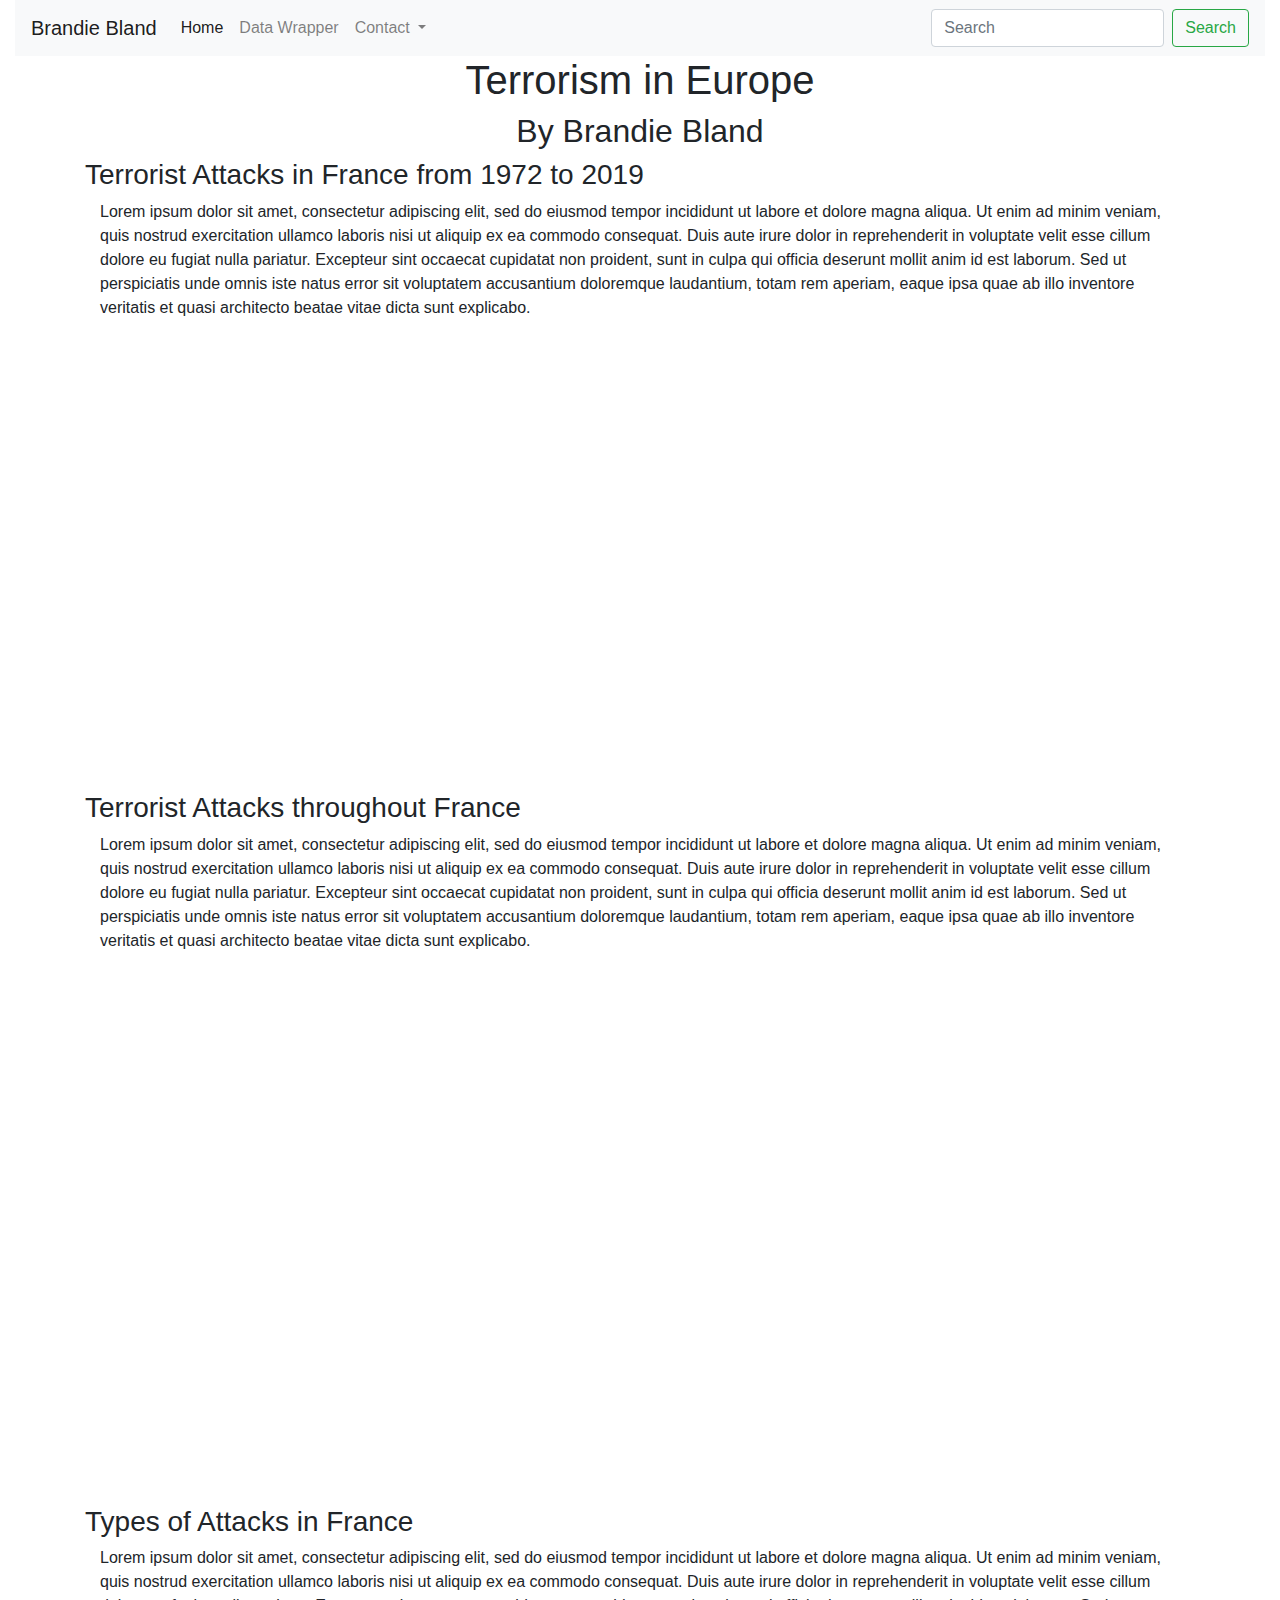
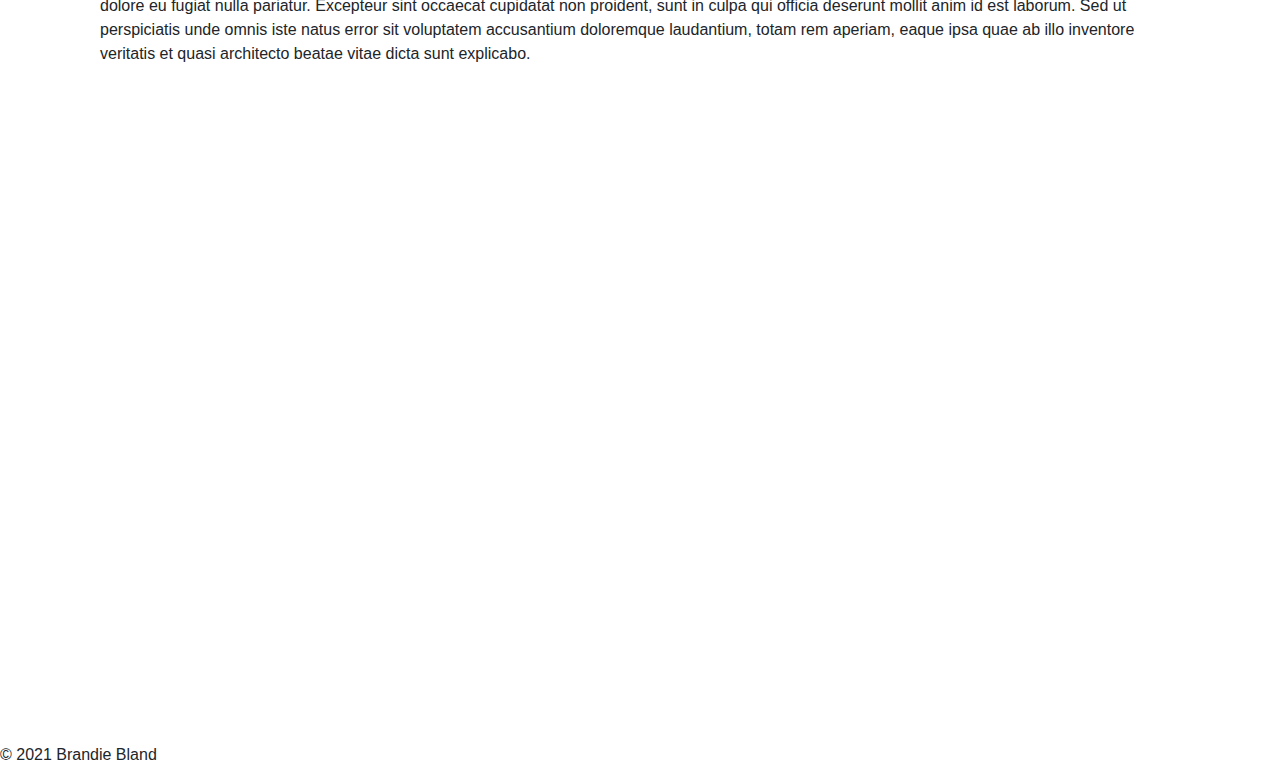
<file: data-viz-project/index.html>
<!doctype html>

<html lang="en">
<head>
  <meta charset="utf-8">
  <meta name="viewport" content="width=device-width, initial-scale=1, shrink-to-fit=no">
<!-- Bootstrap CSS -->
  <link rel="stylesheet" href="https://stackpath.bootstrapcdn.com/bootstrap/4.4.1/css/bootstrap.min.css" integrity="sha384-Vkoo8x4CGsO3+Hhxv8T/Q5PaXtkKtu6ug5TOeNV6gBiFeWPGFN9MuhOf23Q9Ifjh" crossorigin="anonymous">
  <link rel="stylesheet" href="css/style.css">
  <link href="https://fonts.googleapis.com/css2?family=Kiwi+Maru:wght@300;400;500&family=Oswald&display=swap" rel="stylesheet">
  <title>Terrorism in France</title>
  <meta name="author" content="Brandie Bland">

  </head>
  <body>
  <div class="container-fluid">
  <!--  Navigation Bar-->
 <nav class="navbar navbar-expand-lg navbar-light bg-light col-12 col-md-12">
   <a class="navbar-brand" href="#">Brandie Bland</a>
   <button class="navbar-toggler" type="button" data-toggle="collapse" data-target="#navbarSupportedContent" aria-controls="navbarSupportedContent" aria-expanded="false" aria-label="Toggle navigation">
     <span class="navbar-toggler-icon"></span>
   </button>

   <div class="collapse navbar-collapse" id="navbarSupportedContent">
     <ul class="navbar-nav mr-auto">
       <li class="nav-item active">
         <a class="nav-link" href="#">Home <span class="sr-only">(current)</span></a>
       </li>
       <li class="nav-item">
         <a class="nav-link" href="https://www.datawrapper.de" target="_blank">Data Wrapper</a>
       </li>
       <li class="nav-item dropdown">
         <a class="nav-link dropdown-toggle" href="#" id="navbarDropdown" role="button" data-toggle="dropdown" aria-haspopup="true" aria-expanded="false">
           Contact
         </a>
         <div class="dropdown-menu" aria-labelledby="navbarDropdown">
           <a class="dropdown-item" href="http://twitter.com/BlandBrandie" target="_blank">Twitter</a>
           <a class="dropdown-item" href="http://instagram.com/b.bland262" target="_blank">Instagram</a>
           <div class="dropdown-divider"></div>
           <a class="dropdown-item" href="http://github.com/qwertybrando" target="_blank">Github</a>
         </div>
       </li>
       <li class="nav-item">
         <a class="nav-link disabled" href="#" tabindex="-1" aria-disabled="true"></a>
       </li>
     </ul>
     <form class="form-inline my-2 my-lg-0">
       <input class="form-control mr-sm-2" type="search" placeholder="Search" aria-label="Search">
       <button class="btn btn-outline-success my-2 my-sm-0" type="submit">Search</button>
     </form>
   </div>
 </nav>
 <!-- end Navigation Bar -->
 <!--- Headline -->
 <h1 class="headline text-center">Terrorism in Europe</h1>
 <!-- Byline -->
 <h2 class="byline text-center"> By Brandie Bland</h2>
 <!-- Chapter-->
<div class="chapter container">
 <h3 class="chapter headline">Terrorist Attacks in France from 1972  to  2019</h3>
 <p class="col-12 col-md-12">Lorem ipsum dolor sit amet, consectetur adipiscing elit, sed do eiusmod tempor incididunt ut labore et dolore magna aliqua. Ut enim ad minim veniam, quis nostrud exercitation ullamco laboris nisi ut aliquip ex ea commodo consequat. Duis aute irure dolor in reprehenderit in voluptate velit esse cillum dolore eu fugiat nulla pariatur. Excepteur sint occaecat cupidatat non proident, sunt in culpa qui officia deserunt mollit anim id est laborum. Sed ut perspiciatis unde omnis iste natus error sit voluptatem accusantium doloremque laudantium, totam rem aperiam, eaque ipsa quae ab illo inventore veritatis et quasi architecto beatae vitae dicta sunt explicabo.</p>
 <!-- graphic embed -->
 <figure class="w-50 p-3 mx-auto"><!--data wrapper line graph--><iframe title="Terrorist Attacks in France from 1972  to  2019" aria-label="Interactive line chart" id="datawrapper-chart-GbKv8" src="https://datawrapper.dwcdn.net/GbKv8/1/" scrolling="no" frameborder="0" style="width: 0; min-width: 100% !important; border: none;" height="400"></iframe><script type="text/javascript">!function(){"use strict";window.addEventListener("message",(function(a){if(void 0!==a.data["datawrapper-height"])for(var e in a.data["datawrapper-height"]){var t=document.getElementById("datawrapper-chart-"+e)||document.querySelector("iframe[src*='"+e+"']");t&&(t.style.height=a.data["datawrapper-height"][e]+"px")}}))}();
</script>  <figcaption></figcaption></figure>
<h3 class="chapter headline">Terrorist Attacks throughout France</h3>
<p class="col-12 col-md-12">Lorem ipsum dolor sit amet, consectetur adipiscing elit, sed do eiusmod tempor incididunt ut labore et dolore magna aliqua. Ut enim ad minim veniam, quis nostrud exercitation ullamco laboris nisi ut aliquip ex ea commodo consequat. Duis aute irure dolor in reprehenderit in voluptate velit esse cillum dolore eu fugiat nulla pariatur. Excepteur sint occaecat cupidatat non proident, sunt in culpa qui officia deserunt mollit anim id est laborum. Sed ut perspiciatis unde omnis iste natus error sit voluptatem accusantium doloremque laudantium, totam rem aperiam, eaque ipsa quae ab illo inventore veritatis et quasi architecto beatae vitae dicta sunt explicabo.</p>
 <!-- graphic embed -->
 <figure class="w-50 p-3 mx-auto"><!--datawrapper map here--> <iframe title="Terrorist Attacks throughout France" aria-label="chart" id="datawrapper-chart-tGYgn" src="https://datawrapper.dwcdn.net/tGYgn/1/" scrolling="no" frameborder="0" style="width: 0; min-width: 100% !important; border: none;" height="481"></iframe><script type="text/javascript">!function(){"use strict";window.addEventListener("message",(function(a){if(void 0!==a.data["datawrapper-height"])for(var e in a.data["datawrapper-height"]){var t=document.getElementById("datawrapper-chart-"+e)||document.querySelector("iframe[src*='"+e+"']");t&&(t.style.height=a.data["datawrapper-height"][e]+"px")}}))}();
</script> <figcaption></figcaption></figure>
 <h3 class="chapter headline">Types of Attacks in France</h3>
<p class="col-12 col-md-12">Lorem ipsum dolor sit amet, consectetur adipiscing elit, sed do eiusmod tempor incididunt ut labore et dolore magna aliqua. Ut enim ad minim veniam, quis nostrud exercitation ullamco laboris nisi ut aliquip ex ea commodo consequat. Duis aute irure dolor in reprehenderit in voluptate velit esse cillum dolore eu fugiat nulla pariatur. Excepteur sint occaecat cupidatat non proident, sunt in culpa qui officia deserunt mollit anim id est laborum. Sed ut perspiciatis unde omnis iste natus error sit voluptatem accusantium doloremque laudantium, totam rem aperiam, eaque ipsa quae ab illo inventore veritatis et quasi architecto beatae vitae dicta sunt explicabo.</p>
<!-- graphic embed -->
<figure class="w-50 p-3 mx-auto"><!--data wrapper pie graph here --> <iframe title="Types of Attacks in France" aria-label="chart" id="datawrapper-chart-XxnCX" src="https://datawrapper.dwcdn.net/XxnCX/1/" scrolling="no" frameborder="0" style="width: 0; min-width: 100% !important; border: none;" height="606"></iframe><script type="text/javascript">!function(){"use strict";window.addEventListener("message",(function(a){if(void 0!==a.data["datawrapper-height"])for(var e in a.data["datawrapper-height"]){var t=document.getElementById("datawrapper-chart-"+e)||document.querySelector("iframe[src*='"+e+"']");t&&(t.style.height=a.data["datawrapper-height"][e]+"px")}}))}();
</script> <figcaption></figcaption></figure>
</div>
 <!--end chapter-->
 <!-- footer-->
 <footer class="row text-center">
   <div class="col-sm">

   </div>
   <div class="col-sm">

   </div>
   <div class="col-sm">

   </div>
   <div class="w-100 text-left">
     &#169; 2021 Brandie Bland
   </div>
</footer>
 <!-- End footer -->
</div>
<!-- javascript -->
 <script src="https://code.jquery.com/jquery-3.2.1.slim.min.js"></script>
 <script src="https://cdnjs.cloudflare.com/ajax/libs/popper.js/1.12.9/umd/popper.min.js"></script>
 <script src="https://stackpath.bootstrapcdn.com/bootstrap/4.4.1/js/bootstrap.min.js" integrity="sha384-wfSDF2E50Y2D1uUdj0O3uMBJnjuUD4Ih7YwaYd1iqfktj0Uod8GCExl3Og8ifwB6" crossorigin="anonymous"></script>
</body>
</html>
</file>
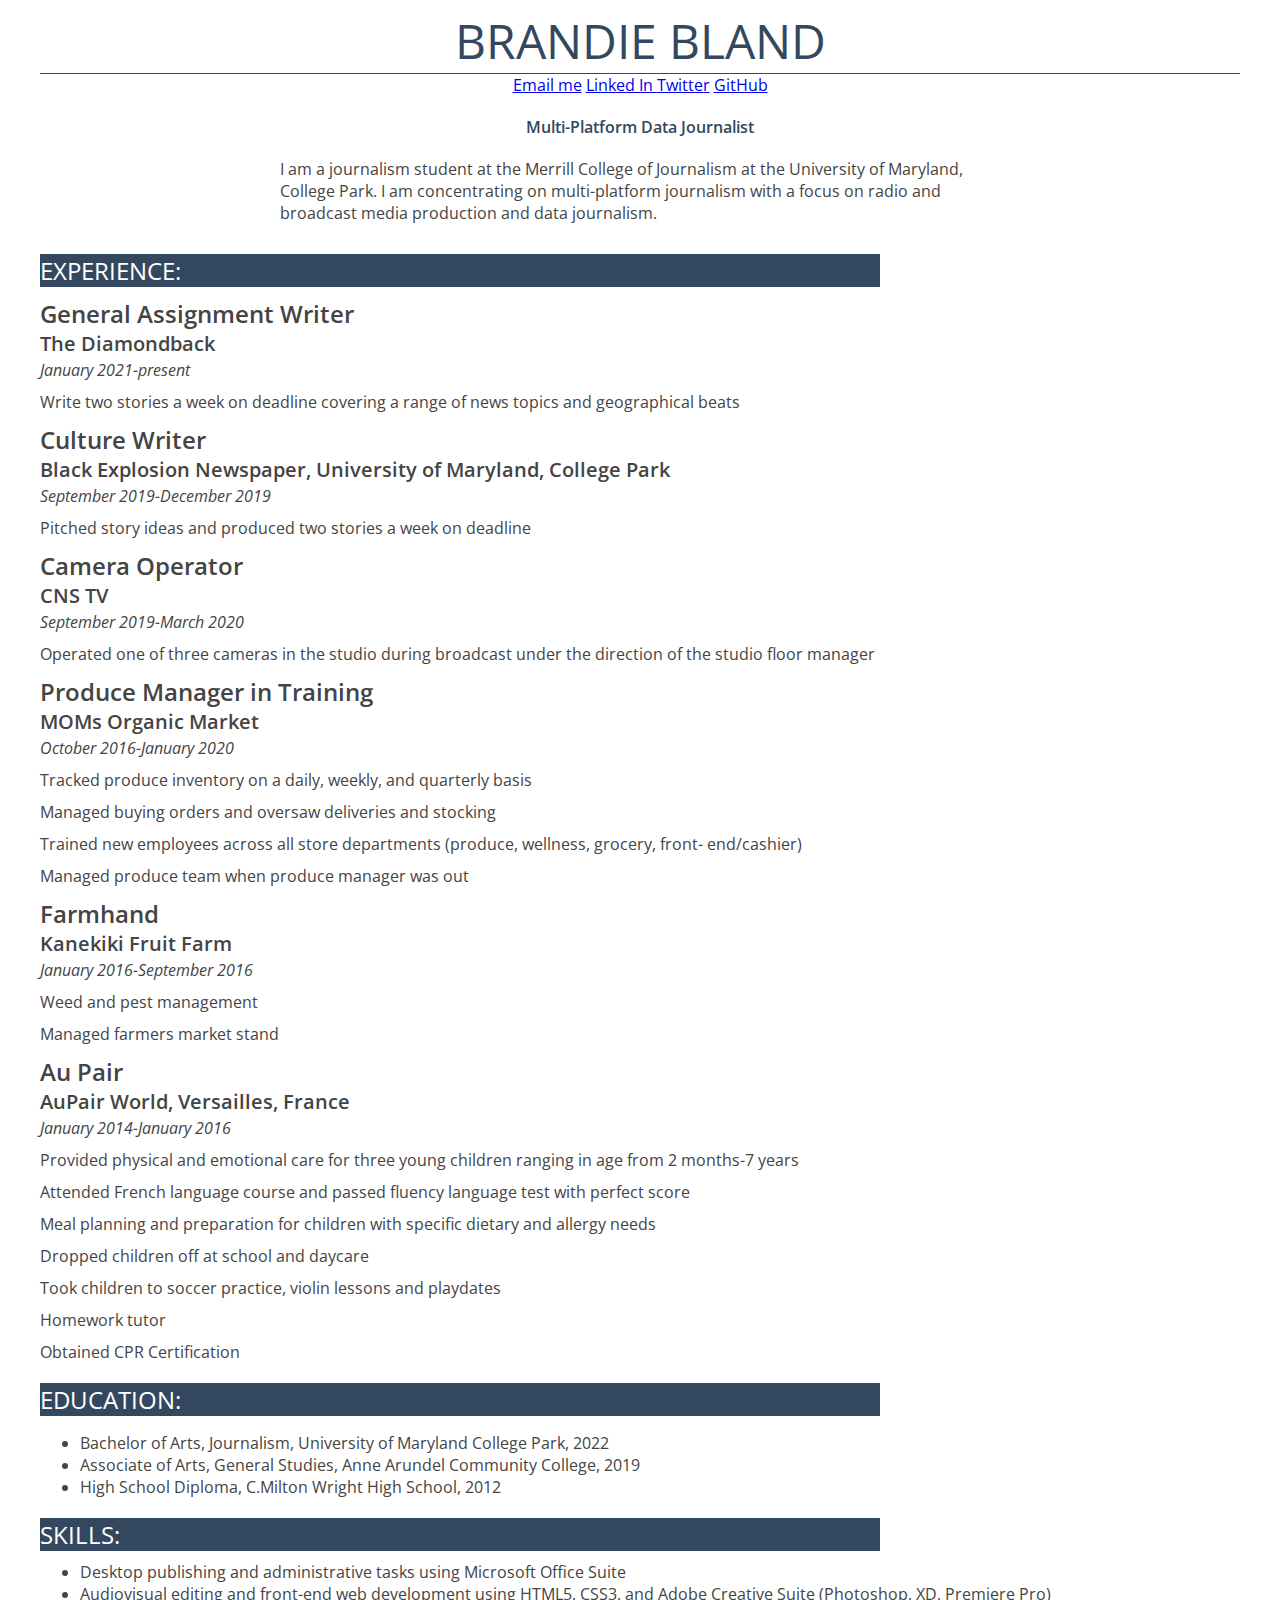
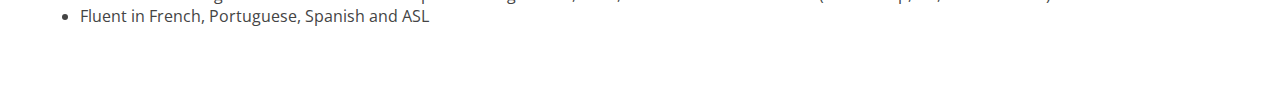
<file: Resume/index.html>
<!DOCTYPE html>
<html lang="en">

<head>
  <title>Brandie Bland's Resume</title>
  <link rel="stylesheet" type="text/css" href="style.css">
  <link rel="preconnect" href="https://fonts.gstatic.com">
  <link href="https://fonts.googleapis.com/css2?family=Open+Sans:ital,wght@0,300;0,400;0,600;0,700;0,800;1,300;1,400;1,600;1,700;1,800&display=swap" rel="stylesheet">
</head>

<body>
<!--I built this myself!-->


<div id="container">


<div id="name">Brandie Bland</div>

<!-- photo
<img src="B.Bland.jpeg" width="300px">
-->
<ul class="menu">
<li><a href="mailto:brandie.bland@gmail.com">Email me</a></li>
<li><a href="linkedin.com/in/brandie-bland/">Linked In</a</li>
<li><a href="twitter.com/BlandBrandie">Twitter</a></li>
<li><a href=" github.com/qwertybrando">GitHub</a></li>
</ul>

<div id="title">Multi-Platform Data Journalist</div>

<p class="top">I am a journalism student at the Merrill College of Journalism at the University of
Maryland, College Park. I am concentrating on multi-platform journalism with a focus
on radio and broadcast media production and data journalism.</p>

<div class="sectionheader">Experience:</div>

<div class="jobtitle">General Assignment Writer</div>
<div class="organization">The Diamondback</div>
<div class="date">January 2021-present</div>
<p class="description">Write two stories a week on deadline covering a range of news topics and geographical
beats</p>

<div class="jobtitle">Culture Writer</div>
<div class="organization">Black Explosion Newspaper, University of Maryland, College Park</div>
<div class="date">September 2019-December 2019</div>
<p class="description">Pitched story ideas and produced two stories a week on deadline</p>

<div class="jobtitle">Camera Operator</div>
<div class="organization">CNS TV</div>
<div class="date">September 2019-March 2020</div>
<p class="description">Operated one of three cameras in the studio during broadcast under the direction of the
studio floor manager</p>


<div class="jobtitle">Produce Manager in Training</div>
<div class="organization">MOMs Organic Market</div>
<div class="date">October  2016-January 2020</div>
<p class="description">Tracked produce inventory on a daily, weekly, and quarterly basis</p>
<p class="description">Managed buying orders and oversaw deliveries and stocking</p>
<p class="description">Trained new employees across all store departments (produce, wellness, grocery, front-
end/cashier)</p>
<p class="description">Managed produce team when produce manager was out</p>

<div class="jobtitle">Farmhand</div>
<div class="organization">Kanekiki Fruit Farm</div>
<div class="date">January 2016-September 2016</div>
<p class="description">Weed and pest management</p>
<p class="description">Managed farmers market stand</p>


<div class="jobtitle">Au Pair</div>
<div class="organization">AuPair World, Versailles, France</div>
<div class="date">January 2014-January 2016</div>
<p class="description">Provided physical and emotional care for three young children ranging
in age from 2 months-7 years
<p class="description">Attended French language course and passed fluency language test with perfect score</p>
<p class="description">Meal planning and preparation for children with specific dietary and
allergy needs</p>
<p class="description">Dropped children off at school and daycare</p>
<p class="description">Took children to soccer practice, violin lessons
and playdates</p>
<p class="description">Homework tutor</p>
<p class="description">Obtained CPR Certification</p>

<div class="sectionheader">Education:</div>
<ul>
<li>Bachelor of Arts, Journalism, University of Maryland College Park, 2022</li>

<li>Associate of Arts, General Studies, Anne Arundel Community College, 2019</li>
<li>High School Diploma, C.Milton Wright High School, 2012</li>
</ul>
<div class="sectionheader">Skills:</div>
<ul id="do">
<li>Desktop publishing and administrative tasks using Microsoft Office Suite</li>
<li>Audiovisual editing and front-end web development using HTML5, CSS3, and
Adobe Creative Suite (Photoshop, XD, Premiere Pro)</li>
<li>Fluent in French, Portuguese, Spanish and ASL</li>
</ul>

</div>
</body>


</html>
</file>
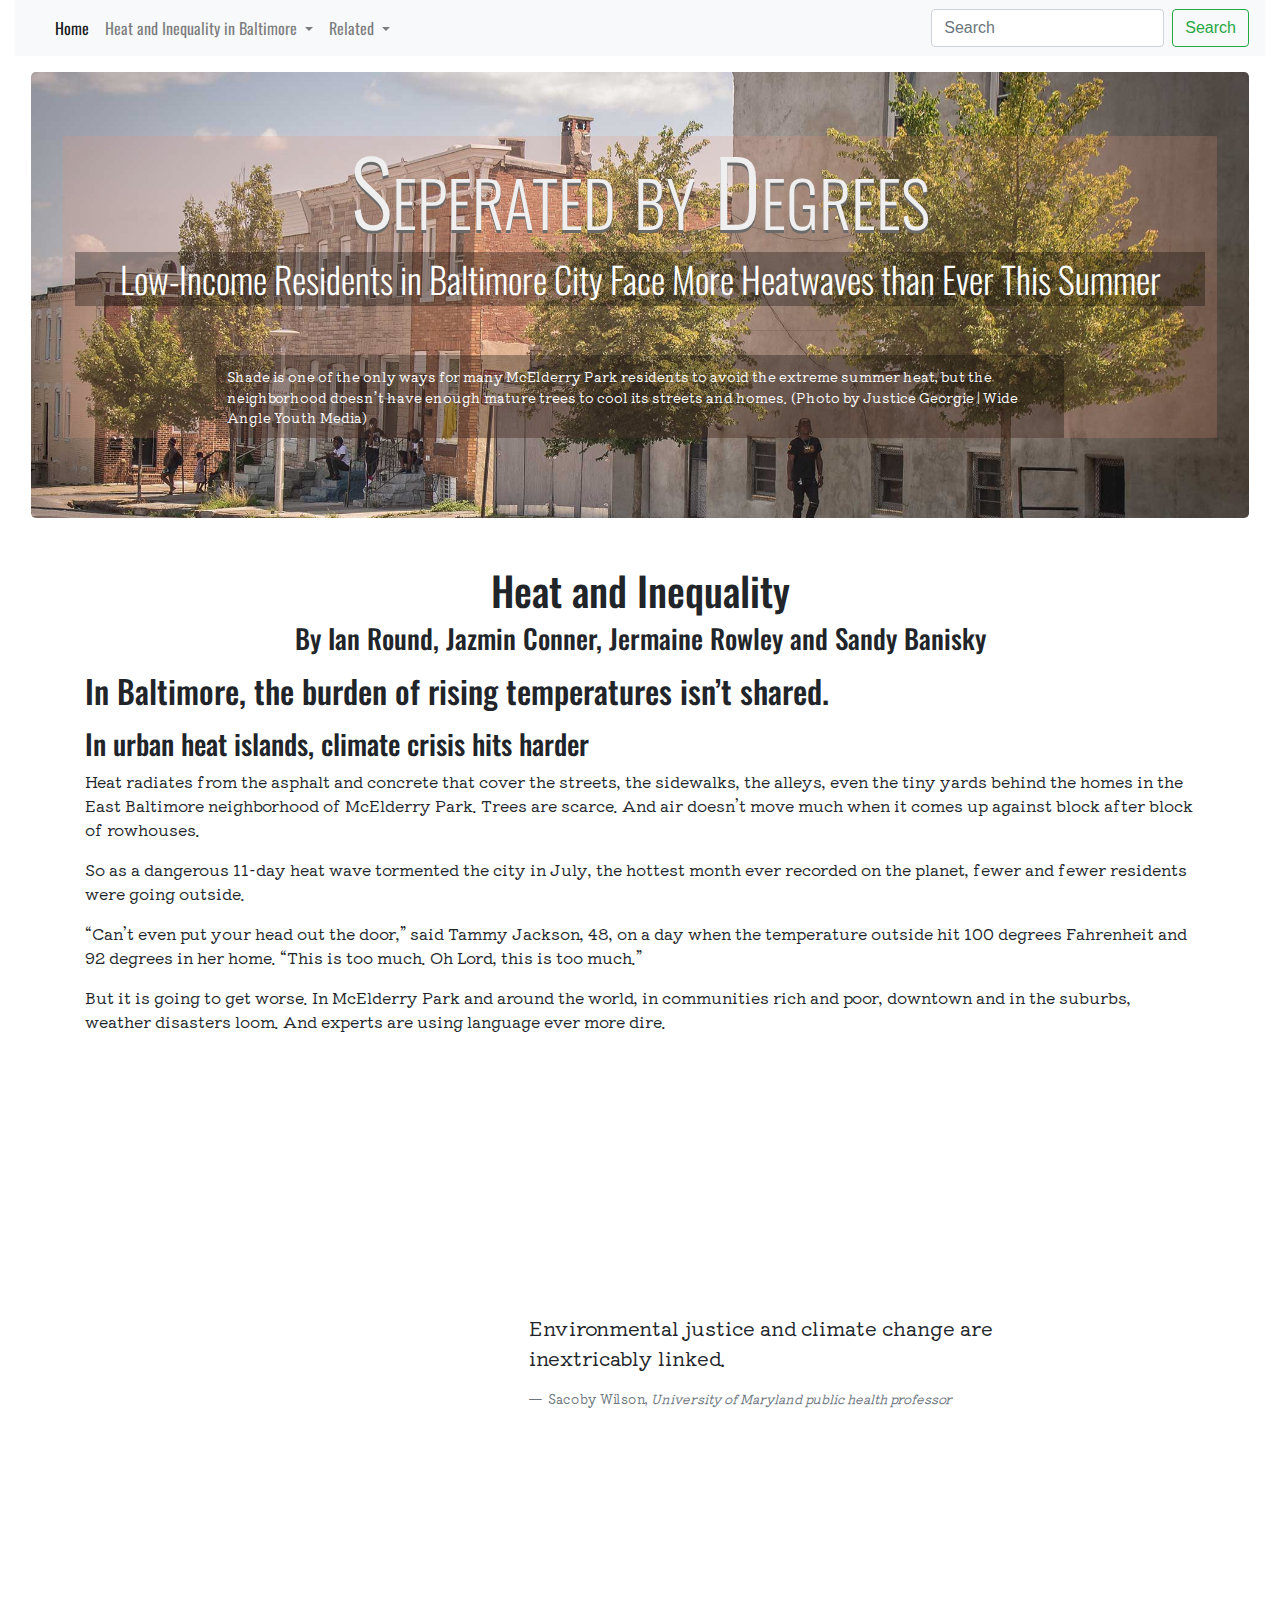
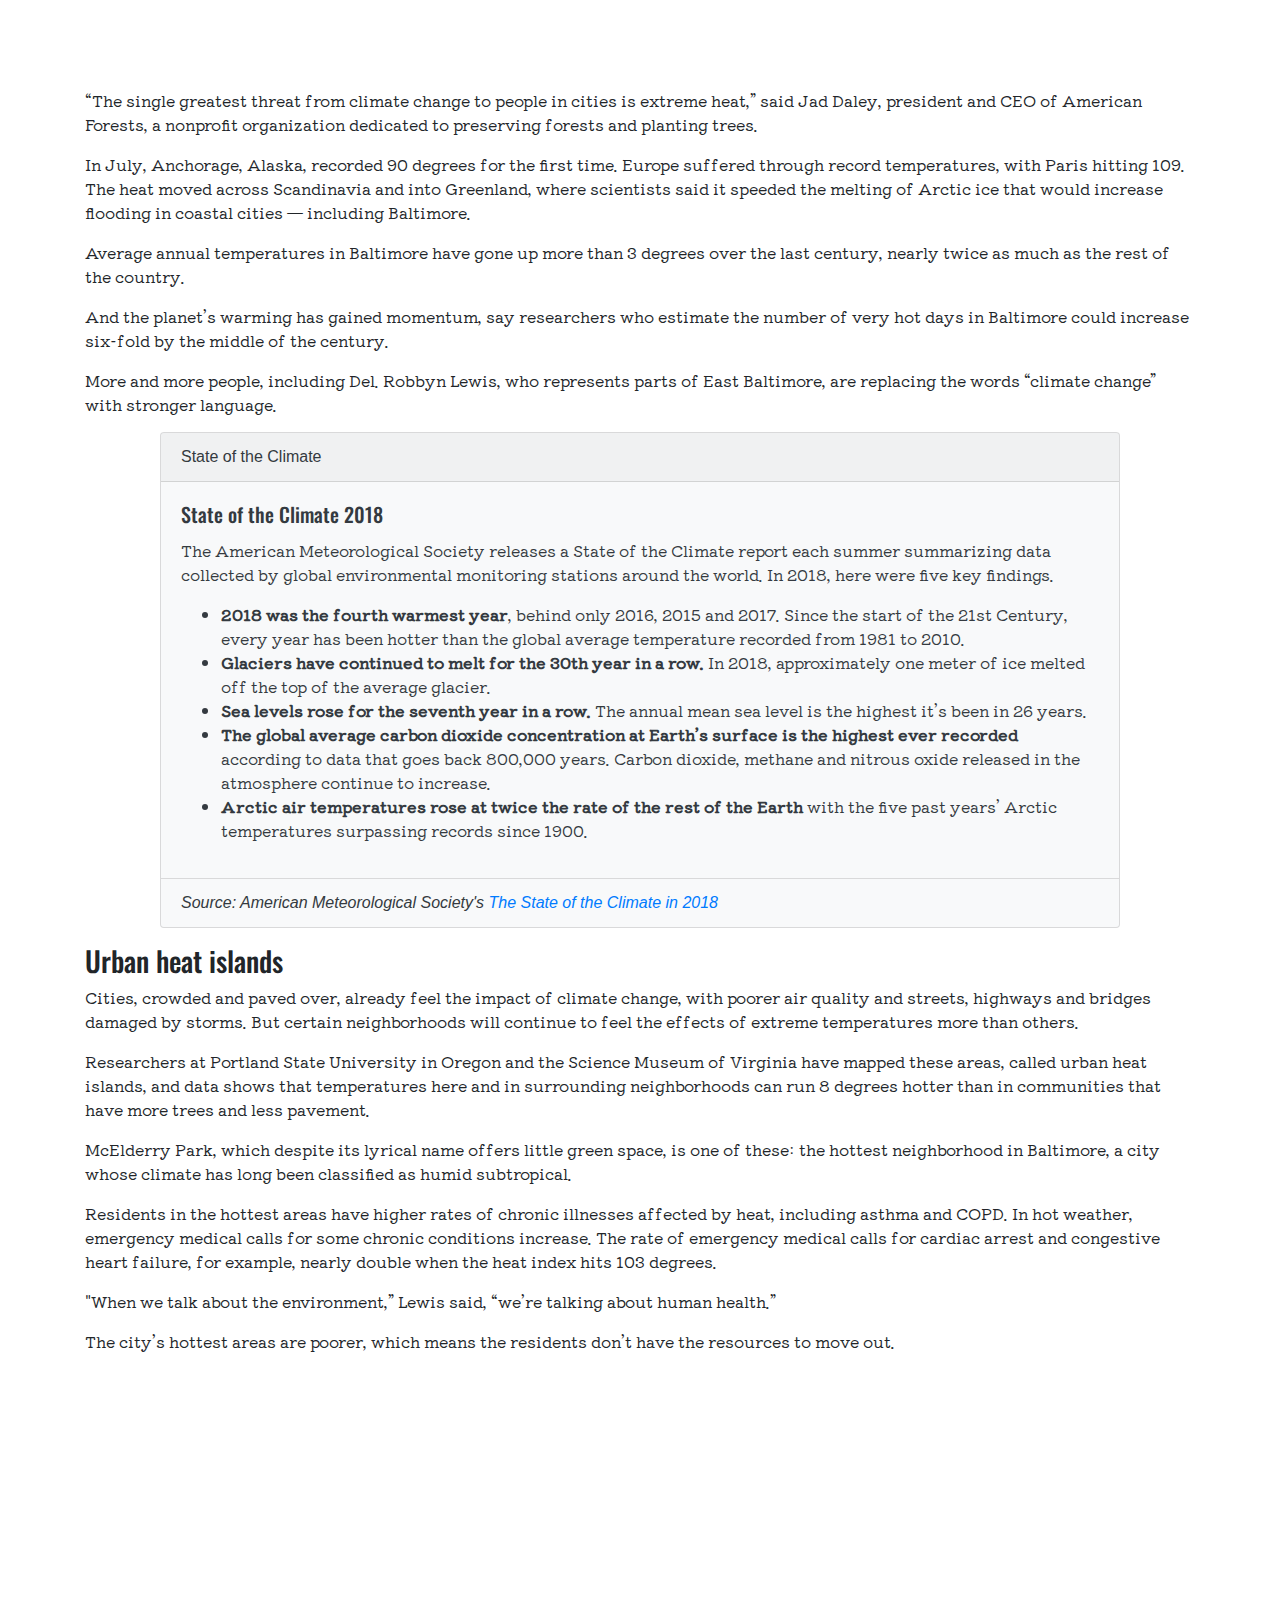
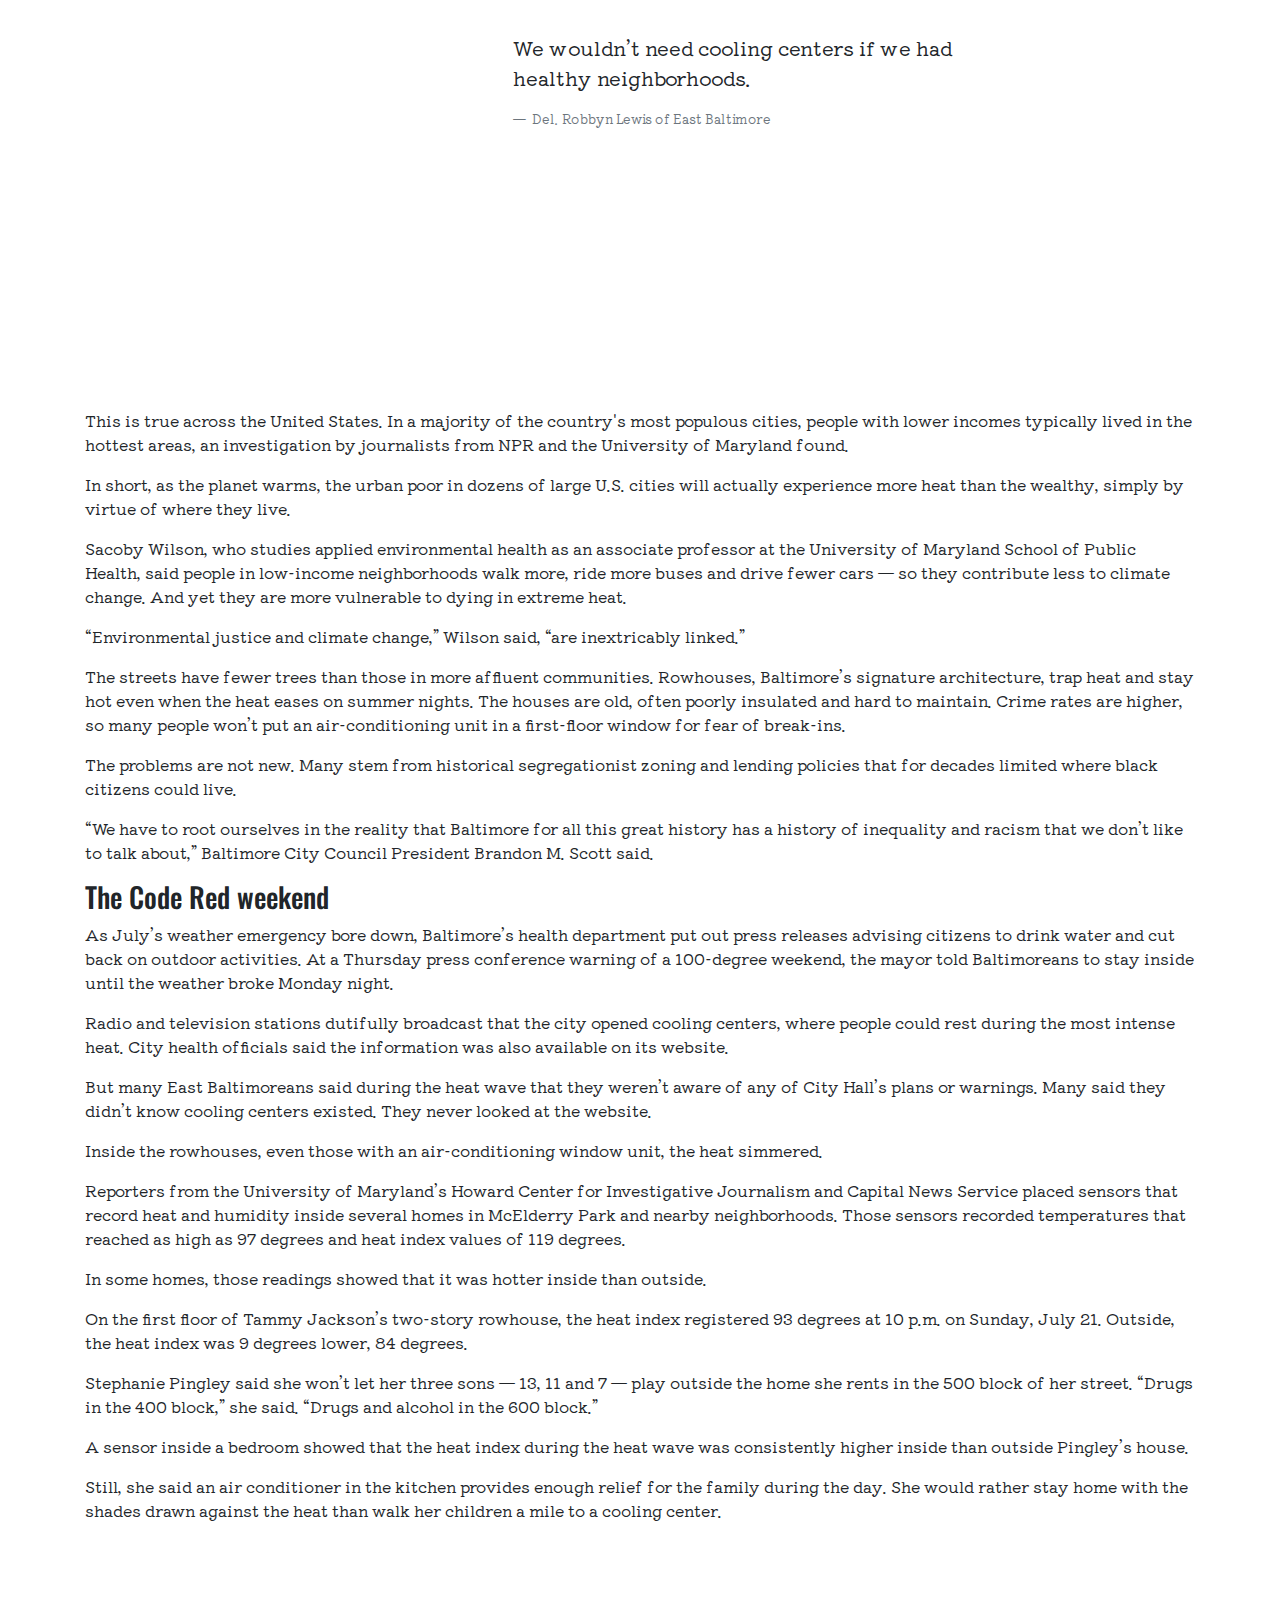
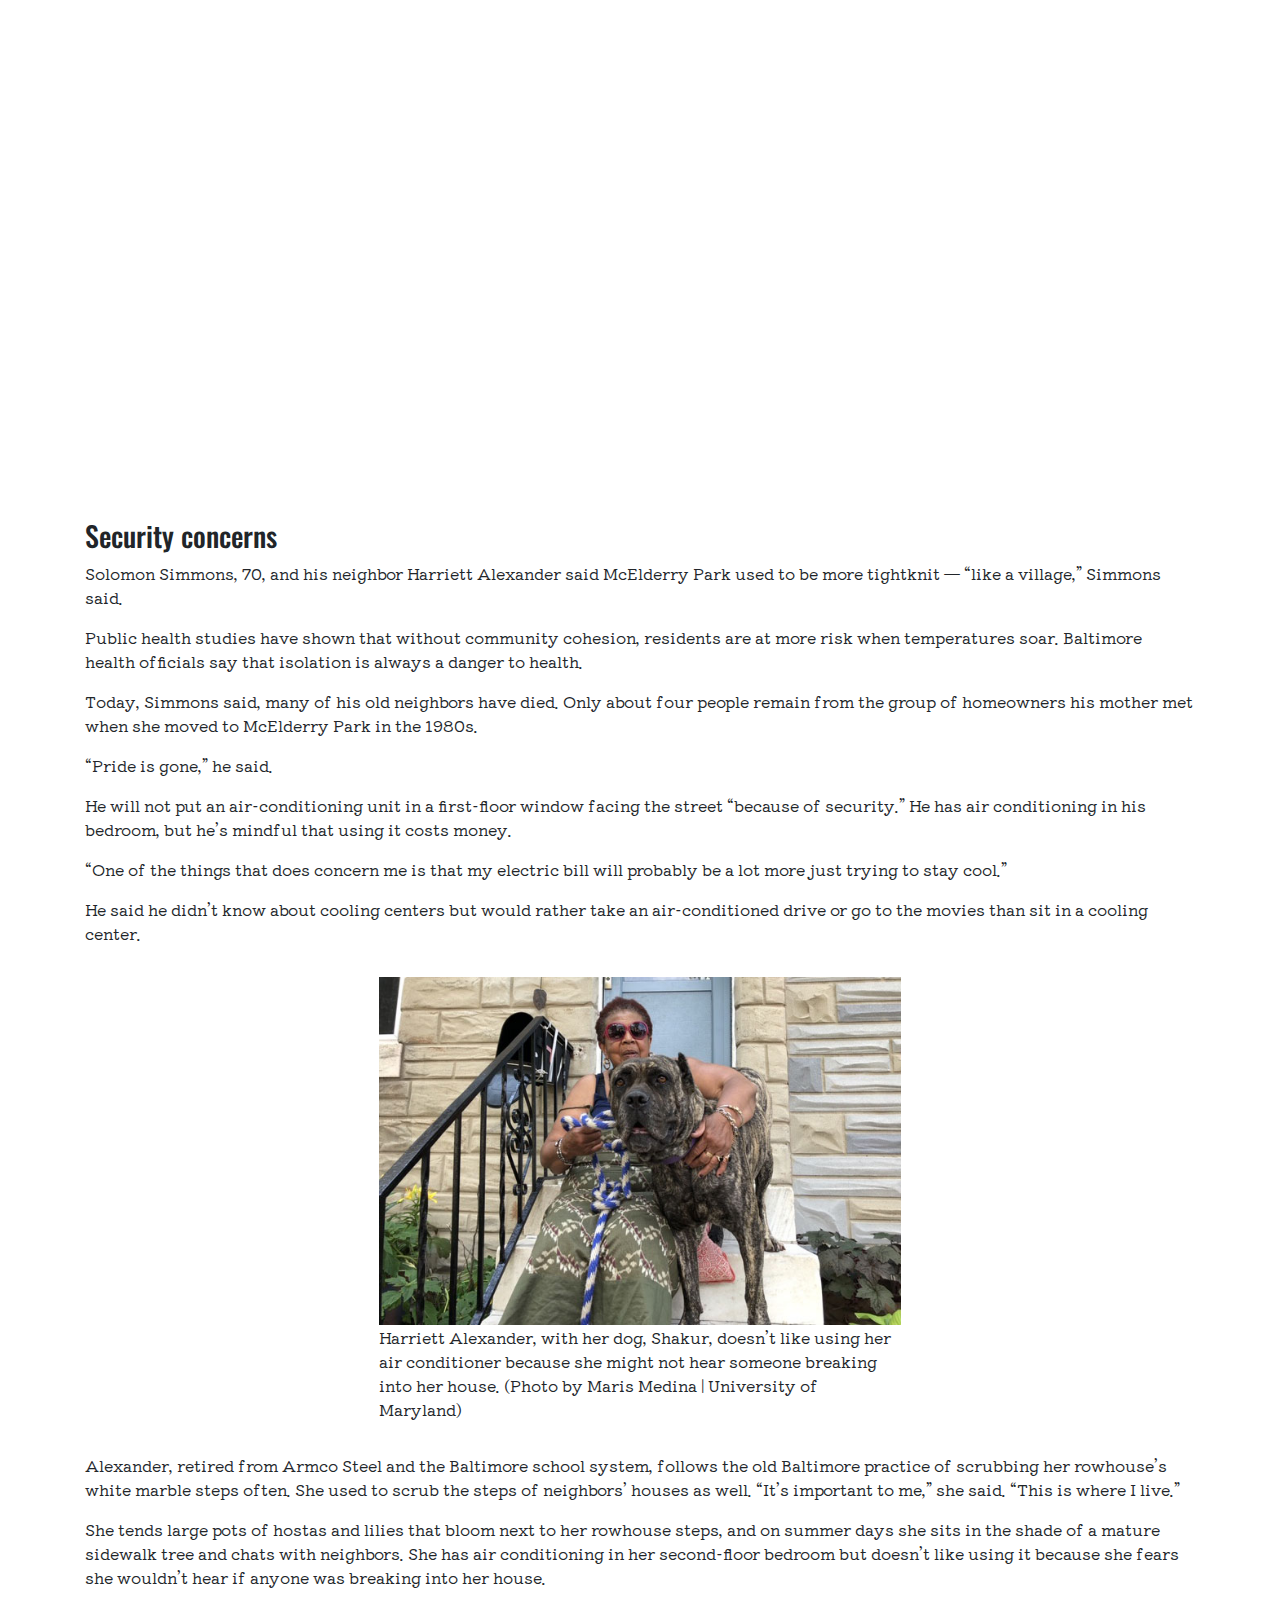
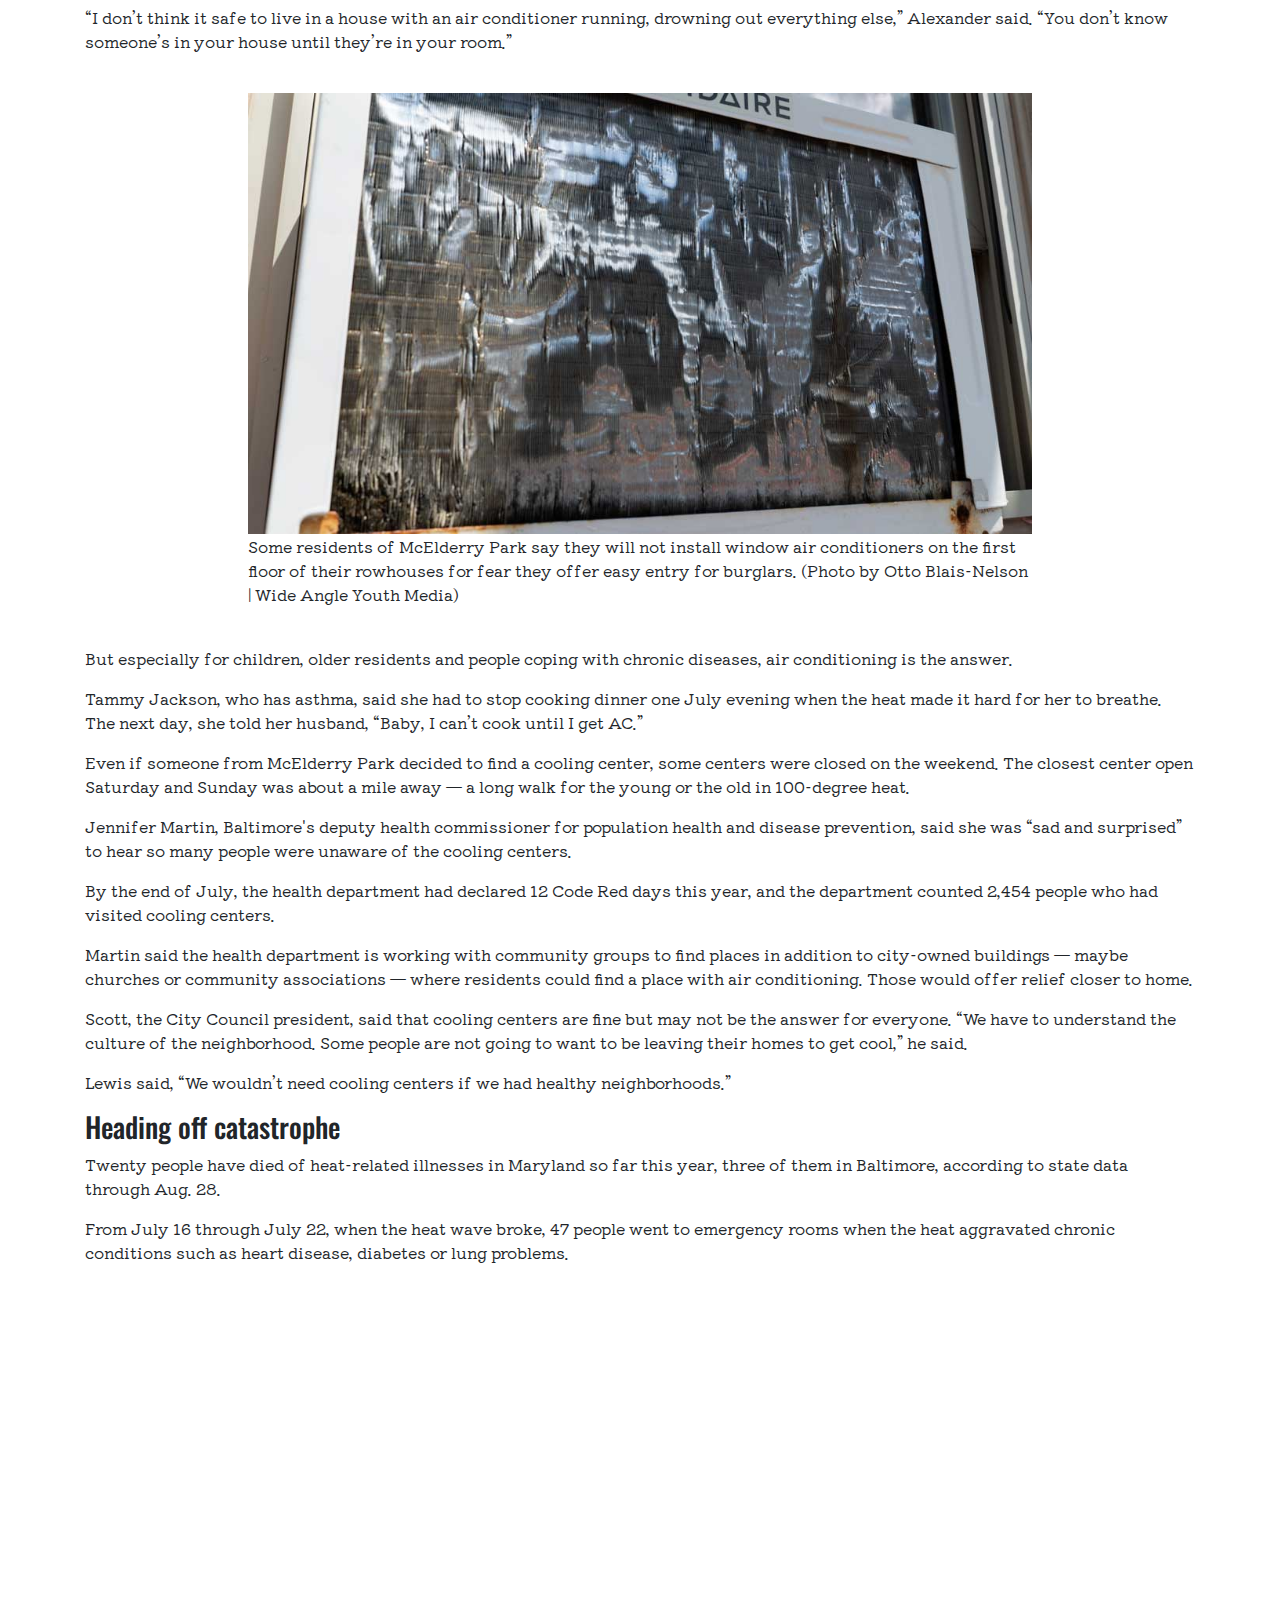
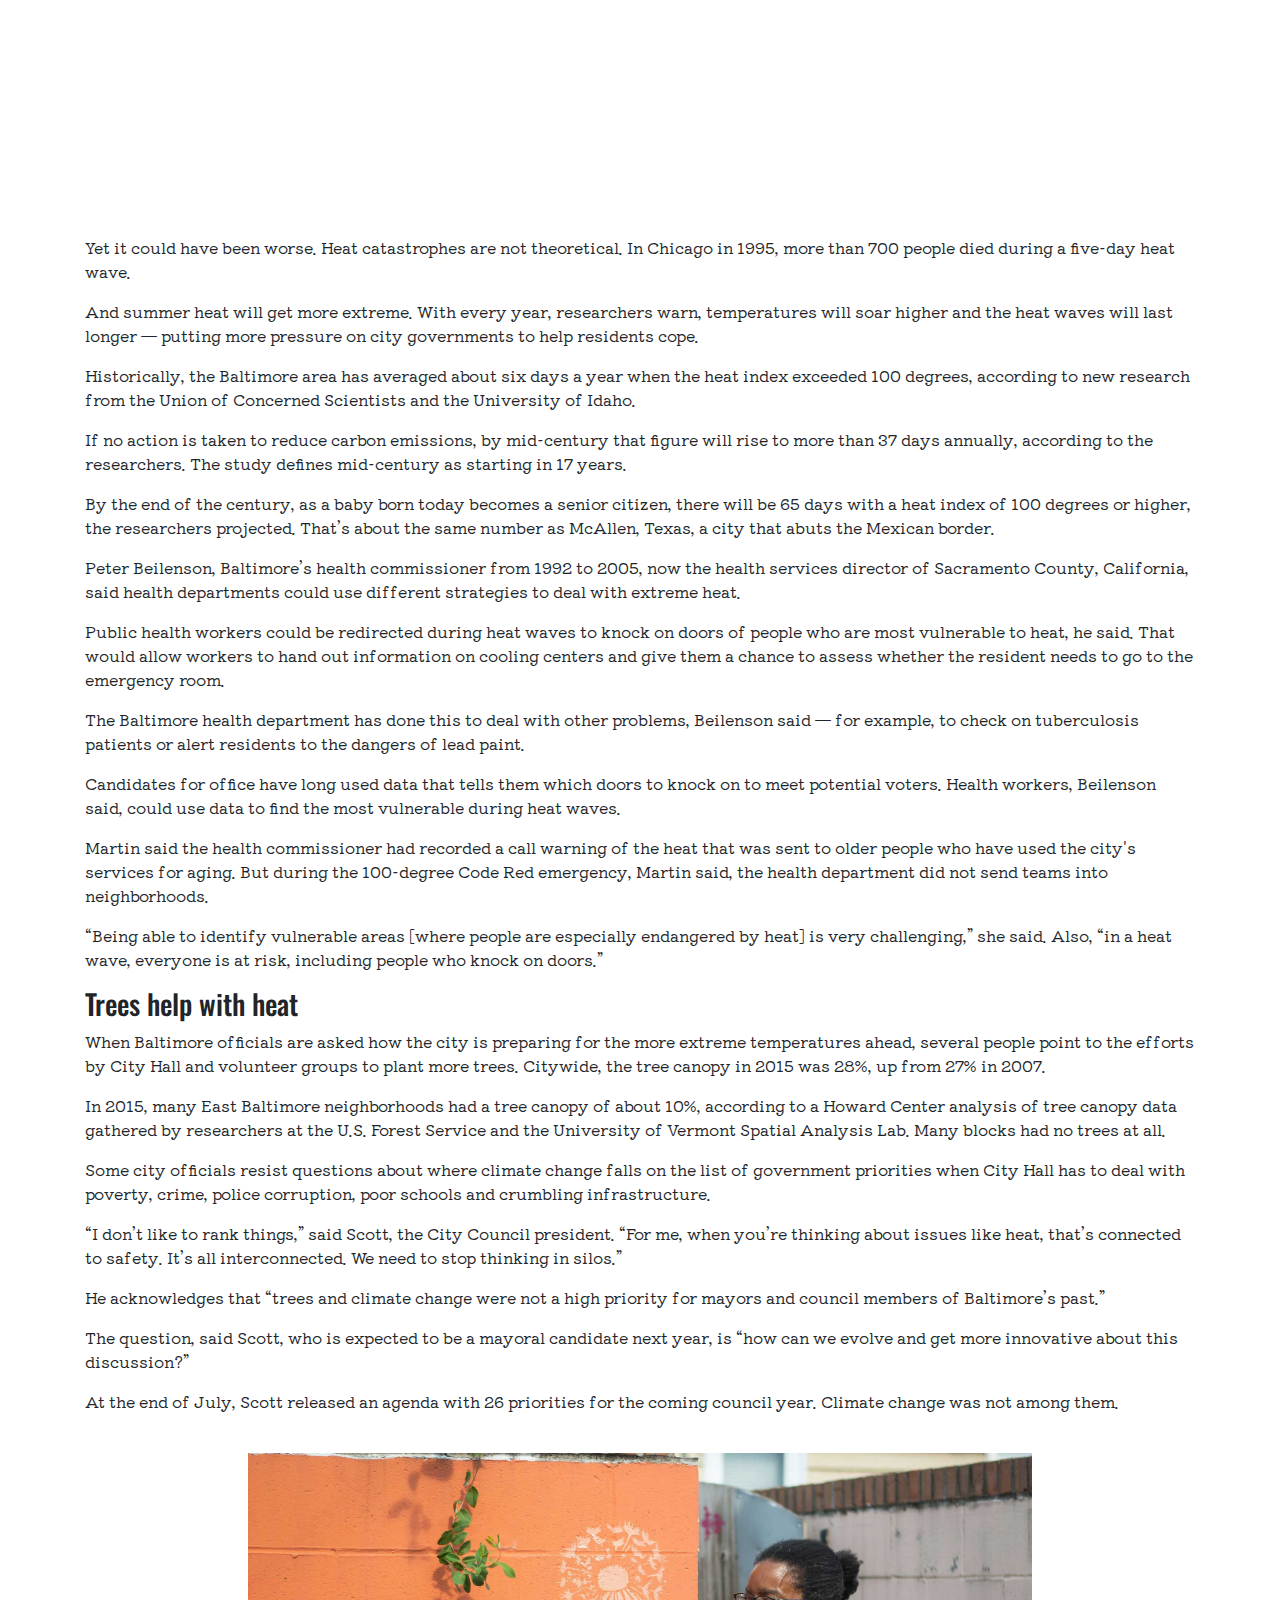
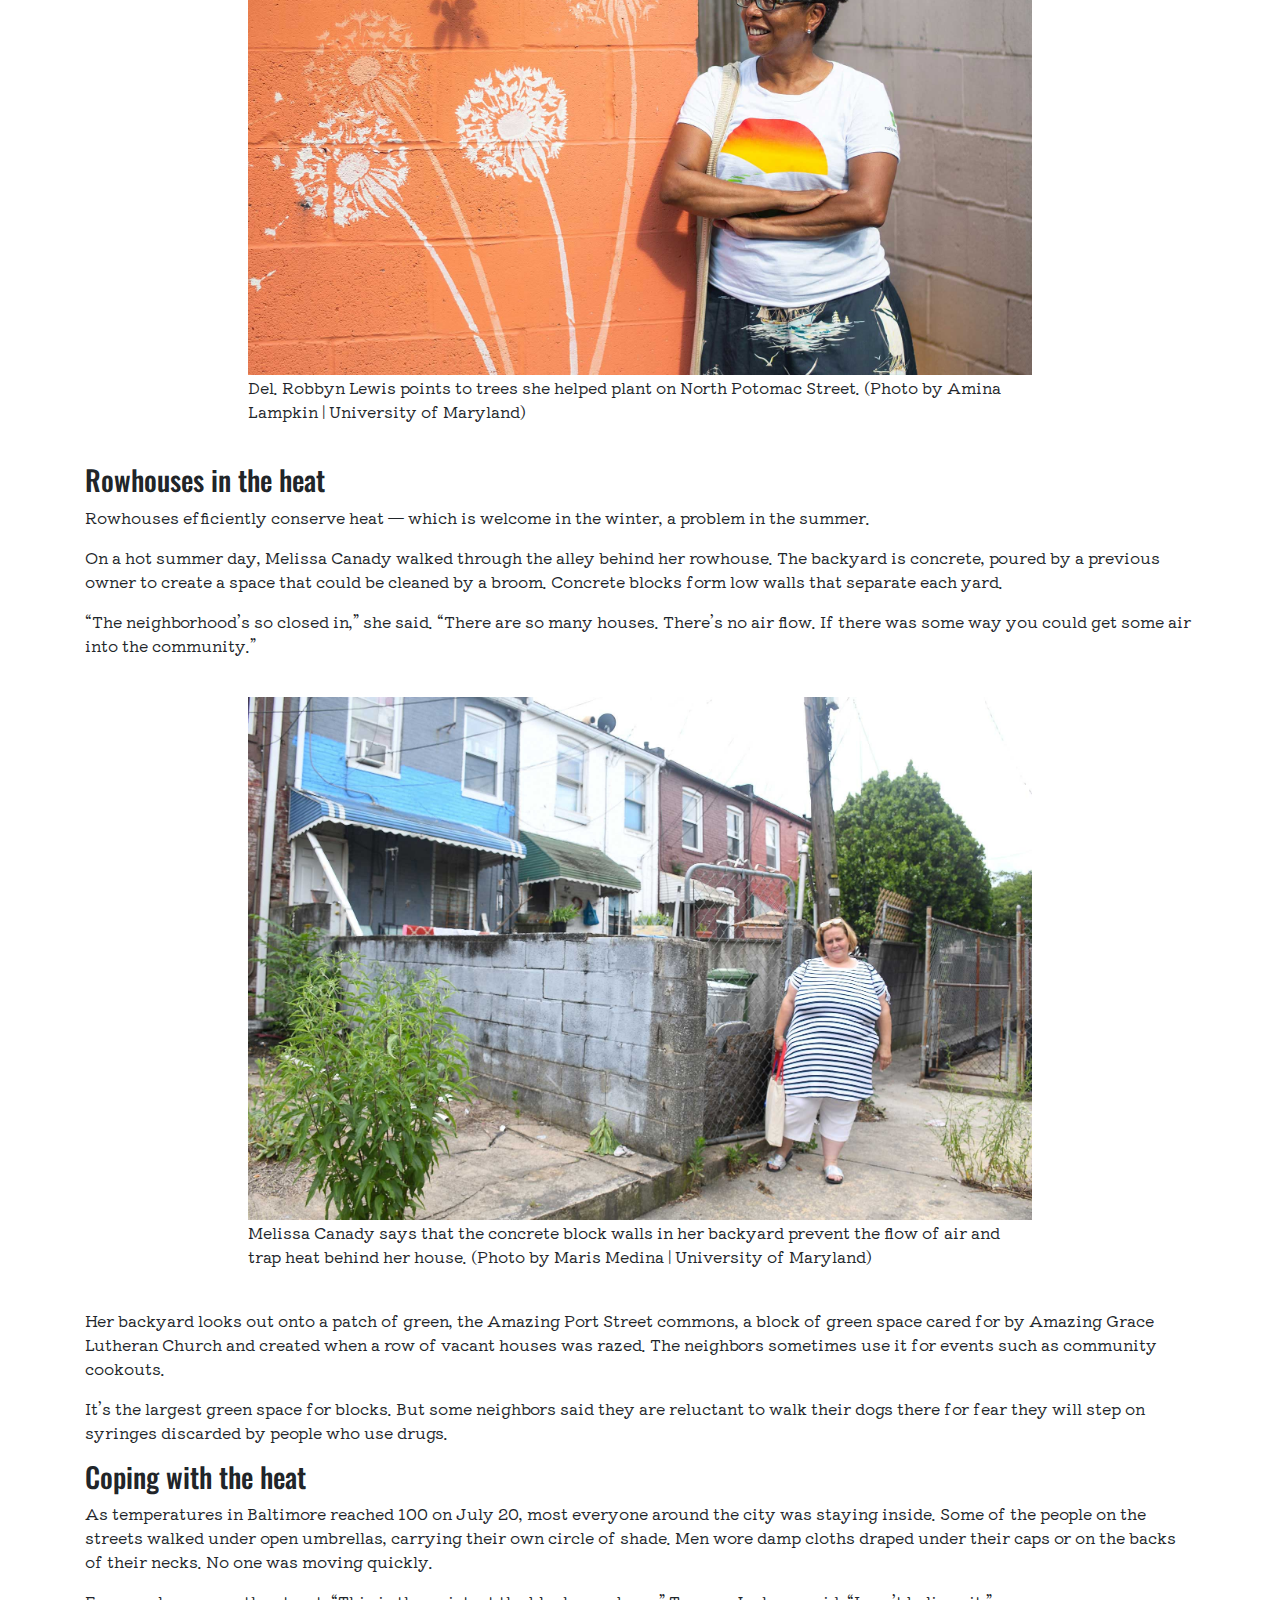
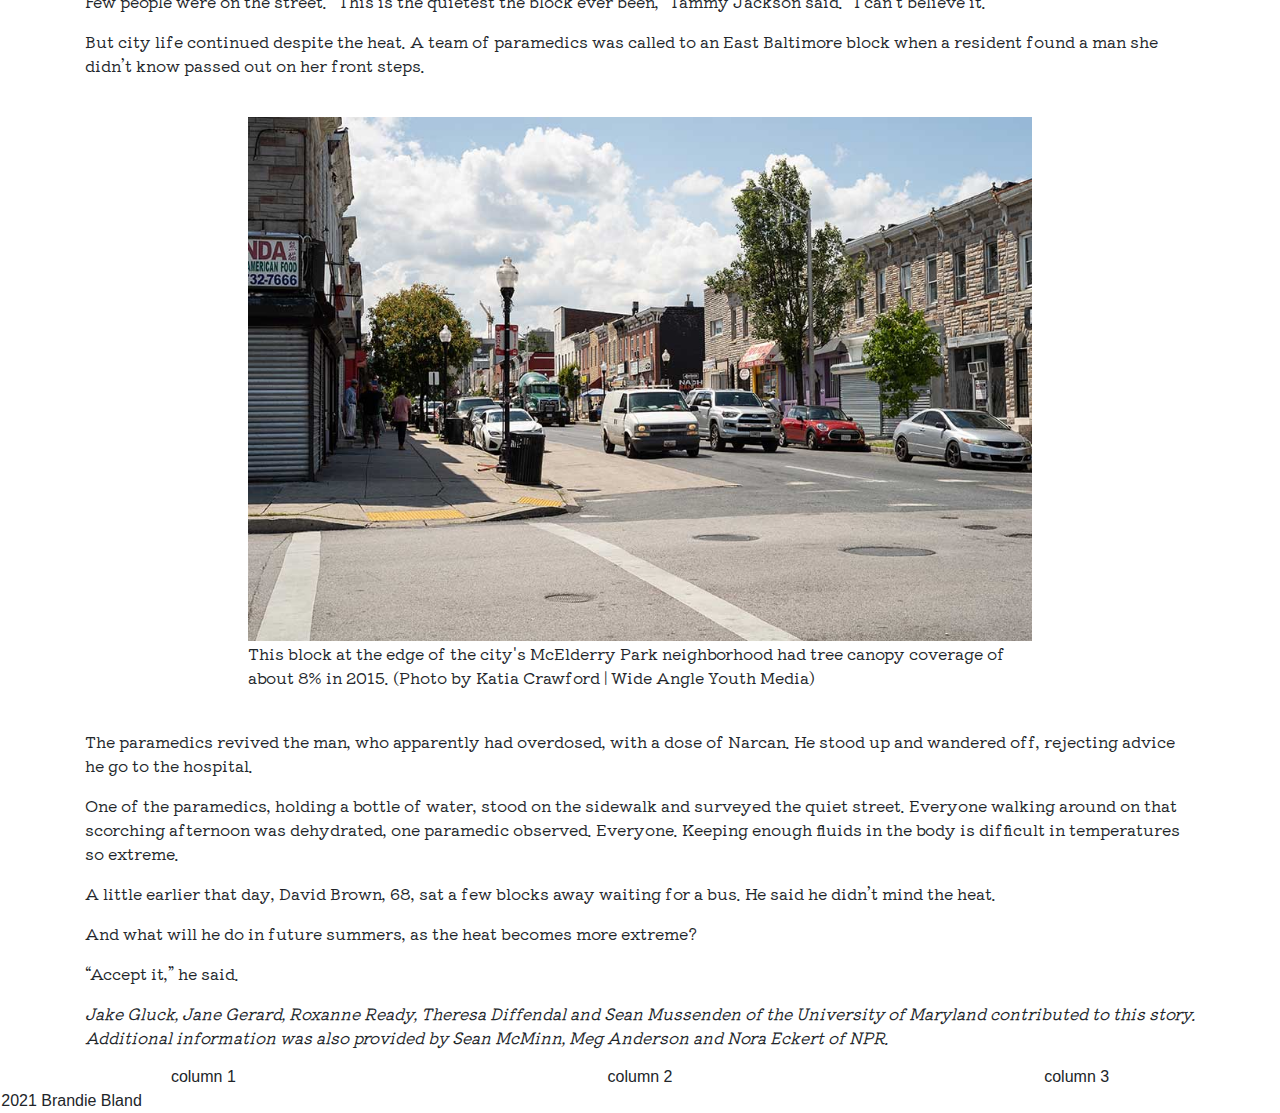
<file: climate-crisis-story/bootstrap-template.html>
<!doctype html>

<html lang="en">
<head>
  <meta charset="utf-8">
  <meta name="viewport" content="width=device-width, initial-scale=1, shrink-to-fit=no">
<!-- Bootstrap CSS -->
  <link rel="stylesheet" href="https://stackpath.bootstrapcdn.com/bootstrap/4.4.1/css/bootstrap.min.css" integrity="sha384-Vkoo8x4CGsO3+Hhxv8T/Q5PaXtkKtu6ug5TOeNV6gBiFeWPGFN9MuhOf23Q9Ifjh" crossorigin="anonymous">
  <link rel="stylesheet" href="css/style.css">
  <link href="https://fonts.googleapis.com/css2?family=Kiwi+Maru:wght@300;400;500&family=Oswald&display=swap" rel="stylesheet">
  <title>Seperated by Degrees: Climate Change in Maryland</title>
  <meta name="author" content="Brandie Bland">

  </head>
  <body>
  <div class="container-fluid">
  <!--  Navigation Bar-->
 <nav class="navbar navbar-expand-lg navbar-light bg-light col-12 col-md-12">
   <a class="navbar-brand" href="#"></a>
   <button class="navbar-toggler" type="button" data-toggle="collapse" data-target="#navbarSupportedContent" aria-controls="navbarSupportedContent" aria-expanded="false" aria-label="Toggle navigation">
     <span class="navbar-toggler-icon"></span>
   </button>

   <div class="collapse navbar-collapse" id="navbarSupportedContent">
     <ul class="navbar-nav mr-auto">
       <li class="nav-item active">
         <a class="nav-link" href="#">Home <span class="sr-only">(current)</span></a>
       </li>
       <li class="nav-item dropdown">
         <a class="nav-link dropdown-toggle" href="#" id="navbarDropdown" role="button" data-toggle="dropdown" aria-haspopup="true" aria-expanded="false">
           Heat and Inequality in Baltimore
         </a>
         <div class="dropdown-menu" aria-labelledby="navbarDropdown">
           <a class="dropdown-item" href="#1">Urban Climate Crisis</a>
           <a class="dropdown-item" href="#2">Urban Heat Islands</a>
           <a class="dropdown-item" href="#3">Code Red Weekend</a>
           <a class="dropdown-item" href="#4">Security Concerns</a>
           <a class="dropdown-item" href="#5">Heading Off Catastrophe</a>
           <a class="dropdown-item" href="#6">Trees and Heat</a>
           <a class="dropdown-item" href="#7">Rowhouses and Heat</a>
           <a class="dropdown-item" href="#8">Coping with the Heat</a>
         </div>
       </li>
       <li class="nav-item dropdown">
         <a class="nav-link dropdown-toggle" href="#" id="navbarDropdown" role="button" data-toggle="dropdown" aria-haspopup="true" aria-expanded="false">
           Related
           <!--related content hyperlinks-->
         </a>
         <div class="dropdown-menu" aria-labelledby="navbarDropdown">
           <a class="dropdown-item" href="https://cnsmaryland.org/interactives/spring-2019/bitter-cold/index.html" target="_blank">Bitter Cold: Climate Change in Baltimore</a>
           <a class="dropdown-item" href="https://cnsmaryland.org/2019/12/18/planting-trees-to-fight-climate-change/" target="_blank">Fighting Climate Change with Trees</a>
           <a class="dropdown-item" href="https://cnsmaryland.org/2019/03/29/climate-change-threatens-flooding-and-hurts-crabbing-in-maryland/" target="_blank">Climate Change's Threat to Maryland</a>
         </div>
       </li>
       <li class="nav-item">
         <a class="nav-link disabled" href="#" tabindex="-1" aria-disabled="true"></a>
       </li>
     </ul>
     <form class="form-inline my-2 my-lg-0">
       <input class="form-control mr-sm-2" type="search" placeholder="Search" aria-label="Search">
       <button class="btn btn-outline-success my-2 my-sm-0" type="submit">Search</button>
     </form>
   </div>
 </nav>
 <!-- end Navigation Bar -->
 <!-- Hero area -->
<div class="hero w-100 p-3 mx-auto">
  <div class="jumbotron">
    <div class="jumbotron-overlay">
    <h1 class="display-4 hero text-center">Seperated by Degrees</h1>
    <p class="lead text-center">Low-Income Residents in Baltimore City Face More Heatwaves than Ever This Summer</p>
    <hr class="my-4">
    <p class="hero-sm w-75 text-wrap mx-auto">Shade is one of the only ways for many McElderry Park residents to avoid the extreme summer heat, but the neighborhood doesn’t have enough mature trees to cool its streets and homes. (Photo by Justice Georgie | Wide Angle Youth Media)</p>
      <!-- button <p class="lead hero">
    <a class="btn btn-primary btn-lg" href="#" role="button"></a>  </p>-->
    </div>
  </div>
</div>
</div>
 <!-- end Hero -->
 <!-- Headline -->
 <h1 class="headline text-center">Heat and Inequality
</h1>
 <!-- Byline -->
 <h2 class="byline text-center">By Ian Round, Jazmin Conner, Jermaine Rowley and Sandy Banisky</h2>
 <!-- Chapter 1-->
<article class="chapter container">
 <h2 class="chapter">In Baltimore, the burden of rising temperatures isn’t shared.</h2>
 <h3 id="1" class="chapter headline">In urban heat islands, climate crisis hits harder</h3>

 <p>Heat radiates from the asphalt and concrete that cover the streets, the sidewalks, the alleys, even the tiny yards behind the homes in the East Baltimore neighborhood of McElderry Park. Trees are scarce. And air doesn’t move much when it comes up against block after block of rowhouses.
 </p>
 <p>So as a dangerous 11-day heat wave tormented the city in July, the hottest month ever recorded on the planet, fewer and fewer residents were going outside.
 </p>
 <p>“Can’t even put your head out the door,” said Tammy Jackson, 48, on a day when the temperature outside hit 100 degrees Fahrenheit and 92 degrees in her home. “This is too much. Oh Lord, this is too much.”
 </p>
 <p>But it is going to get worse. In McElderry Park and around the world, in communities rich and poor, downtown and in the suburbs, weather disasters loom. And experts are using language ever more dire.
 </p>

 <!-- graphic embed -->
  <section class="d-md-flex justify-content-between">
    <figure class="flex-fig p-2 flex-fill">
      <iframe title="Projected number of extreme heat events in Maryland in 2040" aria-label="USA maryland counties choropleth map" id="datawrapper-chart-aZV7f" src="http://datawrapper.dwcdn.net/aZV7f/2/" scrolling="no" frameborder="0" style="width: 0; min-width: 100% !important; border: none;" height="600"></iframe><script type="text/javascript">!function(){"use strict";window.addEventListener("message",function(a){if(void 0!==a.data["datawrapper-height"])for(var e in a.data["datawrapper-height"]){var t=document.getElementById("datawrapper-chart-"+e)||document.querySelector("iframe[src*='"+e+"']");t&&(t.style.height=a.data["datawrapper-height"][e]+"px")}})}();</script>
    </figure>
    <figure class="flex-fig p2 align-self-center">
    <blockquote class="w-75 blockquote text-end">
      <p>Environmental justice and climate change are inextricably linked.</p>
    </blockquote>
    <figcaption class="blockquote-footer">
      Sacoby Wilson, <cite title="Source Title">University of Maryland public health professor</cite>
    </figcaption>
   </figure>
</section>

 <p>“The single greatest threat from climate change to people in cities is extreme heat,” said Jad Daley, president and CEO of American Forests, a nonprofit organization dedicated to preserving forests and planting trees.
</p>
 <p>In July, Anchorage, Alaska, recorded 90 degrees for the first time. Europe suffered through record temperatures, with Paris hitting 109. The heat moved across Scandinavia and into Greenland, where scientists said it speeded the melting of Arctic ice that would increase flooding in coastal cities — including Baltimore.
</p>
 <p>Average annual temperatures in Baltimore have gone up more than 3 degrees over the last century, nearly twice as much as the rest of the country.
</p>
<p>And the planet’s warming has gained momentum, say researchers who estimate the number of very hot days in Baltimore could increase six-fold by the middle of the century.
</p>
<p>More and more people, including Del. Robbyn Lewis, who represents parts of East Baltimore, are replacing the words “climate change” with stronger language.
</p>
</article>
<!--end chapter-->
<!-- Aside -->
<section class="w-75 mx-auto card text-dark bg-light mb-3">
  <header class="card-header">State of the Climate</header>
  <div class="card-body">
    <h5 class="card-title">State of the Climate 2018</h5>
    <p class="card-text">The American Meteorological Society releases a State of the Climate report each summer summarizing data collected by global environmental monitoring stations around the world. In 2018, here were five key findings.
    </p>
    <ul>
      <li><strong>2018 was the fourth warmest year</strong>, behind only 2016, 2015 and 2017. Since the start of the 21st Century, every year has been hotter than the global average temperature recorded from 1981 to 2010.</li>
      <li><strong>Glaciers have continued to melt for the 30th year in a row.</strong> In 2018, approximately one meter of ice melted off the top of the average glacier.</li>
      <li><strong>Sea levels rose for the seventh year in a row.</strong> The annual mean sea level is the highest it’s been in 26 years.
</li>
      <li><strong>The global average carbon dioxide concentration at Earth’s surface is the highest ever recorded</strong> according to data that goes back 800,000 years. Carbon dioxide, methane and nitrous oxide released in the atmosphere continue to increase.</li>
      <li><strong>Arctic air temperatures rose at twice the rate of the rest of the Earth</strong> with the five past years’ Arctic temperatures surpassing records since 1900.</li>
    </ul>
  </div>
  <footer class="card-footer bg-transparent fs-6"><i>Source: American Meteorological Society's</i> <a href="https://www.ametsoc.org/ams/index.cfm/publications/bulletin-of-the-american-meteorological-society-bams/state-of-the-climate/" target="_blank"><i>The State of the Climate in 2018</i></a></footer>
</section>
 <!-- Chapter 2-->
<article class="chapter container">
 <h3 id="2" class="chapter headline">Urban heat islands
</h3>
 <p>Cities, crowded and paved over, already feel the impact of climate change, with poorer air quality and streets, highways and bridges damaged by storms. But certain neighborhoods will continue to feel the effects of extreme temperatures more than others.</p>
 <p>Researchers at Portland State University in Oregon and the Science Museum of Virginia have mapped these areas, called urban heat islands, and data shows that temperatures here and in surrounding neighborhoods can run 8 degrees hotter than in communities that have more trees and less pavement.</p>
 <p>McElderry Park, which despite its lyrical name offers little green space, is one of these: the hottest neighborhood in Baltimore, a city whose climate has long been classified as humid subtropical.</p>
 <p>Residents in the hottest areas have higher rates of chronic illnesses affected by heat, including asthma and COPD. In hot weather, emergency medical calls for some chronic conditions increase. The rate of emergency medical calls for cardiac arrest and congestive heart failure, for example, nearly double when the heat index hits 103 degrees.</p>
<p>"When we talk about the environment,” Lewis said, “we’re talking about human health.”</p>
<p>The city’s hottest areas are poorer, which means the residents don’t have the resources to move out.</p>
<section class="d-md-flex justify-content-between">
  <figure class="flex-fig p-2 flex-fill">
    <iframe title="The relationship between summer temperature and poverty in Baltimore" aria-label="Scatter Plot" id="datawrapper-chart-Es9S6" src="https://datawrapper.dwcdn.net/Es9S6/1/" scrolling="no" frameborder="0" style="width: 0; min-width: 100% !important; border: none;" height="600"></iframe><script type="text/javascript">!function(){"use strict";window.addEventListener("message",function(a){if(void 0!==a.data["datawrapper-height"])for(var e in a.data["datawrapper-height"]){var t=document.getElementById("datawrapper-chart-"+e)||document.querySelector("iframe[src*='"+e+"']");t&&(t.style.height=a.data["datawrapper-height"][e]+"px")}})}();</script>
  </figure>
  <figure class="flex-fig p2 align-self-center">
  <blockquote class="w-75 blockquote text-end">
    <p>We wouldn’t need cooling centers if we had healthy neighborhoods.</p>
  </blockquote>
  <figcaption class="blockquote-footer">
    Del. Robbyn Lewis of East Baltimore <cite title="Source Title"></cite>
  </figcaption>
 </figure>
</section>
<p>This is true across the United States. In a majority of the country's most populous cities, people with lower incomes typically lived in the hottest areas, an investigation by journalists from NPR and the University of Maryland found.</p>
<p>In short, as the planet warms, the urban poor in dozens of large U.S. cities will actually experience more heat than the wealthy, simply by virtue of where they live.</p>
<p>Sacoby Wilson, who studies applied environmental health as an associate professor at the University of Maryland School of Public Health, said people in low-income neighborhoods walk more, ride more buses and drive fewer cars — so they contribute less to climate change. And yet they are more vulnerable to dying in extreme heat.</p>
<p>“Environmental justice and climate change,” Wilson said, “are inextricably linked.”</p>
<p>The streets have fewer trees than those in more affluent communities. Rowhouses, Baltimore’s signature architecture, trap heat and stay hot even when the heat eases on summer nights. The houses are old, often poorly insulated and hard to maintain. Crime rates are higher, so many people won’t put an air-conditioning unit in a first-floor window for fear of break-ins.</p>
<p>The problems are not new. Many stem from historical segregationist zoning and lending policies that for decades limited where black citizens could live.</p>
<p>“We have to root ourselves in the reality that Baltimore for all this great history has a history of inequality and racism that we don’t like to talk about,” Baltimore City Council President Brandon M. Scott said.</p>


</article>
<!--end chapter-->
<!-- Chapter 3-->
<article class="chapter container">
<h3 id="3"class="chapter headline">The Code Red weekend
</h3>

<p> As July’s weather emergency bore down, Baltimore’s health department put out press releases advising citizens to drink water and cut back on outdoor activities. At a Thursday press conference warning of a 100-degree weekend, the mayor told Baltimoreans to stay inside until the weather broke Monday night.</p>
<p>Radio and television stations dutifully broadcast that the city opened cooling centers, where people could rest during the most intense heat. City health officials said the information was also available on its website.</p>
<p>But many East Baltimoreans said during the heat wave that they weren’t aware of any of City Hall’s plans or warnings. Many said they didn’t know cooling centers existed. They never looked at the website.</p>
<p>Inside the rowhouses, even those with an air-conditioning window unit, the heat simmered.</p>
<p>Reporters from the University of Maryland’s Howard Center for Investigative Journalism and Capital News Service placed sensors that record heat and humidity inside several homes in McElderry Park and nearby neighborhoods. Those sensors recorded temperatures that reached as high as 97 degrees and heat index values of 119 degrees.</p>
<p>In some homes, those readings showed that it was hotter inside than outside.</p>
<p>On the first floor of Tammy Jackson’s two-story rowhouse, the heat index registered 93 degrees at 10 p.m. on Sunday, July 21. Outside, the heat index was 9 degrees lower, 84 degrees.</p>
<p>Stephanie Pingley said she won’t let her three sons — 13, 11 and 7 — play outside the home she rents in the 500 block of her street. “Drugs in the 400 block,” she said. “Drugs and alcohol in the 600 block.”</p>
<p>A sensor inside a bedroom showed that the heat index during the heat wave was consistently higher inside than outside Pingley’s house.</p>
<p>Still, she said an air conditioner in the kitchen provides enough relief for the family during the day. She would rather stay home with the shades drawn against the heat than walk her children a mile to a cooling center.</p>
<figure class="w-75 p-3 mx-auto">
  <iframe title="Baltimore cooling centers" aria-label="Locator maps" id="datawrapper-chart-g17ar" src="https://datawrapper.dwcdn.net/g17ar/1/" scrolling="no" frameborder="0" style="width: 0; min-width: 100% !important; border: none;" height="526"></iframe><script type="text/javascript">!function(){"use strict";window.addEventListener("message",function(a){if(void 0!==a.data["datawrapper-height"])for(var e in a.data["datawrapper-height"]){var t=document.getElementById("datawrapper-chart-"+e)||document.querySelector("iframe[src*='"+e+"']");t&&(t.style.height=a.data["datawrapper-height"][e]+"px")}})}();</script>
</figure>
</article>
<!--end chapter-->
<!-- Chapter 4-->
<article class="chapter container">
<h3 id="4"class="chapter headline">Security concerns
</h3>

<p> Solomon Simmons, 70, and his neighbor Harriett Alexander said McElderry Park used to be more tightknit — “like a village,” Simmons said.</p>
<p>Public health studies have shown that without community cohesion, residents are at more risk when temperatures soar. Baltimore health officials say that isolation is always a danger to health.</p>
<p>Today, Simmons said, many of his old neighbors have died. Only about four people remain from the group of homeowners his mother met when she moved to McElderry Park in the 1980s.</p>
<p>“Pride is gone,” he said.</p>
<p>He will not put an air-conditioning unit in a first-floor window facing the street “because of security.” He has air conditioning in his bedroom, but he’s mindful that using it costs money.</p>
<p>“One of the things that does concern me is that my electric bill will probably be a lot more just trying to stay cool.”</p>
<p>He said he didn’t know about cooling centers but would rather take an air-conditioned drive or go to the movies than sit in a cooling center.</p>
<figure class="w-50 p-3 mx-auto">
<img src="harriett-alexander.jpg" class="img-fluid" alt="Harriett Alexander, with her dog, Shakur"><figcaption>Harriett Alexander, with her dog, Shakur, doesn’t like using her air conditioner because she might not hear someone breaking into her house. (Photo by Maris Medina | University of Maryland)
</figcaption>
</figure>
<p>Alexander, retired from Armco Steel and the Baltimore school system, follows the old Baltimore practice of scrubbing her rowhouse’s white marble steps often. She used to scrub the steps of neighbors’ houses as well. “It’s important to me,” she said. “This is where I live.”</p>
<p>She tends large pots of hostas and lilies that bloom next to her rowhouse steps, and on summer days she sits in the shade of a mature sidewalk tree and chats with neighbors. She has air conditioning in her second-floor bedroom but doesn’t like using it because she fears she wouldn’t hear if anyone was breaking into her house.</p>
<p>“I don’t think it safe to live in a house with an air conditioner running, drowning out everything else,” Alexander said. “You don’t know someone’s in your house until they’re in your room.”</p>
<figure class="w-75 p-4 mx-auto"><img src="old-ac.jpg" class="img-fluid" alt="Air conditioner in a window"><figcaption>Some residents of McElderry Park say they will not install window air conditioners on the first floor of their rowhouses for fear they offer easy entry for burglars. (Photo by Otto Blais-Nelson | Wide Angle Youth Media)
</figcaption></figure>
<p>But especially for children, older residents and people coping with chronic diseases, air conditioning is the answer.</p>
<p>Tammy Jackson, who has asthma, said she had to stop cooking dinner one July evening when the heat made it hard for her to breathe. The next day, she told her husband, “Baby, I can’t cook until I get AC.”</p>
<p>Even if someone from McElderry Park decided to find a cooling center, some centers were closed on the weekend. The closest center open Saturday and Sunday was about a mile away — a long walk for the young or the old in 100-degree heat.</p>
<p>Jennifer Martin, Baltimore's deputy health commissioner for population health and disease prevention, said she was “sad and surprised” to hear so many people were unaware of the cooling centers.</p>
<p>By the end of July, the health department had declared 12 Code Red days this year, and the department counted 2,454 people who had visited cooling centers.</p>
<p>Martin said the health department is working with community groups to find places in addition to city-owned buildings — maybe churches or community associations — where residents could find a place with air conditioning. Those would offer relief closer to home.</p>
<p>Scott, the City Council president, said that cooling centers are fine but may not be the answer for everyone. “We have to understand the culture of the neighborhood. Some people are not going to want to be leaving their homes to get cool,” he said.</p>
<p>Lewis said, “We wouldn’t need cooling centers if we had healthy neighborhoods.”</p>
</article>
<!--end chapter-->
<!-- Chapter 5-->
<article class="chapter container">
<h3 id="5"class="chapter headline">Heading off catastrophe
</h3>

<p> Twenty people have died of heat-related illnesses in Maryland so far this year, three of them in Baltimore, according to state data through Aug. 28.</p>
<p>From July 16 through July 22, when the heat wave broke, 47 people went to emergency rooms when the heat aggravated chronic conditions such as heart disease, diabetes or lung problems.</p>
<figure class="w-75 p-3 mx-auto"><iframe title=" Baltimore has more than its share of heat-related deaths in Maryland" aria-label="Grouped Column Chart" id="datawrapper-chart-JL5jA" src="http://datawrapper.dwcdn.net/JL5jA/2/" scrolling="no" frameborder="0" style="width: 0; min-width: 100% !important; border: none;" height="500"></iframe><script type="text/javascript">!function(){"use strict";window.addEventListener("message",function(a){if(void 0!==a.data["datawrapper-height"])for(var e in a.data["datawrapper-height"]){var t=document.getElementById("datawrapper-chart-"+e)||document.querySelector("iframe[src*='"+e+"']");t&&(t.style.height=a.data["datawrapper-height"][e]+"px")}})}();</script>
</figure>
<p>Yet it could have been worse. Heat catastrophes are not theoretical. In Chicago in 1995, more than 700 people died during a five-day heat wave.</p>
<p>And summer heat will get more extreme. With every year, researchers warn, temperatures will soar higher and the heat waves will last longer — putting more pressure on city governments to help residents cope.</p>
<p>Historically, the Baltimore area has averaged about six days a year when the heat index exceeded 100 degrees, according to new research from the Union of Concerned Scientists and the University of Idaho.</p>
<p>If no action is taken to reduce carbon emissions, by mid-century that figure will rise to more than 37 days annually, according to the researchers. The study defines mid-century as starting in 17 years.</p>
<p>By the end of the century, as a baby born today becomes a senior citizen, there will be 65 days with a heat index of 100 degrees or higher, the researchers projected. That’s about the same number as McAllen, Texas, a city that abuts the Mexican border.</p>
<p>Peter Beilenson, Baltimore’s health commissioner from 1992 to 2005, now the health services director of Sacramento County, California, said health departments could use different strategies to deal with extreme heat.</p>
<p>Public health workers could be redirected during heat waves to knock on doors of people who are most vulnerable to heat, he said. That would allow workers to hand out information on cooling centers and give them a chance to assess whether the resident needs to go to the emergency room.</p>
<p>The Baltimore health department has done this to deal with other problems, Beilenson said — for example, to check on tuberculosis patients or alert residents to the dangers of lead paint.</p>
<p>Candidates for office have long used data that tells them which doors to knock on to meet potential voters. Health workers, Beilenson said, could use data to find the most vulnerable during heat waves.</p>
<p>Martin said the health commissioner had recorded a call warning of the heat that was sent to older people who have used the city's services for aging. But during the 100-degree Code Red emergency, Martin said, the health department did not send teams into neighborhoods.</p>
<p>“Being able to identify vulnerable areas [where people are especially endangered by heat] is very challenging,” she said. Also, “in a heat wave, everyone is at risk, including people who knock on doors.”</p>
</article>
<!--end chapter-->
<!-- Chapter 6-->
<article class="chapter container">
<h3 id="6"class="chapter headline">Trees help with heat</h3>

<p> When Baltimore officials are asked how the city is preparing for the more extreme temperatures ahead, several people point to the efforts by City Hall and volunteer groups to plant more trees. Citywide, the tree canopy in 2015 was 28%, up from 27% in 2007.</p>
<p>In 2015, many East Baltimore neighborhoods had a tree canopy of about 10%, according to a Howard Center analysis of tree canopy data gathered by researchers at the U.S. Forest Service and the University of Vermont Spatial Analysis Lab. Many blocks had no trees at all.</p>
<p>Some city officials resist questions about where climate change falls on the list of government priorities when City Hall has to deal with poverty, crime, police corruption, poor schools and crumbling infrastructure.</p>
<p>“I don’t like to rank things,” said Scott, the City Council president. “For me, when you’re thinking about issues like heat, that’s connected to safety. It’s all interconnected. We need to stop thinking in silos.”</p>
<p>He acknowledges that “trees and climate change were not a high priority for mayors and council members of Baltimore’s past.”</p>
<p>The question, said Scott, who is expected to be a mayoral candidate next year, is “how can we evolve and get more innovative about this discussion?”</p>
<p>At the end of July, Scott released an agenda with 26 priorities for the coming council year. Climate change was not among them.</p>
<figure class="w-75 p-4 mx-auto">
<img src="delegatelewis.jpg" class="img-fluid" alt="Delegate Lewis"><figcaption>Del. Robbyn Lewis points to trees she helped plant on North Potomac Street. (Photo by Amina Lampkin | University of Maryland)
</figcaption></figure>
</article>
<!--end chapter-->
<!-- Chapter 7-->
<article class="chapter container">
<h3 id="7"class="chapter headline">Rowhouses in the heat</h3>

<p> Rowhouses efficiently conserve heat — which is welcome in the winter, a problem in the summer.</p>
<p>On a hot summer day, Melissa Canady walked through the alley behind her rowhouse. The backyard is concrete, poured by a previous owner to create a space that could be cleaned by a broom. Concrete blocks form low walls that separate each yard.</p>
<p>“The neighborhood’s so closed in,” she said. “There are so many houses. There’s no air flow. If there was some way you could get some air into the community.”</p>
<figure class="w-75 p-4 mx-auto">
<img src="melissacandy.jpg" class="img-fluid" alt="Melissa Canady in her backyard"><figcaption>Melissa Canady says that the concrete block walls in her backyard prevent the flow of air and trap heat behind her house. (Photo by Maris Medina | University of Maryland)
</figcaption></figure>
<p>Her backyard looks out onto a patch of green, the Amazing Port Street commons, a block of green space cared for by Amazing Grace Lutheran Church and created when a row of vacant houses was razed. The neighbors sometimes use it for events such as community cookouts.</p>
<p>It’s the largest green space for blocks. But some neighbors said they are reluctant to walk their dogs there for fear they will step on syringes discarded by people who use drugs.</p>
</article>
<!--end chapter-->
<!-- Chapter 8-->
<article class="chapter container">
<h3 id="8"class="chapter headline">Coping with the heat
</h3>

<p> As temperatures in Baltimore reached 100 on July 20, most everyone around the city was staying inside. Some of the people on the streets walked under open umbrellas, carrying their own circle of shade. Men wore damp cloths draped under their caps or on the backs of their necks. No one was moving quickly.</p>
<p>Few people were on the street. “This is the quietest the block ever been,” Tammy Jackson said. “I can’t believe it.”</p>
<p>But city life continued despite the heat. A team of paramedics was called to an East Baltimore block when a resident found a man she didn’t know passed out on her front steps.</p>
<figure class="w-75 p-4 mx-auto">
<img src="intersection.jpg" class="img-fluid" alt="McElderry Park neighborhood"><figcaption>This block at the edge of the city's McElderry Park neighborhood had tree canopy coverage of about 8% in 2015. (Photo by Katia Crawford | Wide Angle Youth Media)
</figcaption></figure>
<p>The paramedics revived the man, who apparently had overdosed, with a dose of Narcan. He stood up and wandered off, rejecting advice he go to the hospital.</p>
<p>One of the paramedics, holding a bottle of water, stood on the sidewalk and surveyed the quiet street. Everyone walking around on that scorching afternoon was dehydrated, one paramedic observed. Everyone. Keeping enough fluids in the body is difficult in temperatures so extreme.</p>
<p>A little earlier that day, David Brown, 68, sat a few blocks away waiting for a bus. He said he didn’t mind the heat.</p>
<p>And what will he do in future summers, as the heat becomes more extreme?</p>
<p>“Accept it,” he said.</p>
<p><em>Jake Gluck, Jane Gerard, Roxanne Ready, Theresa Diffendal and Sean Mussenden of the University of Maryland contributed to this story. Additional information was also provided by Sean McMinn, Meg Anderson and Nora Eckert of NPR.</em></p>
</article>
<!--end chapter-->

<!-- footer-->
 <footer class="row text-center">
   <div class="col-sm">
   column 1
   </div>
   <div class="col-sm">
   column 2
   </div>
   <div class="col-sm">
   column 3
   </div>
   <div class="w-100 text-left">
     &#169; 2021 Brandie Bland
   </div>
</footer>
 <!-- End footer -->
</div>
<!-- javascript -->
 <script src="https://code.jquery.com/jquery-3.2.1.slim.min.js"></script>
 <script src="https://cdnjs.cloudflare.com/ajax/libs/popper.js/1.12.9/umd/popper.min.js"></script>
 <script src="https://stackpath.bootstrapcdn.com/bootstrap/4.4.1/js/bootstrap.min.js" integrity="sha384-wfSDF2E50Y2D1uUdj0O3uMBJnjuUD4Ih7YwaYd1iqfktj0Uod8GCExl3Og8ifwB6" crossorigin="anonymous"></script>
</body>
</html>
</file>
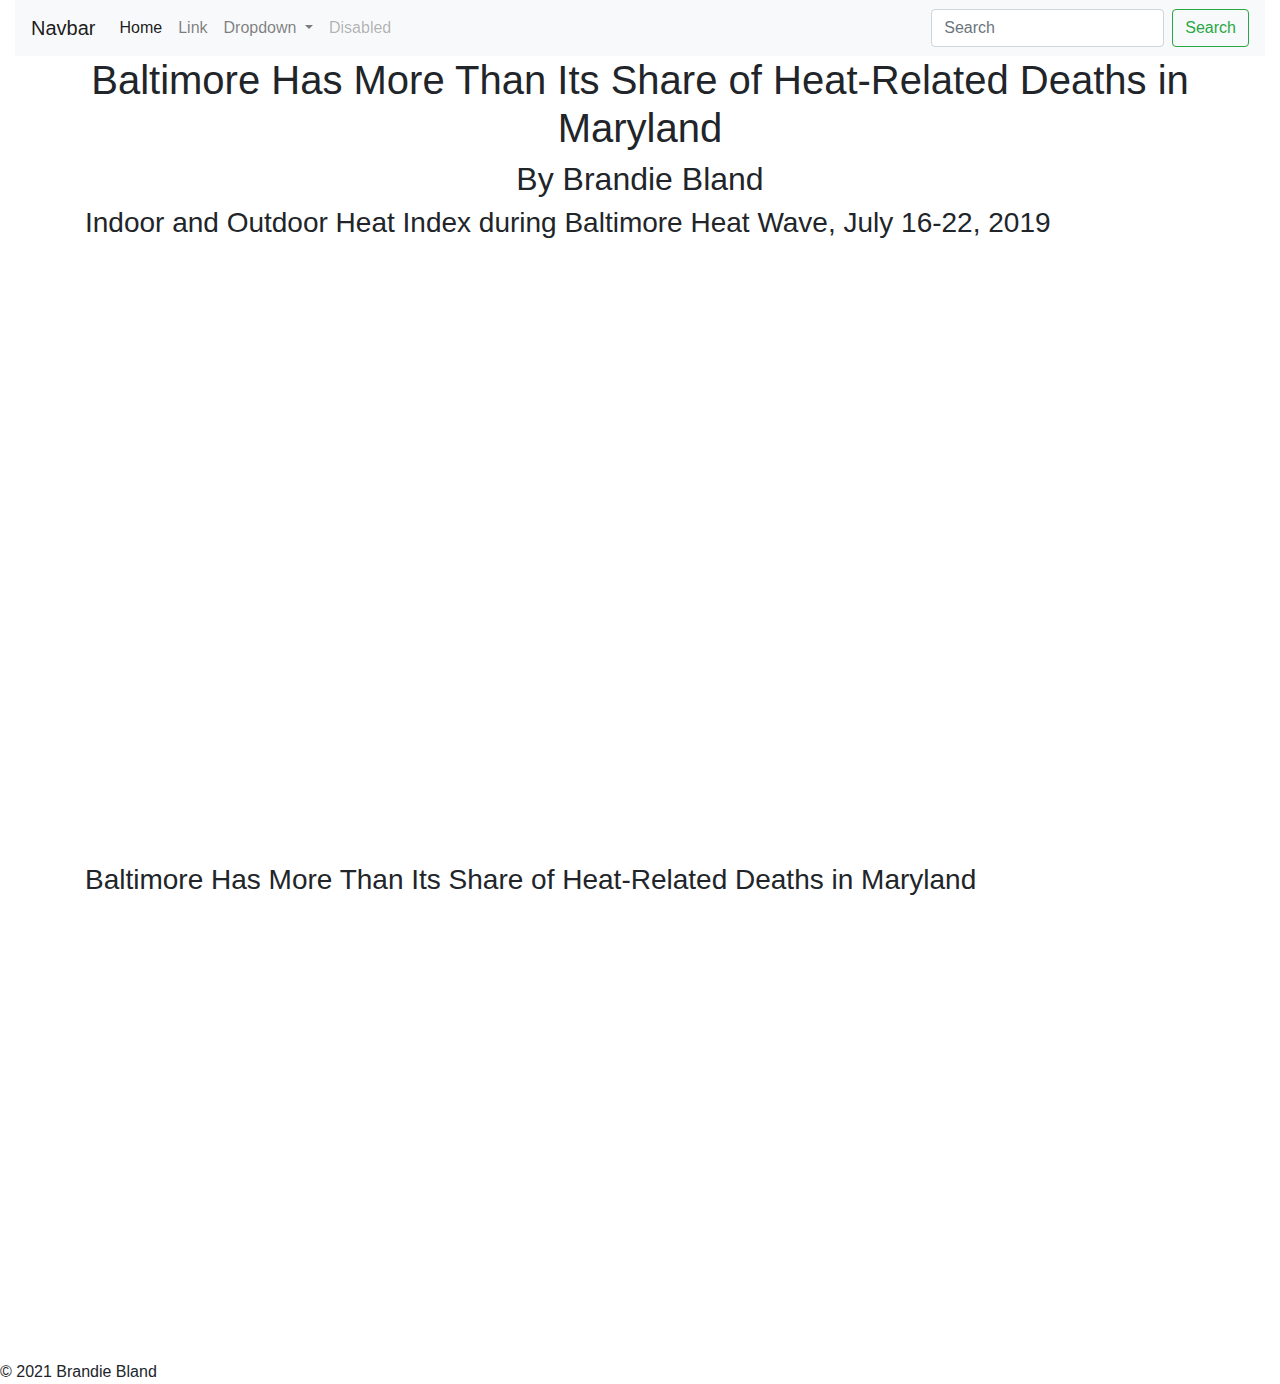
<file: data-viz/inclass-graphics.html>
<!doctype html>

<html lang="en">
<head>
  <meta charset="utf-8">
  <meta name="viewport" content="width=device-width, initial-scale=1, shrink-to-fit=no">
<!-- Bootstrap CSS -->
  <link rel="stylesheet" href="https://stackpath.bootstrapcdn.com/bootstrap/4.4.1/css/bootstrap.min.css" integrity="sha384-Vkoo8x4CGsO3+Hhxv8T/Q5PaXtkKtu6ug5TOeNV6gBiFeWPGFN9MuhOf23Q9Ifjh" crossorigin="anonymous">
  <link rel="stylesheet" href="css/style.css">
  <link href="https://fonts.googleapis.com/css2?family=Kiwi+Maru:wght@300;400;500&family=Oswald&display=swap" rel="stylesheet">
  <title>Baltimore Has More Than Its Share of Heat-Related Deaths in Maryland</title>
  <meta name="author" content="Brandie Bland">

  </head>
  <body>
  <div class="container-fluid">
  <!--  Navigation Bar-->
 <nav class="navbar navbar-expand-lg navbar-light bg-light col-12 col-md-12">
   <a class="navbar-brand" href="#">Navbar</a>
   <button class="navbar-toggler" type="button" data-toggle="collapse" data-target="#navbarSupportedContent" aria-controls="navbarSupportedContent" aria-expanded="false" aria-label="Toggle navigation">
     <span class="navbar-toggler-icon"></span>
   </button>

   <div class="collapse navbar-collapse" id="navbarSupportedContent">
     <ul class="navbar-nav mr-auto">
       <li class="nav-item active">
         <a class="nav-link" href="#">Home <span class="sr-only">(current)</span></a>
       </li>
       <li class="nav-item">
         <a class="nav-link" href="#">Link</a>
       </li>
       <li class="nav-item dropdown">
         <a class="nav-link dropdown-toggle" href="#" id="navbarDropdown" role="button" data-toggle="dropdown" aria-haspopup="true" aria-expanded="false">
           Dropdown
         </a>
         <div class="dropdown-menu" aria-labelledby="navbarDropdown">
           <a class="dropdown-item" href="#">Action</a>
           <a class="dropdown-item" href="#">Another action</a>
           <div class="dropdown-divider"></div>
           <a class="dropdown-item" href="#">Something else here</a>
         </div>
       </li>
       <li class="nav-item">
         <a class="nav-link disabled" href="#" tabindex="-1" aria-disabled="true">Disabled</a>
       </li>
     </ul>
     <form class="form-inline my-2 my-lg-0">
       <input class="form-control mr-sm-2" type="search" placeholder="Search" aria-label="Search">
       <button class="btn btn-outline-success my-2 my-sm-0" type="submit">Search</button>
     </form>
   </div>
 </nav>
 <!-- end Navigation Bar -->
 <!--- Headline -->
 <h1 class="headline text-center">Baltimore Has More Than Its Share of Heat-Related Deaths in Maryland</h1>
 <!-- Byline -->
 <h2 class="byline text-center"> By Brandie Bland</h2>
 <!-- Chapter-->
<div class="chapter container">
 <h3 class="chapter headline">Indoor and Outdoor Heat Index during Baltimore Heat Wave, July 16-22, 2019</h3>
 <p class="col-12 col-md-12"> </p>
 <!-- graphic embed -->
 <figure class="w-50 p-3 mx-auto"><iframe title="Indoor and Outdoor Heat Index during Baltimore Heat Wave, July 16-22, 2019" aria-label="Grouped Bars" id="datawrapper-chart-z3McH" src="https://datawrapper.dwcdn.net/z3McH/1/" scrolling="no" frameborder="0" style="width: 0; min-width: 100% !important; border: none;" height="552"></iframe><script type="text/javascript">!function(){"use strict";window.addEventListener("message",(function(a){if(void 0!==a.data["datawrapper-height"])for(var e in a.data["datawrapper-height"]){var t=document.getElementById("datawrapper-chart-"+e)||document.querySelector("iframe[src*='"+e+"']");t&&(t.style.height=a.data["datawrapper-height"][e]+"px")}}))}();
</script></figure>
<h3 class="chapter headline">Baltimore Has More Than Its Share of Heat-Related Deaths in Maryland</h3>
 <figure class="w-50 p-3 mx-auto"><iframe title="Baltimore Has More Than Its Share of Heat-Related Deaths in Maryland" aria-label="Interactive line chart" id="datawrapper-chart-k8Oj4" src="https://datawrapper.dwcdn.net/k8Oj4/1/" scrolling="no" frameborder="0" style="width: 0; min-width: 100% !important; border: none;" height="400"></iframe><script type="text/javascript">!function(){"use strict";window.addEventListener("message",(function(a){if(void 0!==a.data["datawrapper-height"])for(var e in a.data["datawrapper-height"]){var t=document.getElementById("datawrapper-chart-"+e)||document.querySelector("iframe[src*='"+e+"']");t&&(t.style.height=a.data["datawrapper-height"][e]+"px")}}))}();
</script><figcaption></figcaption></figure>
 <p class="col-12 col-md-12"></p>
</div>
 <!--end chapter-->
 <!-- footer-->
 <footer class="row text-center">
   <div class="col-sm">
   <!--  column 1-->
   </div>
   <div class="col-sm">
   <!-- column 2 -->
   </div>
   <div class="col-sm">
   <!-- column 3 -->
   </div>
   <div class="w-100 text-left">
     &#169; 2021 Brandie Bland
   </div>
</footer>
 <!-- End footer -->
</div>
<!-- javascript -->
 <script src="https://code.jquery.com/jquery-3.2.1.slim.min.js"></script>
 <script src="https://cdnjs.cloudflare.com/ajax/libs/popper.js/1.12.9/umd/popper.min.js"></script>
 <script src="https://stackpath.bootstrapcdn.com/bootstrap/4.4.1/js/bootstrap.min.js" integrity="sha384-wfSDF2E50Y2D1uUdj0O3uMBJnjuUD4Ih7YwaYd1iqfktj0Uod8GCExl3Og8ifwB6" crossorigin="anonymous"></script>
</body>
</html>
</file>
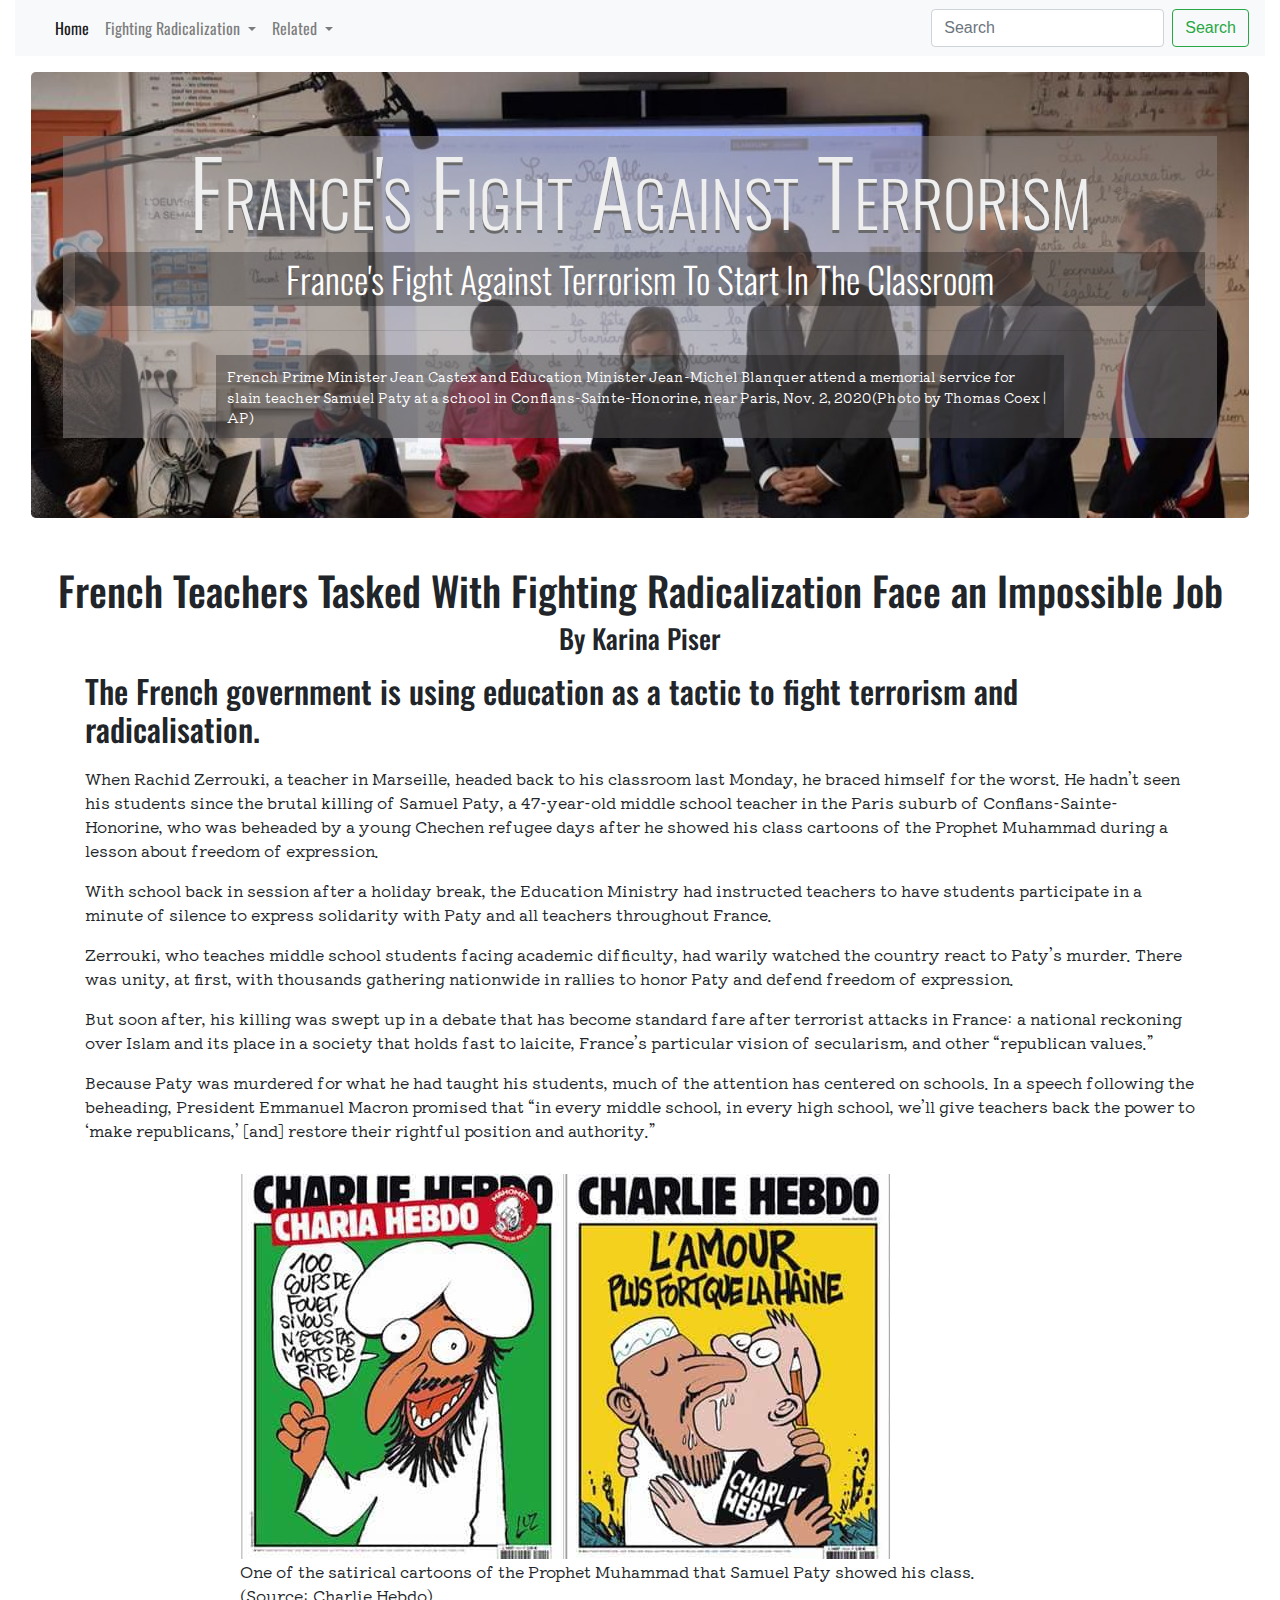
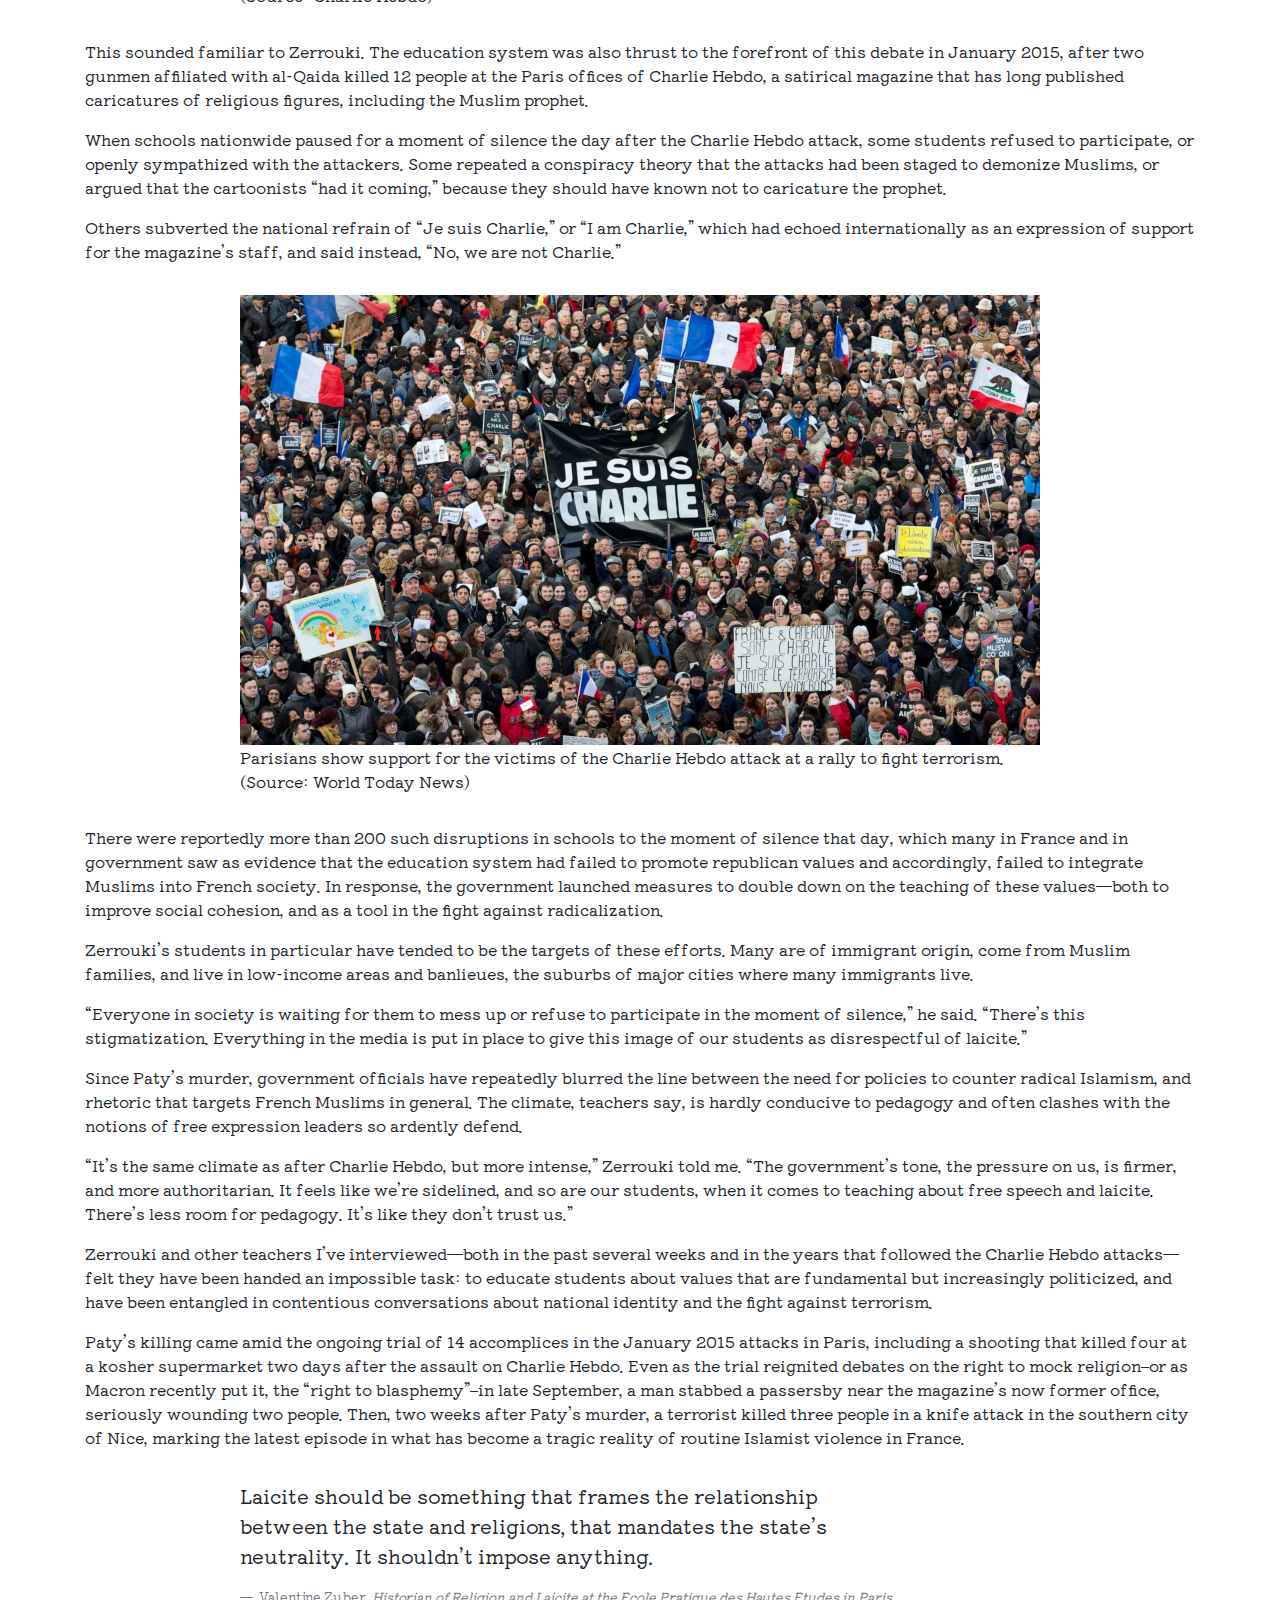
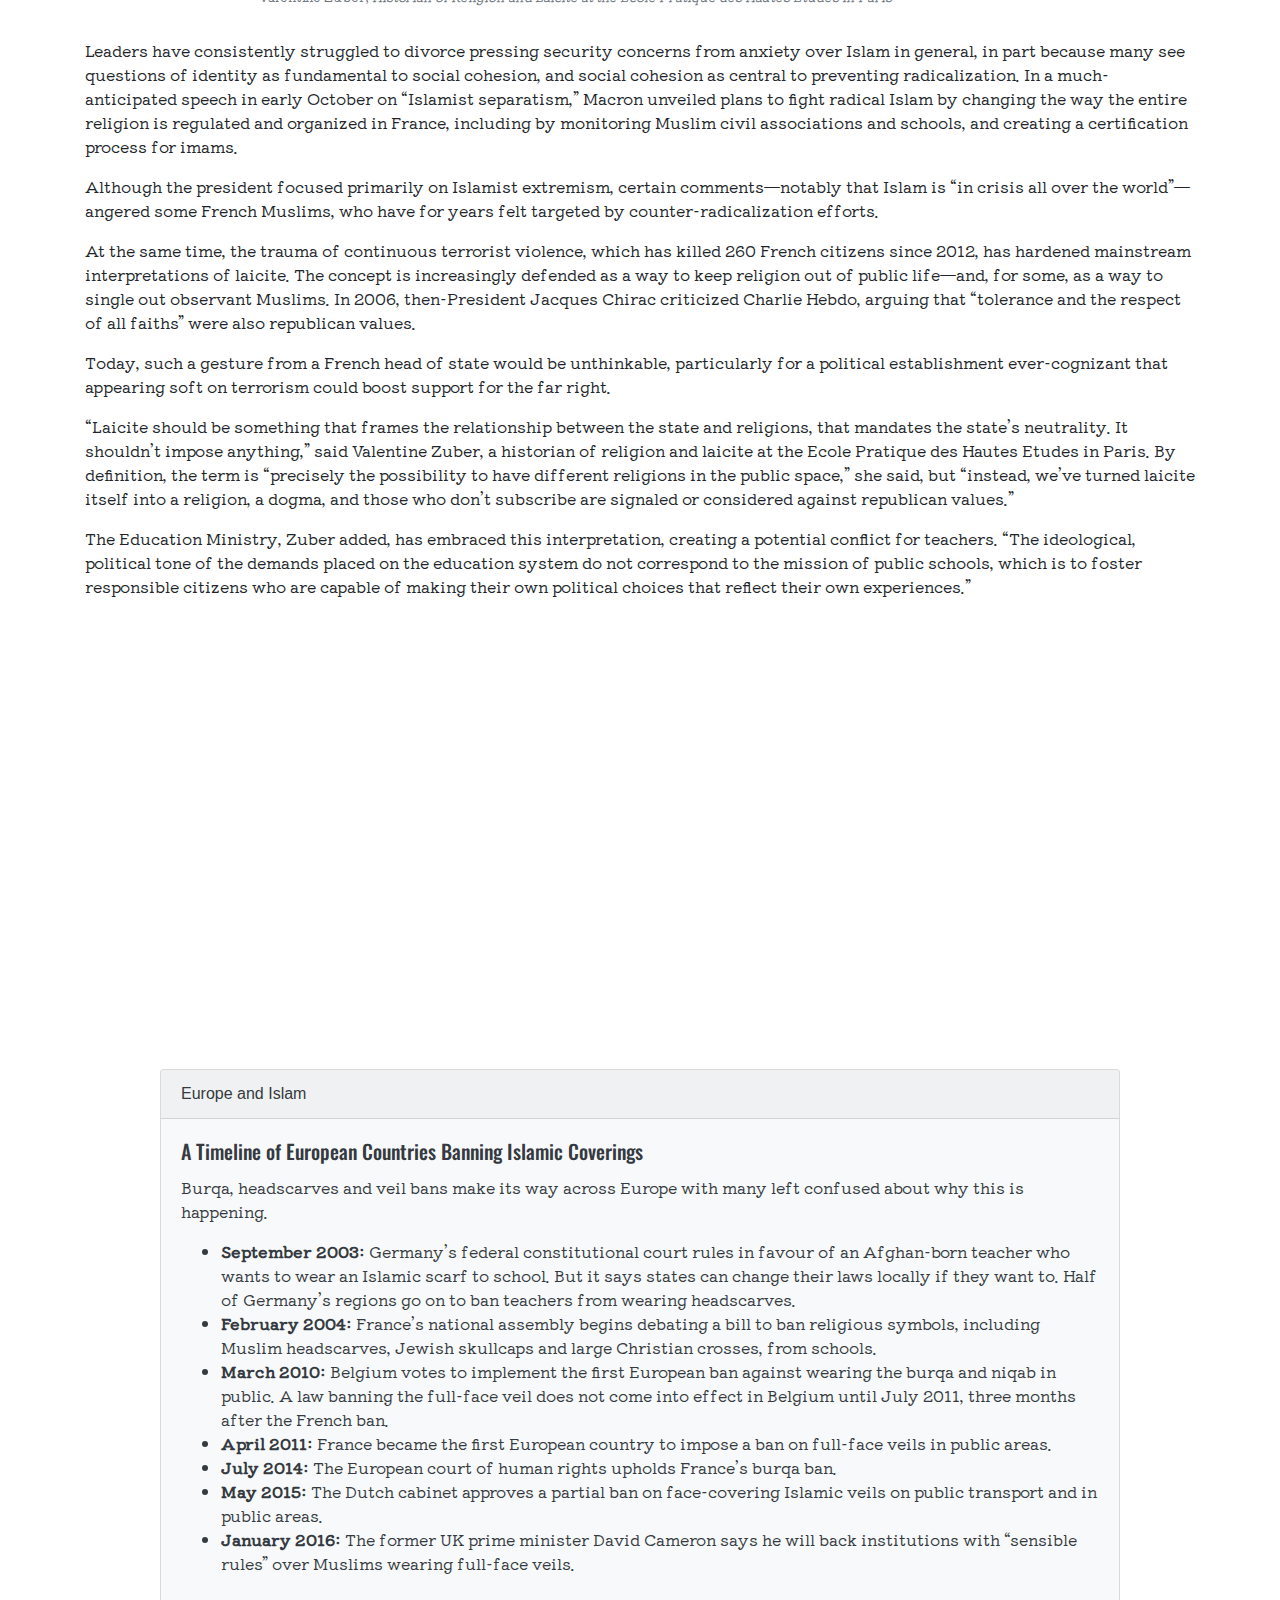
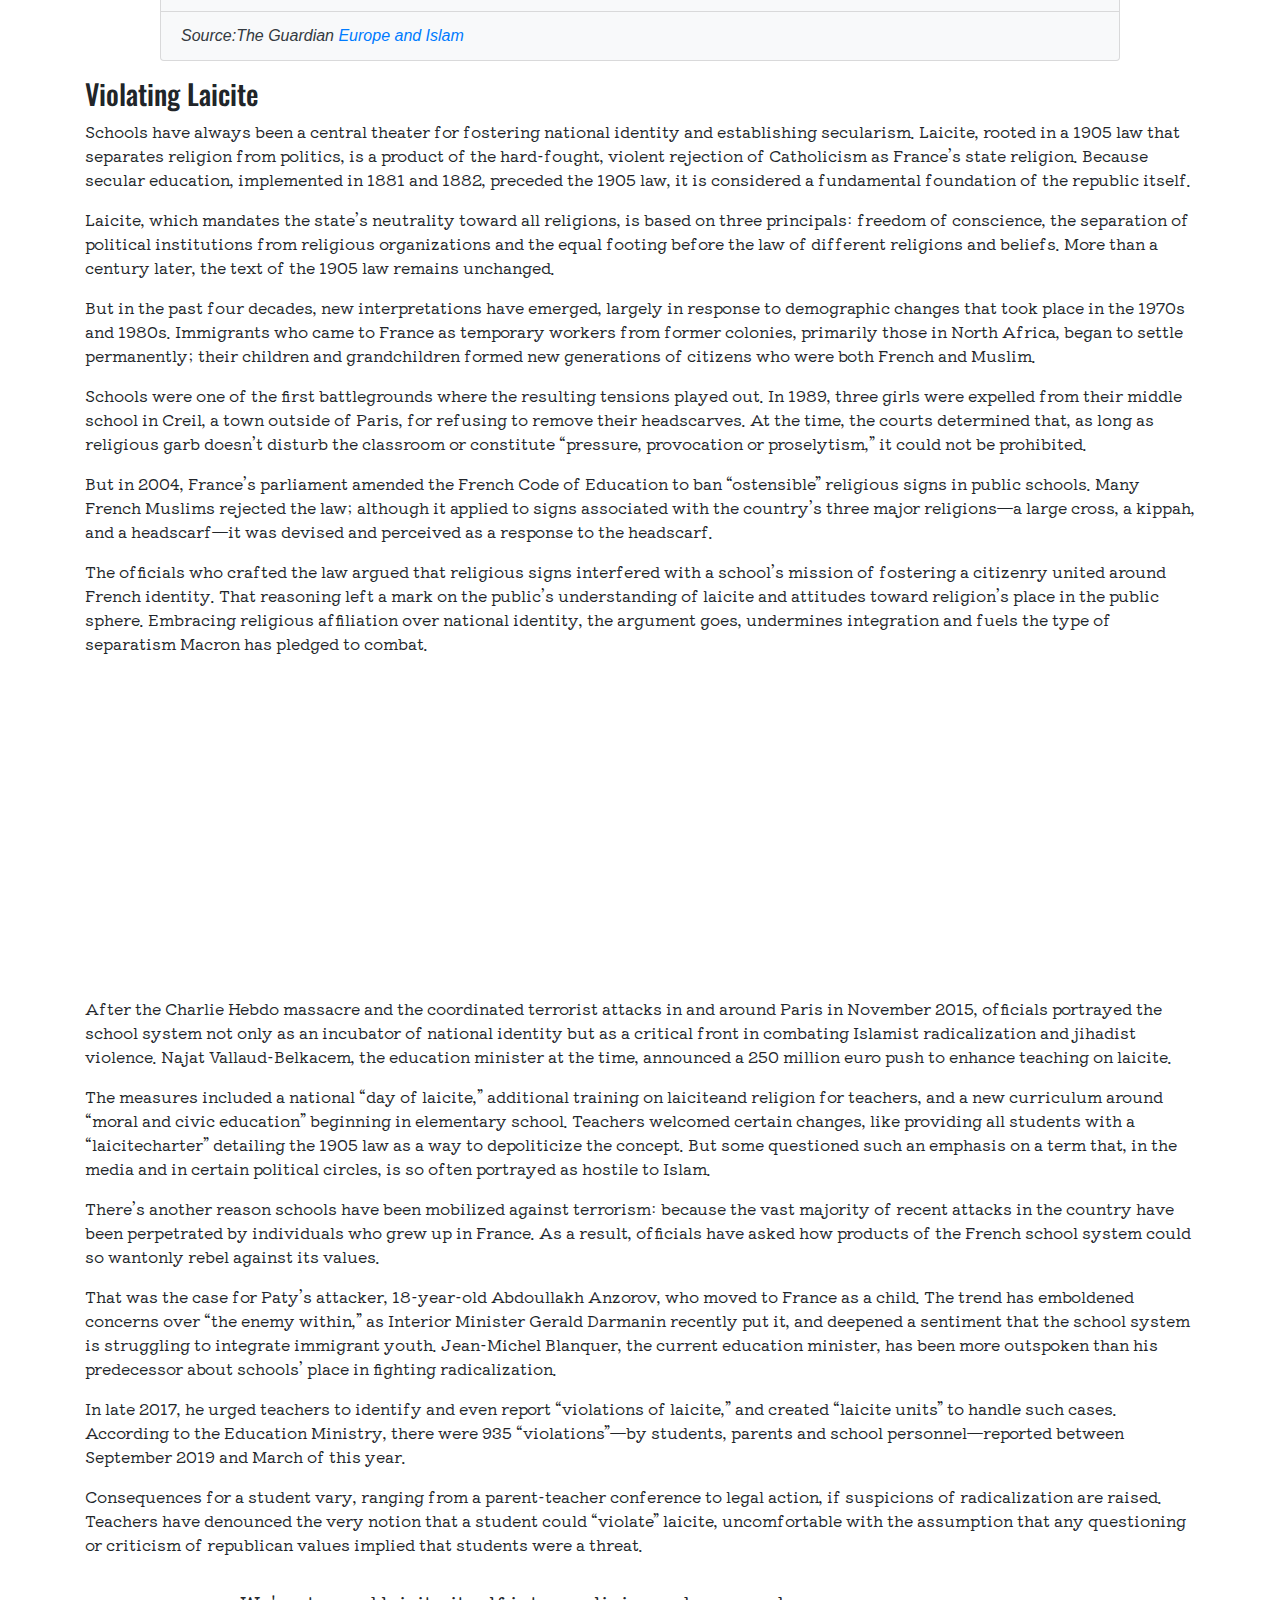
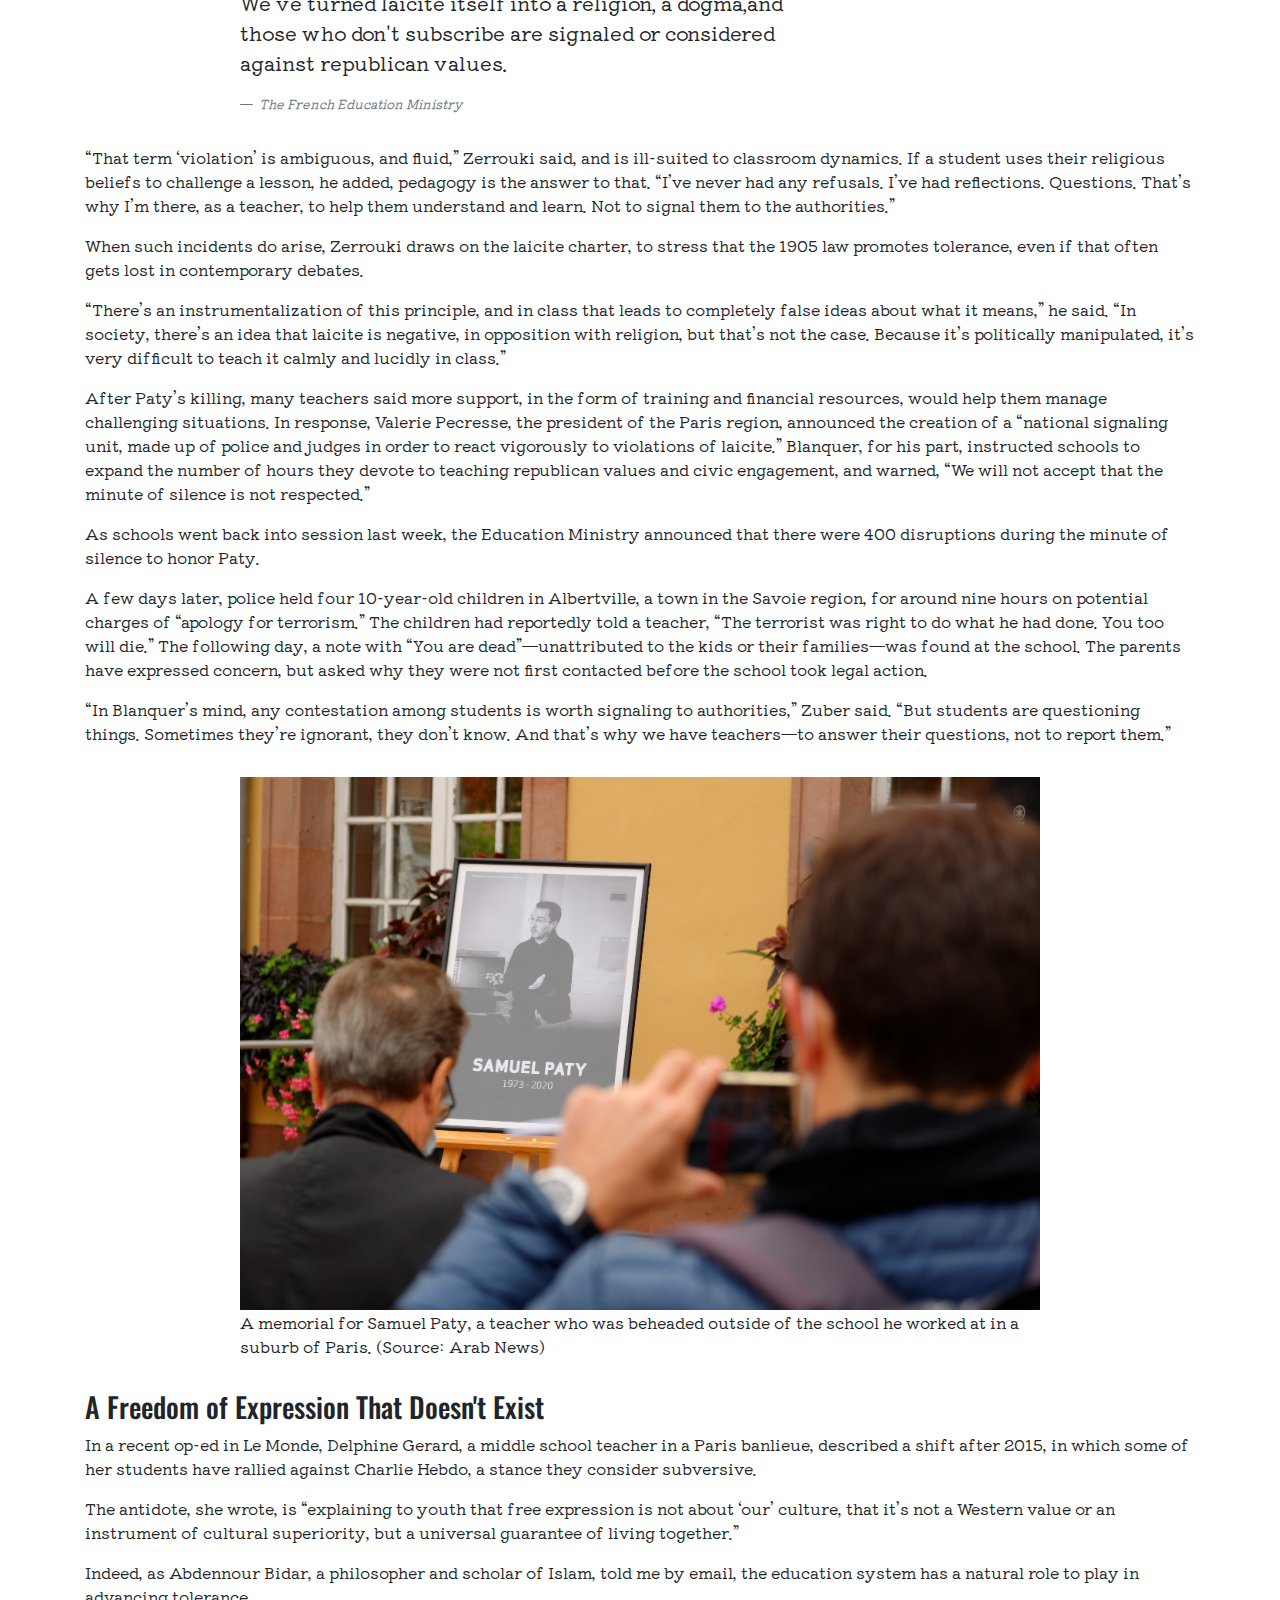
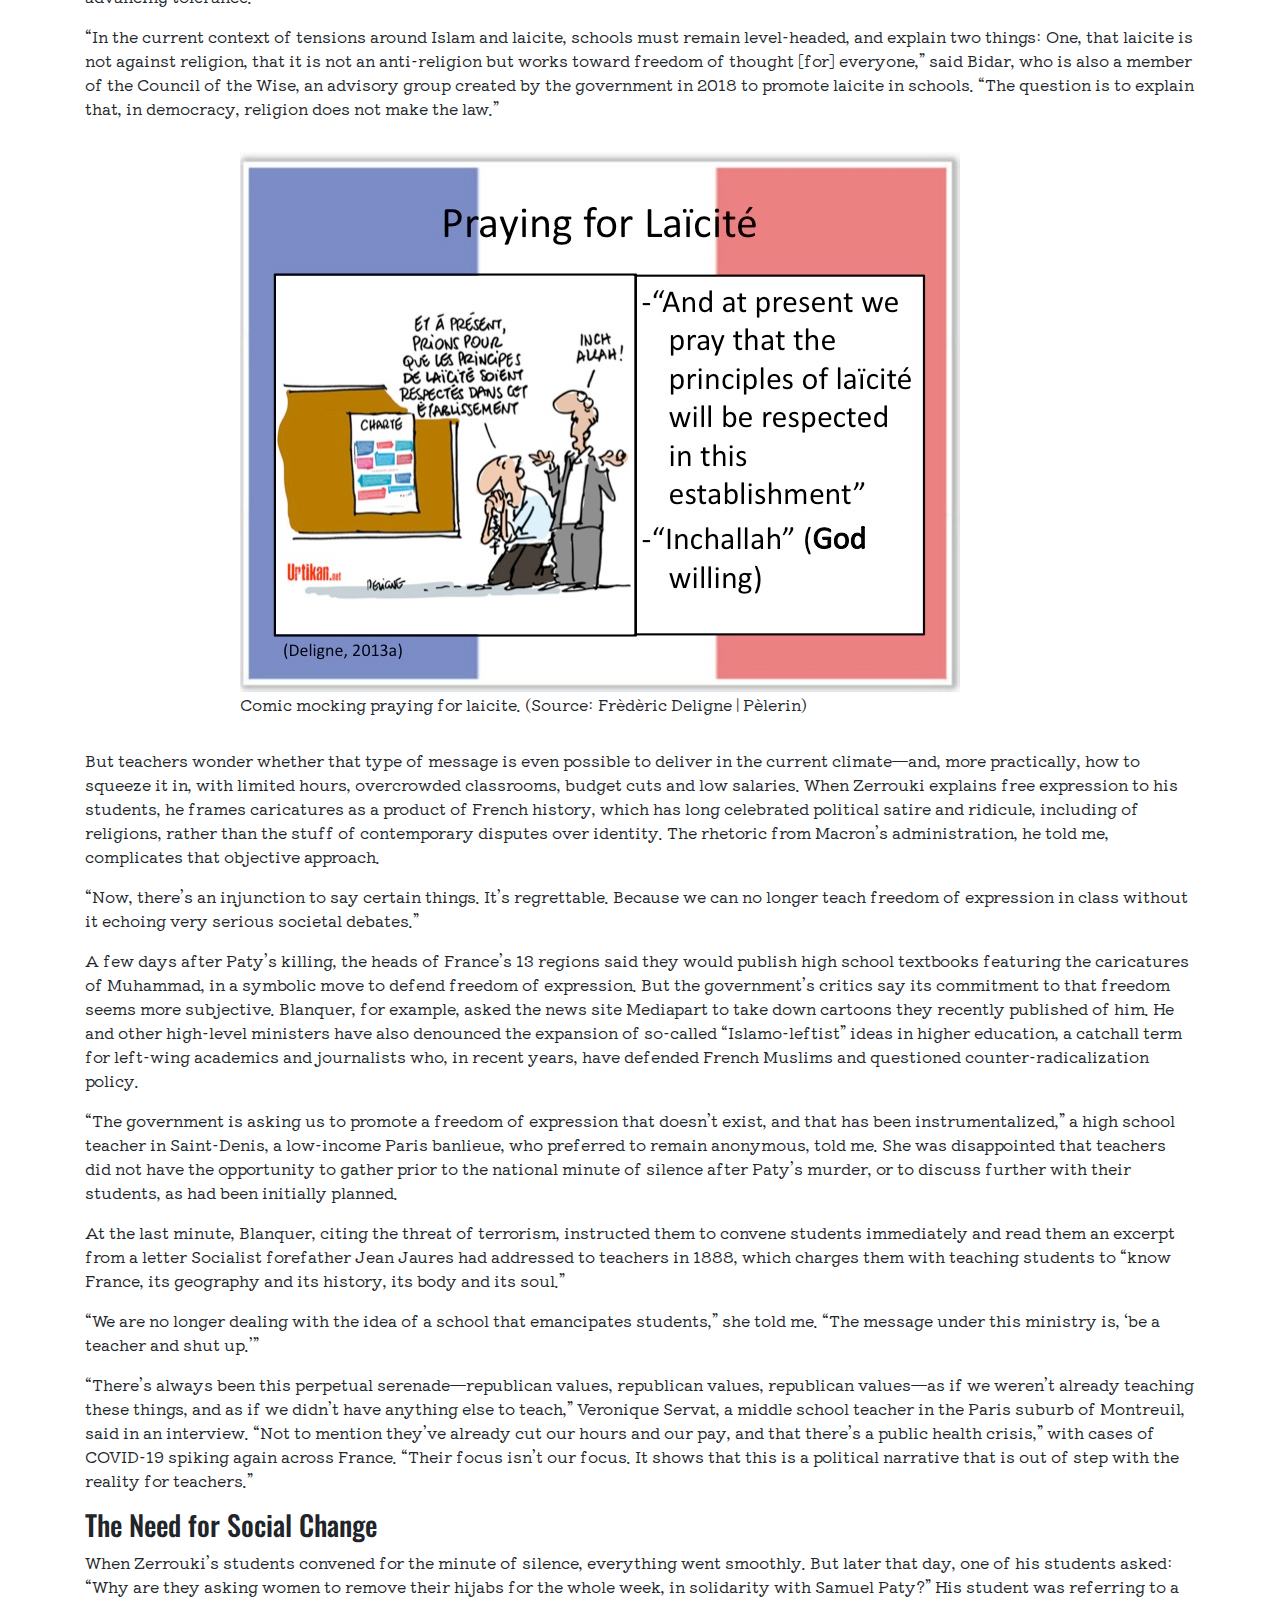
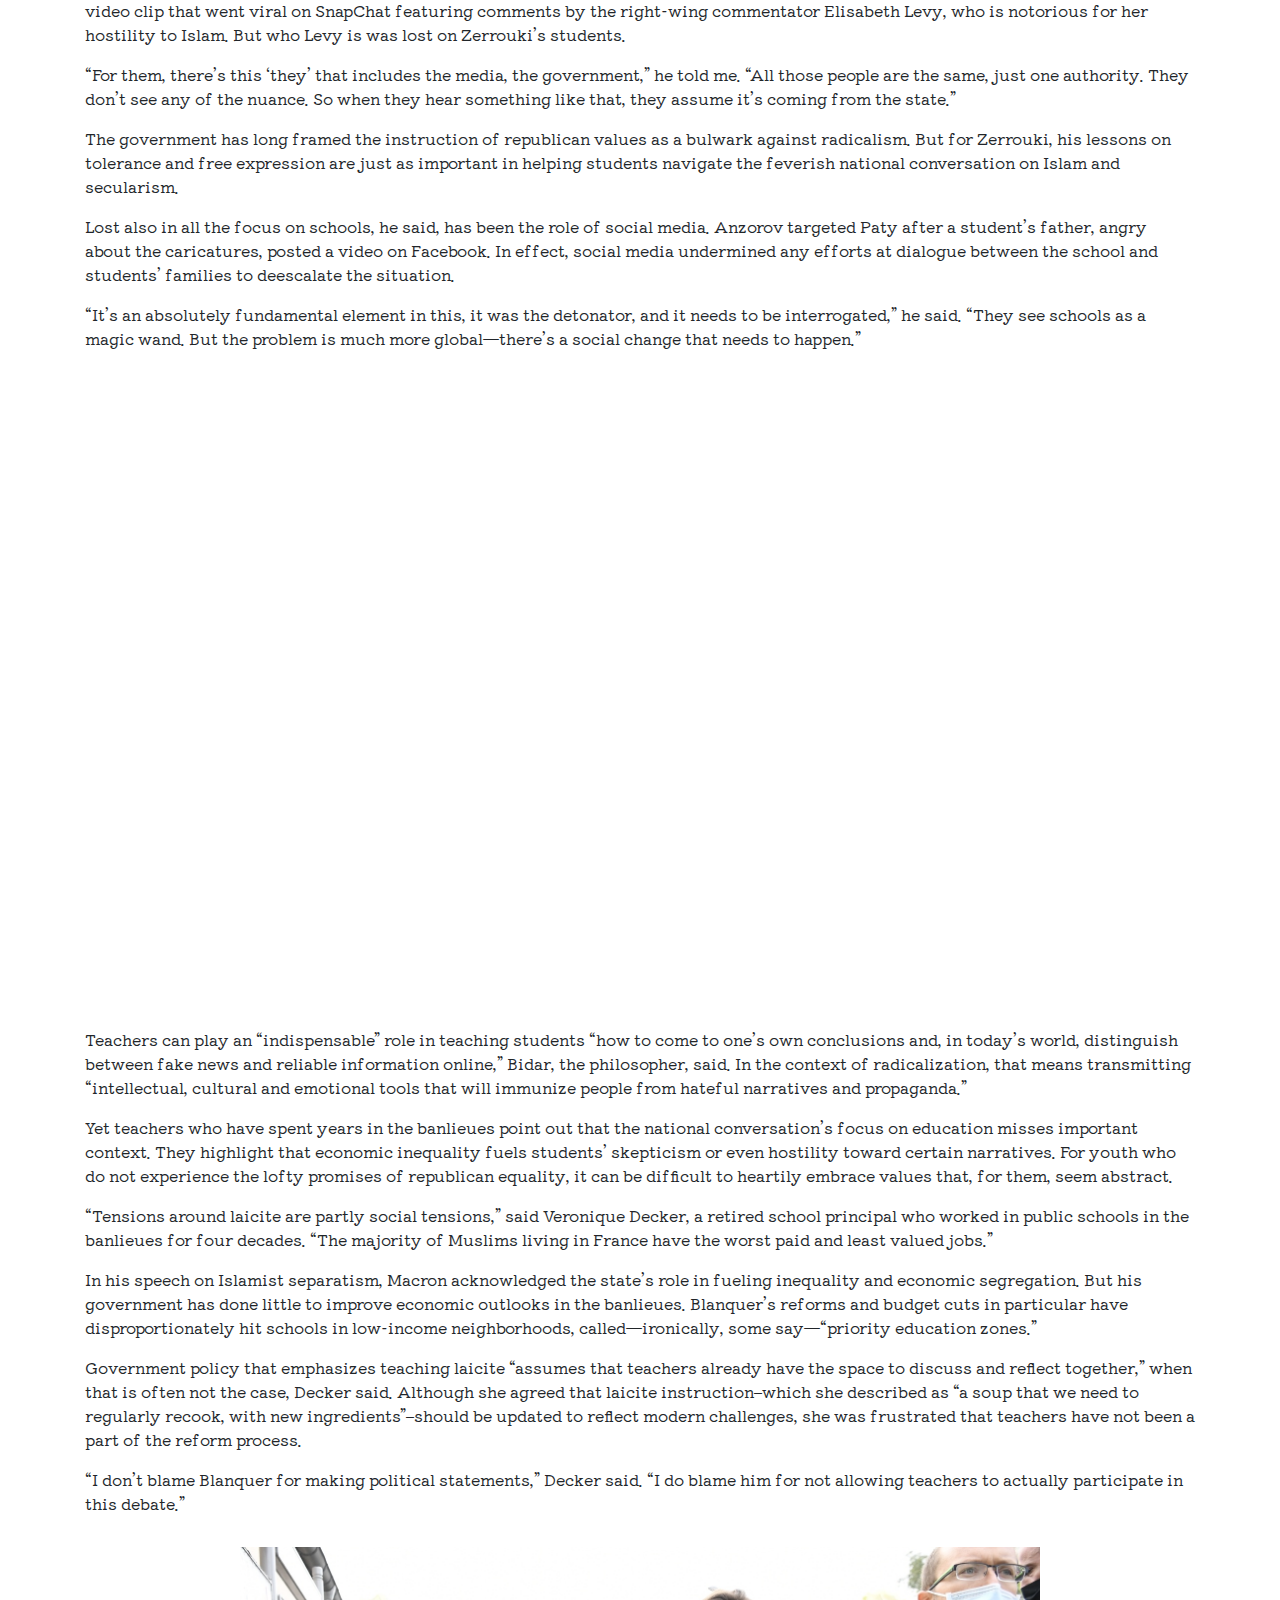
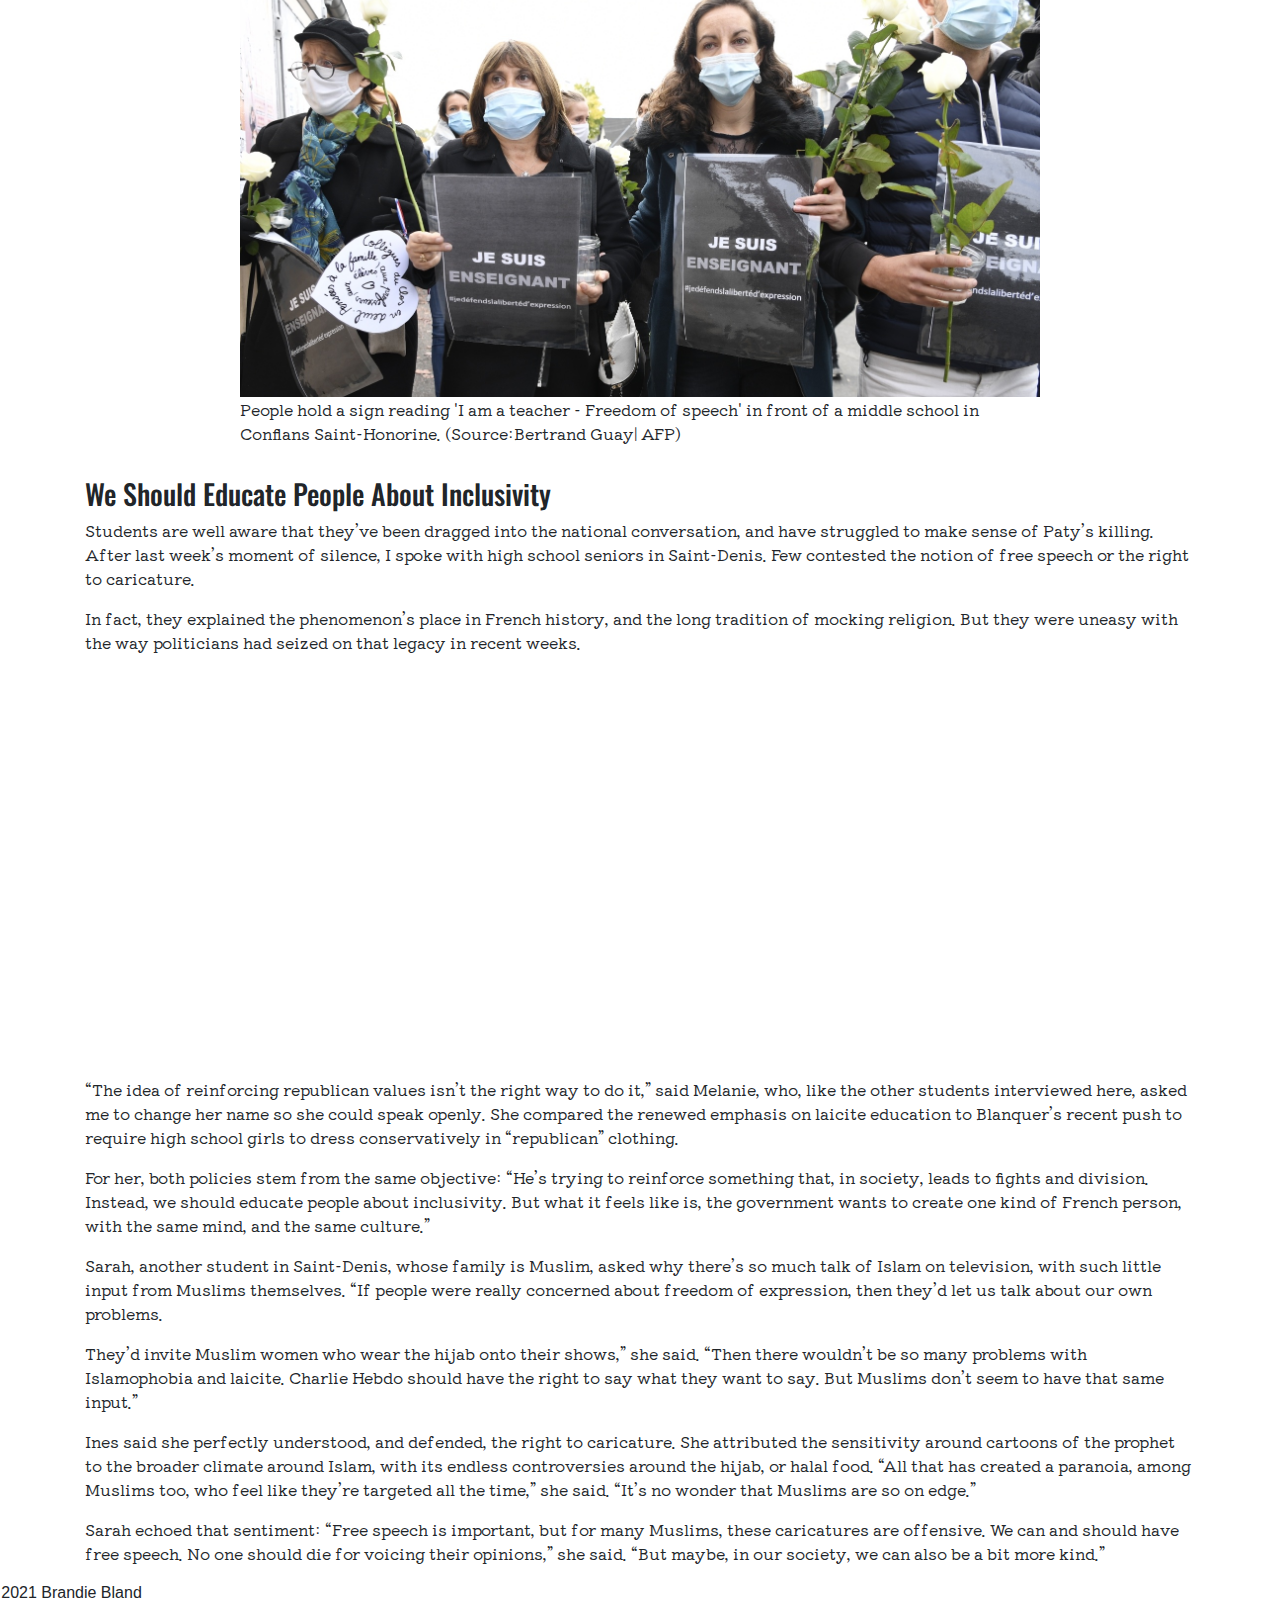
<file: final-project/final-project-bootstrap-template.html>
<!doctype html>

<html lang="en">
<head>
  <meta charset="utf-8">
  <meta name="viewport" content="width=device-width, initial-scale=1, shrink-to-fit=no">
<!-- Bootstrap CSS -->
  <link rel="stylesheet" href="https://stackpath.bootstrapcdn.com/bootstrap/4.4.1/css/bootstrap.min.css" integrity="sha384-Vkoo8x4CGsO3+Hhxv8T/Q5PaXtkKtu6ug5TOeNV6gBiFeWPGFN9MuhOf23Q9Ifjh" crossorigin="anonymous">
  <link rel="stylesheet" href="css/style.css">
  <link href="https://fonts.googleapis.com/css2?family=Kiwi+Maru:wght@300;400;500&family=Oswald&display=swap" rel="stylesheet">
  <title>Terrorism in France</title>
  <meta name="author" content="Brandie Bland">

  </head>
  <body>
  <div class="container-fluid">
  <!--  Navigation Bar-->
 <nav class="navbar navbar-expand-lg navbar-light bg-light col-12 col-md-12">
   <a class="navbar-brand" href="#"></a>
   <button class="navbar-toggler" type="button" data-toggle="collapse" data-target="#navbarSupportedContent" aria-controls="navbarSupportedContent" aria-expanded="false" aria-label="Toggle navigation">
     <span class="navbar-toggler-icon"></span>
   </button>

   <div class="collapse navbar-collapse" id="navbarSupportedContent">
     <ul class="navbar-nav mr-auto">
       <li class="nav-item active">
         <a class="nav-link" href="#">Home <span class="sr-only">(current)</span></a>
       </li>
       <li class="nav-item dropdown">
         <a class="nav-link dropdown-toggle" href="#" id="navbarDropdown" role="button" data-toggle="dropdown" aria-haspopup="true" aria-expanded="false">
           Fighting Radicalization
         </a>
         <div class="dropdown-menu" aria-labelledby="navbarDropdown">
           <a class="dropdown-item" href="#2">Violating Laicite</a>
           <a class="dropdown-item" href="#3">A Freedom of Expression That Doesn't Exist</a>
           <a class="dropdown-item" href="#4">The Need for Social Change</a>
           <a class="dropdown-item" href="#5">Inclusivity Education</a>
         </div>
       </li>
       <li class="nav-item dropdown">
         <a class="nav-link dropdown-toggle" href="#" id="navbarDropdown" role="button" data-toggle="dropdown" aria-haspopup="true" aria-expanded="false">
           Related
           <!--related content hyperlinks-->
         </a>
         <div class="dropdown-menu" aria-labelledby="navbarDropdown">
           <a class="dropdown-item" href="https://www.bbc.com/news/world-europe-56862436" target="_blank">French Police Station Stabbing:Terror Inquiry Into Rambouillet Knife Attack</a>
           <a class="dropdown-item" href="https://www.spectator.co.uk/article/is-france-losing-its-war-on-terror-" target="_blank">Is France Losing Its War On Terror</a>
           <a class="dropdown-item" href="https://intpolicydigest.org/community-policing-will-help-prevent-terrorism-in-france/" target="_blank">Community Policing Will Help Prevent Terrorism In France</a>
         </div>
       </li>
       <li class="nav-item">
         <a class="nav-link disabled" href="#" tabindex="-1" aria-disabled="true"></a>
       </li>
     </ul>
     <form class="form-inline my-2 my-lg-0">
       <input class="form-control mr-sm-2" type="search" placeholder="Search" aria-label="Search">
       <button class="btn btn-outline-success my-2 my-sm-0" type="submit">Search</button>
     </form>
   </div>
 </nav>
 <!-- end Navigation Bar -->
 <!-- Hero area -->
<div class="hero w-100 p-3 mx-auto">
  <div class="jumbotron">
    <div class="jumbotron-overlay">
    <h1 class="display-4 hero text-center">France's Fight Against Terrorism</h1>
    <p class="lead text-center">France's Fight Against Terrorism To Start In The Classroom</p>
    <hr class="my-4">
    <p class="hero-sm w-75 text-wrap mx-auto">French Prime Minister Jean Castex and Education Minister Jean-Michel Blanquer attend a memorial service for slain teacher Samuel Paty at a school in Conflans-Sainte-Honorine, near Paris, Nov. 2, 2020(Photo by Thomas Coex | AP)</p>
      <!-- button <p class="lead hero">
    <a class="btn btn-primary btn-lg" href="#" role="button"></a>  </p>-->
    </div>
  </div>
</div>
</div>
 <!-- end Hero -->
 <!-- Headline -->
 <h1 class="headline text-center">French Teachers Tasked With Fighting Radicalization Face an Impossible Job
</h1>
 <!-- Byline -->
 <h2 class="byline text-center">By Karina Piser</h2>
 <!-- Chapter 1-->
<article class="chapter container">
 <h2 class="chapter">The French government is using education as a tactic to fight terrorism and radicalisation.</h2>
 <!-- <h3 id="1" class="chapter headline"> </h3> -->

 <p>When Rachid Zerrouki, a teacher in Marseille, headed back to his classroom last Monday, he braced himself for the worst. He hadn’t seen his students since the brutal killing of Samuel Paty, a 47-year-old middle school teacher in the Paris suburb of Conflans-Sainte-Honorine, who was beheaded by a young Chechen refugee days after he showed his class cartoons of the Prophet Muhammad during a lesson about freedom of expression.</p>
 <p> With school back in session after a holiday break, the Education Ministry had instructed teachers to have students participate in a minute of silence to express solidarity with Paty and all teachers throughout France.</p>
 <p>Zerrouki, who teaches middle school students facing academic difficulty, had warily watched the country react to Paty’s murder. There was unity, at first, with thousands gathering nationwide in rallies to honor Paty and defend freedom of expression.</p>
 <p> But soon after, his killing was swept up in a debate that has become standard fare after terrorist attacks in France: a national reckoning over Islam and its place in a society that holds fast to laicite, France’s particular vision of secularism, and other “republican values.”</p>
 <p>Because Paty was murdered for what he had taught his students, much of the attention has centered on schools. In a speech following the beheading, President Emmanuel Macron promised that “in every middle school, in every high school, we’ll give teachers back the power to ‘make republicans,’ [and] restore their rightful position and authority.” </p>
 <!-- image embed -->
<figure class="w-75 p-3 mx-auto">
  <img src="images/paty-img.jpg " class="img-fluid" alt="Cartoon of Prophet Muhammad"><figcaption>One of the satirical cartoons of the Prophet Muhammad that Samuel Paty showed his class. (Source: Charlie Hebdo)
  </figcaption>
   </figure>
 <!--end image-->

 <p>This sounded familiar to Zerrouki. The education system was also thrust to the forefront of this debate in January 2015, after two gunmen affiliated with al-Qaida killed 12 people at the Paris offices of Charlie Hebdo, a satirical magazine that has long published caricatures of religious figures, including the Muslim prophet.</p>
 <p> When schools nationwide paused for a moment of silence the day after the Charlie Hebdo attack, some students refused to participate, or openly sympathized with the attackers. Some repeated a conspiracy theory that the attacks had been staged to demonize Muslims, or argued that the cartoonists “had it coming,” because they should have known not to caricature the prophet.</p>
 <p>Others subverted the national refrain of “Je suis Charlie,” or “I am Charlie,” which had echoed internationally as an expression of support for the magazine’s staff, and said instead, “No, we are not Charlie.”</p>

 <!-- image embed -->
 <figure class="w-75 p-3 mx-auto">
 <img src="images/second_pic.jpg" class="img-fluid" alt="Je suis charlie signs in crowd"><figcaption>Parisians show support for the victims of the Charlie Hebdo attack at a rally to fight terrorism. (Source: World Today News)
 </figcaption>
 </figure>
  <!--end image-->
 <p>There were reportedly more than 200 such disruptions in schools to the moment of silence that day, which many in France and in government saw as evidence that the education system had failed to promote republican values and accordingly, failed to integrate Muslims into French society. In response, the government launched measures to double down on the teaching of these values—both to improve social cohesion, and as a tool in the fight against radicalization.</p>
 <p>Zerrouki’s students in particular have tended to be the targets of these efforts. Many are of immigrant origin, come from Muslim families, and live in low-income areas and banlieues, the suburbs of major cities where many immigrants live.</p>
 <p>“Everyone in society is waiting for them to mess up or refuse to participate in the moment of silence,” he said. “There’s this stigmatization. Everything in the media is put in place to give this image of our students as disrespectful of laicite.”</p>
 <p>Since Paty’s murder, government officials have repeatedly blurred the line between the need for policies to counter radical Islamism, and rhetoric that targets French Muslims in general. The climate, teachers say, is hardly conducive to pedagogy and often clashes with the notions of free expression leaders so ardently defend.</p>
<p>“It’s the same climate as after Charlie Hebdo, but more intense,” Zerrouki told me. “The government’s tone, the pressure on us, is firmer, and more authoritarian. It feels like we’re sidelined, and so are our students, when it comes to teaching about free speech and laicite. There’s less room for pedagogy. It’s like they don’t trust us.”</p>
<p>Zerrouki and other teachers I’ve interviewed—both in the past several weeks and in the years that followed the Charlie Hebdo attacks—felt they have been handed an impossible task: to educate students about values that are fundamental but increasingly politicized, and have been entangled in contentious conversations about national identity and the fight against terrorism.</p>
<p>Paty’s killing came amid the ongoing trial of 14 accomplices in the January 2015 attacks in Paris, including a shooting that killed four at a kosher supermarket two days after the assault on Charlie Hebdo. Even as the trial reignited debates on the right to mock religion⎯or as Macron recently put it, the “right to blasphemy”⎯in late September, a man stabbed a passersby near the magazine’s now former office, seriously wounding two people. Then, two weeks after Paty’s murder, a terrorist killed three people in a knife attack in the southern city of Nice, marking the latest episode in what has become a tragic reality of routine Islamist violence in France.</p>
<!-- blockquote -->
  <figure class="w-75 p-3 mx-auto">
  <blockquote class="w-75 blockquote text-end">
    <p>Laicite should be something that frames the relationship between the state and religions, that mandates the state’s neutrality. It shouldn’t impose anything.</p>
  </blockquote>
  <figcaption class="blockquote-footer">
    Valentine Zuber, <cite title="Source Title">Historian of Religion and Laicite at the Ecole Pratique des Hautes Etudes in Paris</cite>
  </figcaption>
 </figure>
 <!-- end blockquote -->
 <p>Leaders have consistently struggled to divorce pressing security concerns from anxiety over Islam in general, in part because many see questions of identity as fundamental to social cohesion, and social cohesion as central to preventing radicalization. In a much-anticipated speech in early October on “Islamist separatism,” Macron unveiled plans to fight radical Islam by changing the way the entire religion is regulated and organized in France, including by monitoring Muslim civil associations and schools, and creating a certification process for imams.</p>
 <p> Although the president focused primarily on Islamist extremism, certain comments—notably that Islam is “in crisis all over the world”—angered some French Muslims, who have for years felt targeted by counter-radicalization efforts.</p>
<p>At the same time, the trauma of continuous terrorist violence, which has killed 260 French citizens since 2012, has hardened mainstream interpretations of laicite. The concept is increasingly defended as a way to keep religion out of public life—and, for some, as a way to single out observant Muslims. In 2006, then-President Jacques Chirac criticized Charlie Hebdo, arguing that “tolerance and the respect of all faiths” were also republican values.</p>
<p>Today, such a gesture from a French head of state would be unthinkable, particularly for a political establishment ever-cognizant that appearing soft on terrorism could boost support for the far right.</p>
<p>“Laicite should be something that frames the relationship between the state and religions, that mandates the state’s neutrality. It shouldn’t impose anything,” said Valentine Zuber, a historian of religion and laicite at the Ecole Pratique des Hautes Etudes in Paris. By definition, the term is “precisely the possibility to have different religions in the public space,” she said, but “instead, we’ve turned laicite itself into a religion, a dogma, and those who don’t subscribe are signaled or considered against republican values.”</p>
<p>The Education Ministry, Zuber added, has embraced this interpretation, creating a potential conflict for teachers. “The ideological, political tone of the demands placed on the education system do not correspond to the mission of public schools, which is to foster responsible citizens who are capable of making their own political choices that reflect their own experiences.”</p>
<!-- iframe graphic -->
<figure class="w-75 p-3 mx-auto">
  <!--graphic here (iframe chart by itself) -->
  <iframe title="Terrorist Attacks in France from 1972  to  2019" aria-label="Interactive line chart" id="datawrapper-chart-GbKv8" src="https://datawrapper.dwcdn.net/GbKv8/1/" scrolling="no" frameborder="0" style="width: 0; min-width: 100% !important; border: none;" height="400"></iframe><script type="text/javascript">!function(){"use strict";window.addEventListener("message",(function(a){if(void 0!==a.data["datawrapper-height"])for(var e in a.data["datawrapper-height"]){var t=document.getElementById("datawrapper-chart-"+e)||document.querySelector("iframe[src*='"+e+"']");t&&(t.style.height=a.data["datawrapper-height"][e]+"px")}}))}();
</script>
</figure>
<!-- end iframe graphic -->
</article>
<!--end chapter-->
<!-- Aside -->
<section class="w-75 mx-auto card text-dark bg-light mb-3">
  <header class="card-header">Europe and Islam</header>
  <div class="card-body">
    <h5 class="card-title">A Timeline of European Countries Banning Islamic Coverings</h5>
    <p class="card-text">Burqa, headscarves and veil bans make its way across Europe with many left confused about why this is happening.
    </p>
    <ul>
      <li><strong>September 2003:</strong> Germany’s federal constitutional court rules in favour of an Afghan-born teacher who wants to wear an Islamic scarf to school. But it says states can change their laws locally if they want to. Half of Germany’s regions go on to ban teachers from wearing headscarves.</li>
      <li><strong>February 2004:</strong> France’s national assembly begins debating a bill to ban religious symbols, including Muslim headscarves, Jewish skullcaps and large Christian crosses, from schools.</li>
      <li><strong>March 2010:</strong> Belgium votes to implement the first European ban against wearing the burqa and niqab in public. A law banning the full-face veil does not come into effect in Belgium until July 2011, three months after the French ban.</li>
      <li><strong>April 2011:</strong> France became the first European country to impose a ban on full-face veils in public areas.</li>
      <li><strong>July 2014:</strong> The European court of human rights upholds France’s burqa ban.</li>
      <li><strong>May 2015:</strong> The Dutch cabinet approves a partial ban on face-covering Islamic veils on public transport and in public areas.</li>
      <li><strong>January 2016:</strong> The former UK prime minister David Cameron says he will back institutions with “sensible rules” over Muslims wearing full-face veils.</li>
    </ul>
  </div>
  <footer class="card-footer bg-transparent fs-6"><i>Source:The Guardian</i> <a href="https://www.theguardian.com/world/2017/mar/14/headscarves-and-muslim-veil-ban-debate-timeline" target="_blank"><i>Europe and Islam</i></a></footer>
</section>
 <!-- Chapter 2-->
<article class="chapter container">
 <h3 id="2" class="chapter headline">Violating Laicite
</h3>
 <p>Schools have always been a central theater for fostering national identity and establishing secularism. Laicite, rooted in a 1905 law that separates religion from politics, is a product of the hard-fought, violent rejection of Catholicism as France’s state religion. Because secular education, implemented in 1881 and 1882, preceded the 1905 law, it is considered a fundamental foundation of the republic itself.</p>
<p>Laicite, which mandates the state’s neutrality toward all religions, is based on three principals: freedom of conscience, the separation of political institutions from religious organizations and the equal footing before the law of different religions and beliefs. More than a century later, the text of the 1905 law remains unchanged.</p>
<p> But in the past four decades, new interpretations have emerged, largely in response to demographic changes that took place in the 1970s and 1980s. Immigrants who came to France as temporary workers from former colonies, primarily those in North Africa, began to settle permanently; their children and grandchildren formed new generations of citizens who were both French and Muslim.</p>
<p>Schools were one of the first battlegrounds where the resulting tensions played out. In 1989, three girls were expelled from their middle school in Creil, a town outside of Paris, for refusing to remove their headscarves. At the time, the courts determined that, as long as religious garb doesn’t disturb the classroom or constitute “pressure, provocation or proselytism,” it could not be prohibited.</p>
<p>But in 2004, France’s parliament amended the French Code of Education to ban “ostensible” religious signs in public schools. Many French Muslims rejected the law; although it applied to signs associated with the country’s three major religions—a large cross, a kippah, and a headscarf—it was devised and perceived as a response to the headscarf.</p>
<p>The officials who crafted the law argued that religious signs interfered with a school’s mission of fostering a citizenry united around French identity. That reasoning left a mark on the public’s understanding of laicite and attitudes toward religion’s place in the public sphere. Embracing religious affiliation over national identity, the argument goes, undermines integration and fuels the type of separatism Macron has pledged to combat.</p>

<!--embedded video-->
  <figure class="w-75 p-3 mx-auto">
    <iframe width="480" height="270" src="https://www.youtube.com/embed/mHNcVNaGkTs" title="YouTube video player" frameborder="0" allow="accelerometer; autoplay; clipboard-write; encrypted-media; gyroscope; picture-in-picture" allowfullscreen></iframe>
  </figure>
  <!--end embedded video-->
<p>After the Charlie Hebdo massacre and the coordinated terrorist attacks in and around Paris in November 2015, officials portrayed the school system not only as an incubator of national identity but as a critical front in combating Islamist radicalization and jihadist violence. Najat Vallaud-Belkacem, the education minister at the time, announced a 250 million euro push to enhance teaching on laicite. </p>
<p>The measures included a national “day of laicite,” additional training on laiciteand religion for teachers, and a new curriculum around “moral and civic education” beginning in elementary school. Teachers welcomed certain changes, like providing all students with a “laicitecharter” detailing the 1905 law as a way to depoliticize the concept. But some questioned such an emphasis on a term that, in the media and in certain political circles, is so often portrayed as hostile to Islam.</p>
<p>There’s another reason schools have been mobilized against terrorism: because the vast majority of recent attacks in the country have been perpetrated by individuals who grew up in France. As a result, officials have asked how products of the French school system could so wantonly rebel against its values.</p>
<p> That was the case for Paty’s attacker, 18-year-old Abdoullakh Anzorov, who moved to France as a child. The trend has emboldened concerns over “the enemy within,” as Interior Minister Gerald Darmanin recently put it, and deepened a sentiment that the school system is struggling to integrate immigrant youth.
Jean-Michel Blanquer, the current education minister, has been more outspoken than his predecessor about schools’ place in fighting radicalization. </p>
<p>In late 2017, he urged teachers to identify and even report “violations of laicite,” and created “laicite units” to handle such cases. According to the Education Ministry, there were 935 “violations”—by students, parents and school personnel—reported between September 2019 and March of this year.</p> <p>Consequences for a student vary, ranging from a parent-teacher conference to legal action, if suspicions of radicalization are raised. Teachers have denounced the very notion that a student could “violate” laicite, uncomfortable with the assumption that any questioning or criticism of republican values implied that students were a threat.</p>
<!-- blockquote -->
    <figure class="w-75 p-3 mx-auto">
    <blockquote class="w-75 blockquote text-end">
      <p>We've turned laicite itself into  a religion, a dogma,and those who don't subscribe are signaled or considered against republican values.</p>
    </blockquote>
    <figcaption class="blockquote-footer">
      <cite title="Source Title">The French Education Ministry</cite>
    </figcaption>
   </figure>
   <!-- end blockquote -->

<p>“That term ‘violation’ is ambiguous, and fluid,” Zerrouki said, and is ill-suited to classroom dynamics. If a student uses their religious beliefs to challenge a lesson, he added, pedagogy is the answer to that. “I’ve never had any refusals. I’ve had reflections. Questions. That’s why I’m there, as a teacher, to help them understand and learn. Not to signal them to the authorities.”</p>
<p>When such incidents do arise, Zerrouki draws on the laicite charter, to stress that the 1905 law promotes tolerance, even if that often gets lost in contemporary debates.
<p>“There’s an instrumentalization of this principle, and in class that leads to completely false ideas about what it means,” he said. “In society, there’s an idea that laicite is negative, in opposition with religion, but that’s not the case. Because it’s politically manipulated, it’s very difficult to teach it calmly and lucidly in class.”</p>
<p>After Paty’s killing, many teachers said more support, in the form of training and financial resources, would help them manage challenging situations. In response, Valerie Pecresse, the president of the Paris region, announced the creation of a “national signaling unit, made up of police and judges in order to react vigorously to violations of laicite.” Blanquer, for his part, instructed schools to expand the number of hours they devote to teaching republican values and civic engagement, and warned, “We will not accept that the minute of silence is not respected.”</p>
<p>As schools went back into session last week, the Education Ministry announced that there were 400 disruptions during the minute of silence to honor Paty.</p>
<p> A few days later, police held four 10-year-old children in Albertville, a town in the Savoie region, for around nine hours on potential charges of “apology for terrorism.” The children had reportedly told a teacher, “The terrorist was right to do what he had done. You too will die.” The following day, a note with “You are dead”—unattributed to the kids or their families—was found at the school. The parents have expressed concern, but asked why they were not first contacted before the school took legal action.</p>
<p>“In Blanquer’s mind, any contestation among students is worth signaling to authorities,” Zuber said. “But students are questioning things. Sometimes they’re ignorant, they don’t know. And that’s why we have teachers—to answer their questions, not to report them.”</p>
<!--image  here-->
<figure class="w-75 p-3 mx-auto">
  <img src="images/third_pic.jpg" class="img-fluid" alt="Picture of Samuel Paty at a memorial service"><figcaption>A memorial for Samuel Paty, a teacher who was beheaded outside of the school he worked at in a suburb of Paris. (Source: Arab News)
  </figcaption>
   </figure>
 <!--end image-->

</article>
<!--end chapter-->
<!-- Chapter 3-->
<article class="chapter container">
<h3 id="3"class="chapter headline">A Freedom of Expression That Doesn't Exist</h3>

<p> In a recent op-ed in Le Monde, Delphine Gerard, a middle school teacher in a Paris banlieue, described a shift after 2015, in which some of her students have rallied against Charlie Hebdo, a stance they consider subversive.</p>
<p> The antidote, she wrote, is “explaining to youth that free expression is not about ‘our’ culture, that it’s not a Western value or an instrument of cultural superiority, but a universal guarantee of living together.”</p>
<p>Indeed, as Abdennour Bidar, a philosopher and scholar of Islam, told me by email, the education system has a natural role to play in advancing tolerance.</p>
<p> “In the current context of tensions around Islam and laicite, schools must remain level-headed, and explain two things: One, that laicite is not against religion, that it is not an anti-religion but works toward freedom of thought [for] everyone,” said Bidar, who is also a member of the Council of the Wise, an advisory group created by the government in 2018 to promote laicite in schools. “The question is to explain that, in democracy, religion does not make the law.”</p>
<!-- image embed -->
 <figure class="w-75 p-3 mx-auto">
   <img src="images/laicite-pic.jpg " class="img-fluid" alt="comic making fun of laicite while praying"><figcaption>Comic mocking praying for laicite. (Source: Frèdèric Deligne | Pèlerin)
   </figcaption>
    </figure>
  <!--end image-->
<p>But teachers wonder whether that type of message is even possible to deliver in the current climate—and, more practically, how to squeeze it in, with limited hours, overcrowded classrooms, budget cuts and low salaries.
When Zerrouki explains free expression to his students, he frames caricatures as a product of French history, which has long celebrated political satire and ridicule, including of religions, rather than the stuff of contemporary disputes over identity. The rhetoric from Macron’s administration, he told me, complicates that objective approach.</p>
<p> “Now, there’s an injunction to say certain things. It’s regrettable. Because we can no longer teach freedom of expression in class without it echoing very serious societal debates.”</p>
<p>A few days after Paty’s killing, the heads of France’s 13 regions said they would publish high school textbooks featuring the caricatures of Muhammad, in a symbolic move to defend freedom of expression. But the government’s critics say its commitment to that freedom seems more subjective. Blanquer, for example, asked the news site Mediapart to take down cartoons they recently published of him. He and other high-level ministers have also denounced the expansion of so-called “Islamo-leftist” ideas in higher education, a catchall term for left-wing academics and journalists who, in recent years, have defended French Muslims and questioned counter-radicalization policy.</p>
<p>“The government is asking us to promote a freedom of expression that doesn’t exist, and that has been instrumentalized,” a high school teacher in Saint-Denis, a low-income Paris banlieue, who preferred to remain anonymous, told me. She was disappointed that teachers did not have the opportunity to gather prior to the national minute of silence after Paty’s murder, or to discuss further with their students, as had been initially planned.</p>
<p> At the last minute, Blanquer, citing the threat of terrorism, instructed them to convene students immediately and read them an excerpt from a letter Socialist forefather Jean Jaures had addressed to teachers in 1888, which charges them with teaching students to “know France, its geography and its history, its body and its soul.”</p>
<p>“We are no longer dealing with the idea of a school that emancipates students,” she told me. “The message under this ministry is, ‘be a teacher and shut up.’”</p>
<p>“There’s always been this perpetual serenade—republican values, republican values, republican values—as if we weren’t already teaching these things, and as if we didn’t have anything else to teach,” Veronique Servat, a middle school teacher in the Paris suburb of Montreuil, said in an interview. “Not to mention they’ve already cut our hours and our pay, and that there’s a public health crisis,” with cases of COVID-19 spiking again across France. “Their focus isn’t our focus. It shows that this is a political narrative that is out of step with the reality for teachers.”</p>

</article>
<!--end chapter-->
<!-- Chapter 4-->
<article class="chapter container">
<h3 id="4"class="chapter headline">The Need for Social Change
</h3>

<p> When Zerrouki’s students convened for the minute of silence, everything went smoothly. But later that day, one of his students asked: “Why are they asking women to remove their hijabs for the whole week, in solidarity with Samuel Paty?” His student was referring to a video clip that went viral on SnapChat featuring comments by the right-wing commentator Elisabeth Levy, who is notorious for her hostility to Islam. But who Levy is was lost on Zerrouki’s students. </p>
<p>“For them, there’s this ‘they’ that includes the media, the government,” he told me. “All those people are the same, just one authority. They don’t see any of the nuance. So when they hear something like that, they assume it’s coming from the state.”</p>
<p>The government has long framed the instruction of republican values as a bulwark against radicalism. But for Zerrouki, his lessons on tolerance and free expression are just as important in helping students navigate the feverish national conversation on Islam and secularism.</p>
<p>Lost also in all the focus on schools, he said, has been the role of social media. Anzorov targeted Paty after a student’s father, angry about the caricatures, posted a video on Facebook. In effect, social media undermined any efforts at dialogue between the school and students’ families to deescalate the situation.</p>
<p> “It’s an absolutely fundamental element in this, it was the detonator, and it needs to be interrogated,” he said. “They see schools as a magic wand. But the problem is much more global—there’s a social change that needs to happen.”</p>
<!-- iframe graphic -->
<figure class="w-75 p-3 mx-auto">
  <iframe title="Types of Attacks in France" aria-label="chart" id="datawrapper-chart-XxnCX" src="https://datawrapper.dwcdn.net/XxnCX/1/" scrolling="no" frameborder="0" style="width: 0; min-width: 100% !important; border: none;" height="606"></iframe><script type="text/javascript">!function(){"use strict";window.addEventListener("message",(function(a){if(void 0!==a.data["datawrapper-height"])for(var e in a.data["datawrapper-height"]){var t=document.getElementById("datawrapper-chart-"+e)||document.querySelector("iframe[src*='"+e+"']");t&&(t.style.height=a.data["datawrapper-height"][e]+"px")}}))}();
</script>
  </figure>
  <!-- end iframe graphic -->
<p>Teachers can play an “indispensable” role in teaching students “how to come to one’s own conclusions and, in today’s world, distinguish between fake news and reliable information online,” Bidar, the philosopher, said. In the context of radicalization, that means transmitting “intellectual, cultural and emotional tools that will immunize people from hateful narratives and propaganda.”</p>
<p>Yet teachers who have spent years in the banlieues point out that the national conversation’s focus on education misses important context. They highlight that economic inequality fuels students’ skepticism or even hostility toward certain narratives. For youth who do not experience the lofty promises of republican equality, it can be difficult to heartily embrace values that, for them, seem abstract.</p>
<p>“Tensions around laicite are partly social tensions,” said Veronique Decker, a retired school principal who worked in public schools in the banlieues for four decades. “The majority of Muslims living in France have the worst paid and least valued jobs.”</p>
<p>In his speech on Islamist separatism, Macron acknowledged the state’s role in fueling inequality and economic segregation. But his government has done little to improve economic outlooks in the banlieues. Blanquer’s reforms and budget cuts in particular have disproportionately hit schools in low-income neighborhoods, called—ironically, some say—“priority education zones.”</p>
<p>Government policy that emphasizes teaching laicite “assumes that teachers already have the space to discuss and reflect together,” when that is often not the case, Decker said. Although she agreed that laicite instruction⎯which she described as “a soup that we need to regularly recook, with new ingredients”⎯should be updated to reflect modern challenges, she was frustrated that teachers have not been a part of the reform process.</p>
<p> “I don’t blame Blanquer for making political statements,” Decker said. “I do blame him for not allowing teachers to actually participate in this debate.”</p>
<!-- image embed -->
<figure class="w-75 p-3 mx-auto">
  <img src="images/teach-pic.jpg " class="img-fluid" alt="hands holding signs in French"><figcaption>People hold a sign reading 'I am a teacher - Freedom of speech' in front of a middle school in Conflans Saint-Honorine. (Source:Bertrand Guay| AFP)
  </figcaption>
   </figure>
 <!--end image-->
</article>
<!--end chapter-->
<!-- Chapter 5-->
<article class="chapter container">
<h3 id="5"class="chapter headline">We Should Educate People About Inclusivity
</h3>

<p> Students are well aware that they’ve been dragged into the national conversation, and have struggled to make sense of Paty’s killing. After last week’s moment of silence, I spoke with high school seniors in Saint-Denis. Few contested the notion of free speech or the right to caricature.</p>
<p> In fact, they explained the phenomenon’s place in French history, and the long tradition of mocking religion. But they were uneasy with the way politicians had seized on that legacy in recent weeks.</p>
<iframe title="Do  You Think that Secularism is  Sufficiently Defended in France" aria-label="Column Chart" id="datawrapper-chart-6J8Tf" src="https://datawrapper.dwcdn.net/6J8Tf/1/" scrolling="no" frameborder="0" style="width: 0; min-width: 100% !important; border: none;" height="400"></iframe><script type="text/javascript">!function(){"use strict";window.addEventListener("message",(function(a){if(void 0!==a.data["datawrapper-height"])for(var e in a.data["datawrapper-height"]){var t=document.getElementById("datawrapper-chart-"+e)||document.querySelector("iframe[src*='"+e+"']");t&&(t.style.height=a.data["datawrapper-height"][e]+"px")}}))}();
</script>
</figure>
<p>“The idea of reinforcing republican values isn’t the right way to do it,” said Melanie, who, like the other students interviewed here, asked me to change her name so she could speak openly. She compared the renewed emphasis on laicite education to Blanquer’s recent push to require high school girls to dress conservatively in “republican” clothing.</p>
<p>For her, both policies stem from the same objective: “He’s trying to reinforce something that, in society, leads to fights and division. Instead, we should educate people about inclusivity. But what it feels like is, the government wants to create one kind of French person, with the same mind, and the same culture.”</p>
<p>Sarah, another student in Saint-Denis, whose family is Muslim, asked why there’s so much talk of Islam on television, with such little input from Muslims themselves. “If people were really concerned about freedom of expression, then they’d let us talk about our own problems.</p>
<p> They’d invite Muslim women who wear the hijab onto their shows,” she said. “Then there wouldn’t be so many problems with Islamophobia and laicite. Charlie Hebdo should have the right to say what they want to say. But Muslims don’t seem to have that same input.”</p>
<p>Ines said she perfectly understood, and defended, the right to caricature. She attributed the sensitivity around cartoons of the prophet to the broader climate around Islam, with its endless controversies around the hijab, or halal food. “All that has created a paranoia, among Muslims too, who feel like they’re targeted all the time,” she said. “It’s no wonder that Muslims are so on edge.”</p>
<p>Sarah echoed that sentiment: “Free speech is important, but for many Muslims, these caricatures are offensive. We can and should have free speech. No one should die for voicing their opinions,” she said. “But maybe, in our society, we can also be a bit more kind.”</p>
</article>
<!--end chapter-->
</figure>
<!-- footer-->
 <footer class="row text-center">
   <div class="col-sm">

   </div>
   <div class="col-sm">

   </div>
   <div class="col-sm">

   </div>
   <div class="w-100 text-left">
     &#169; 2021 Brandie Bland
   </div>
</footer>
 <!-- End footer -->
</div>
<!-- javascript -->
 <script src="https://code.jquery.com/jquery-3.2.1.slim.min.js"></script>
 <script src="https://cdnjs.cloudflare.com/ajax/libs/popper.js/1.12.9/umd/popper.min.js"></script>
 <script src="https://stackpath.bootstrapcdn.com/bootstrap/4.4.1/js/bootstrap.min.js" integrity="sha384-wfSDF2E50Y2D1uUdj0O3uMBJnjuUD4Ih7YwaYd1iqfktj0Uod8GCExl3Og8ifwB6" crossorigin="anonymous"></script>
</body>
</html>
</file>
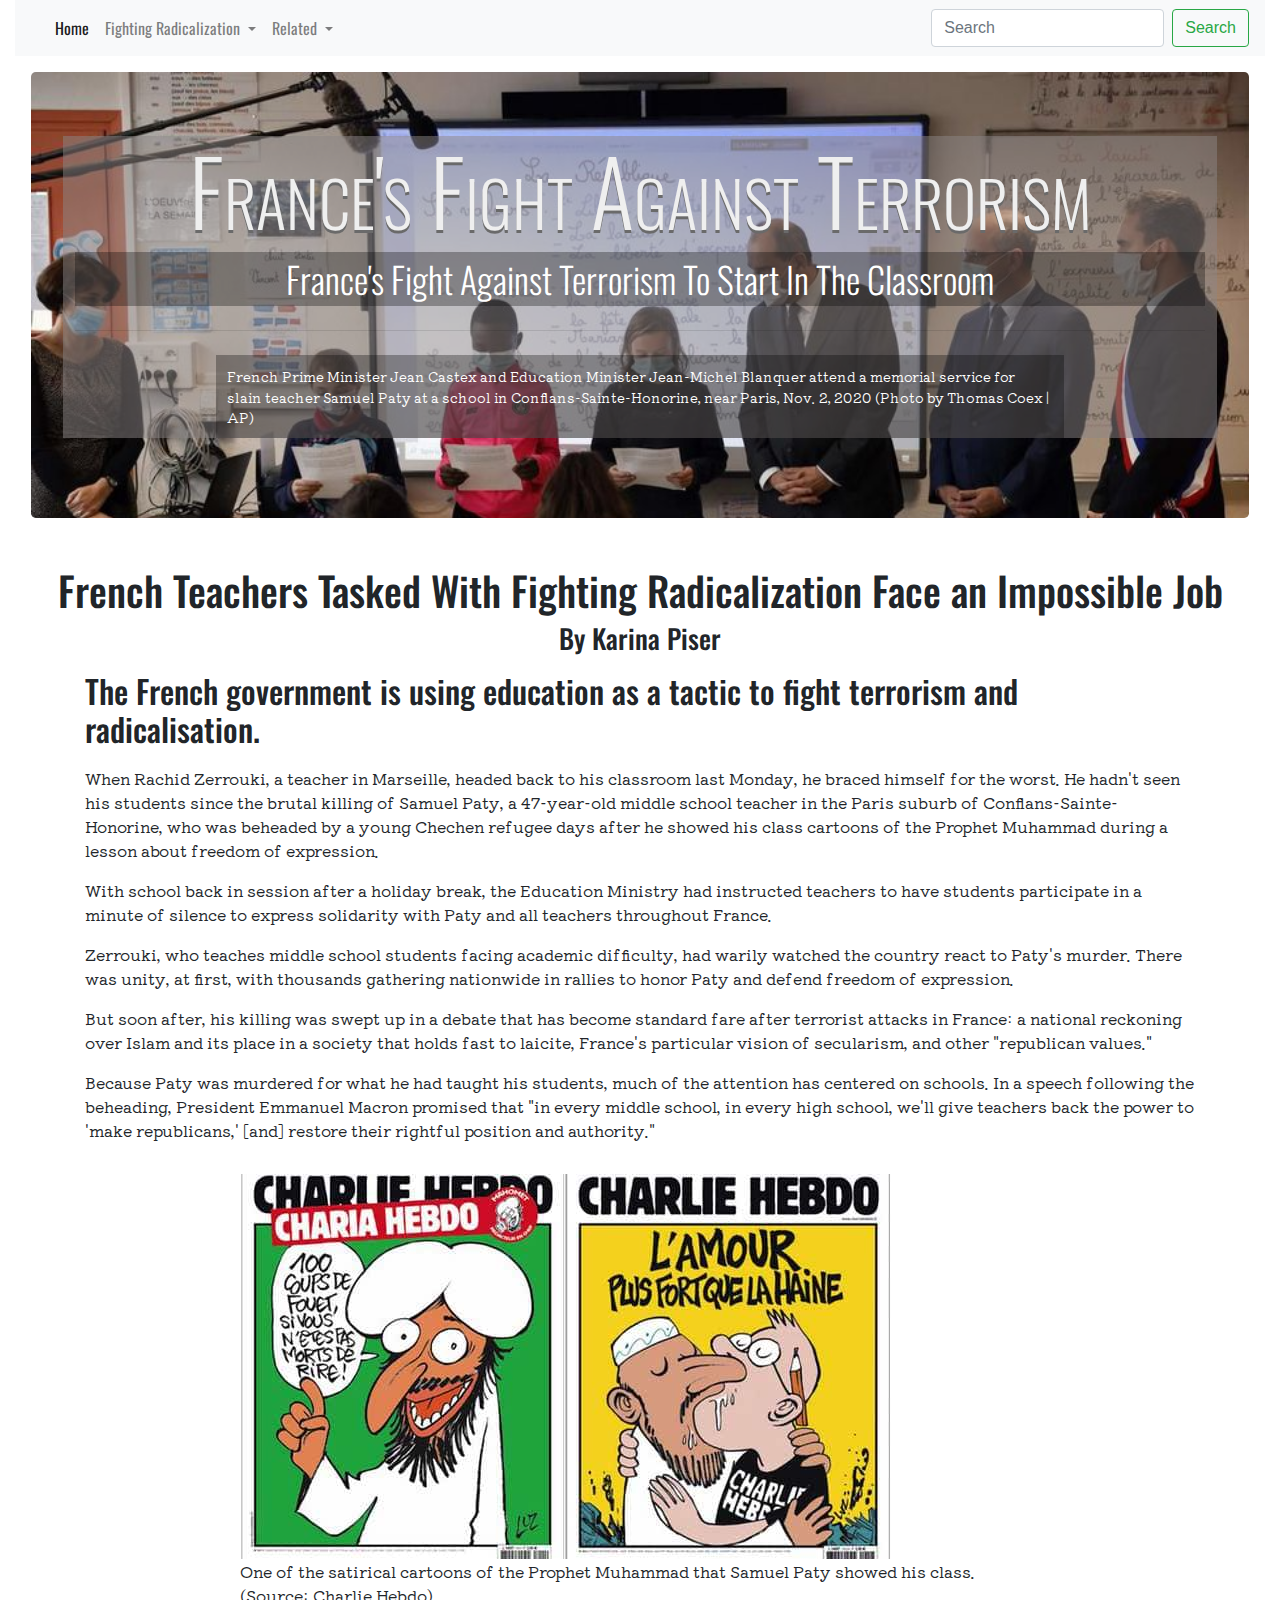
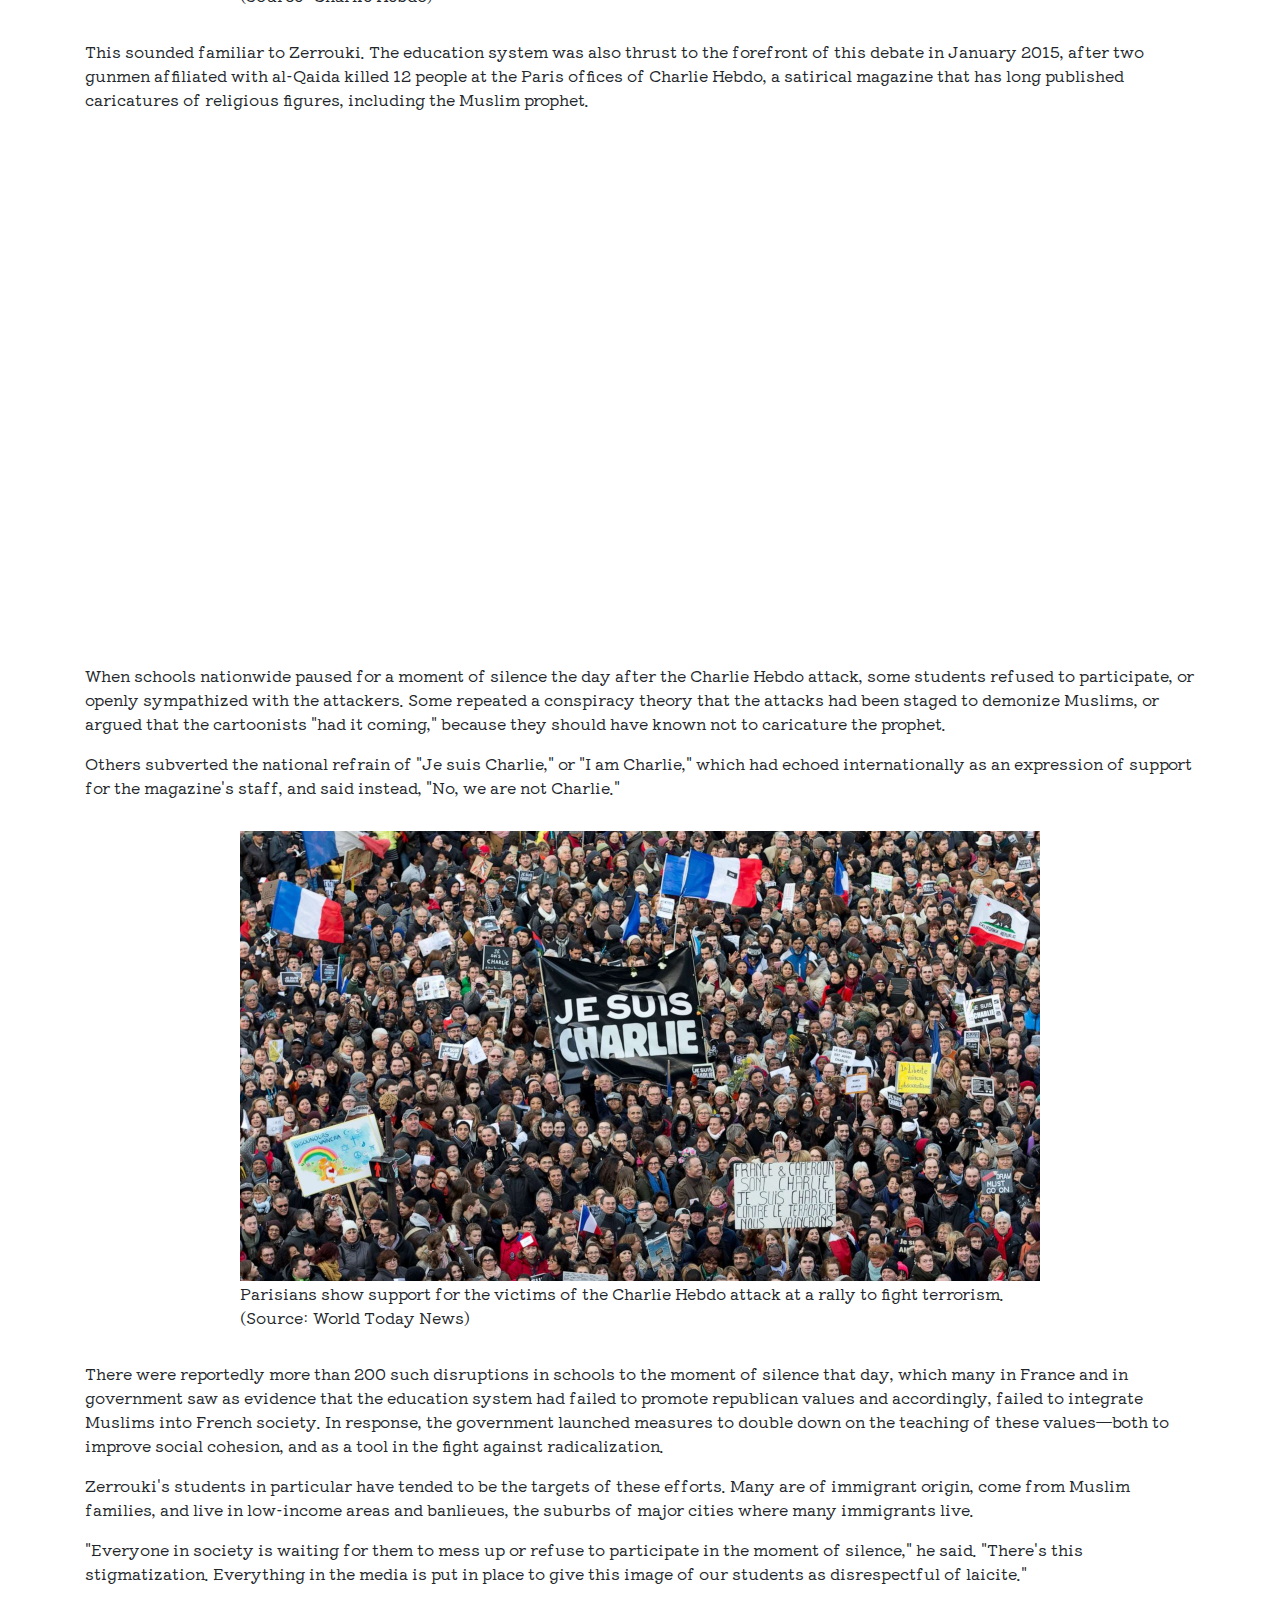
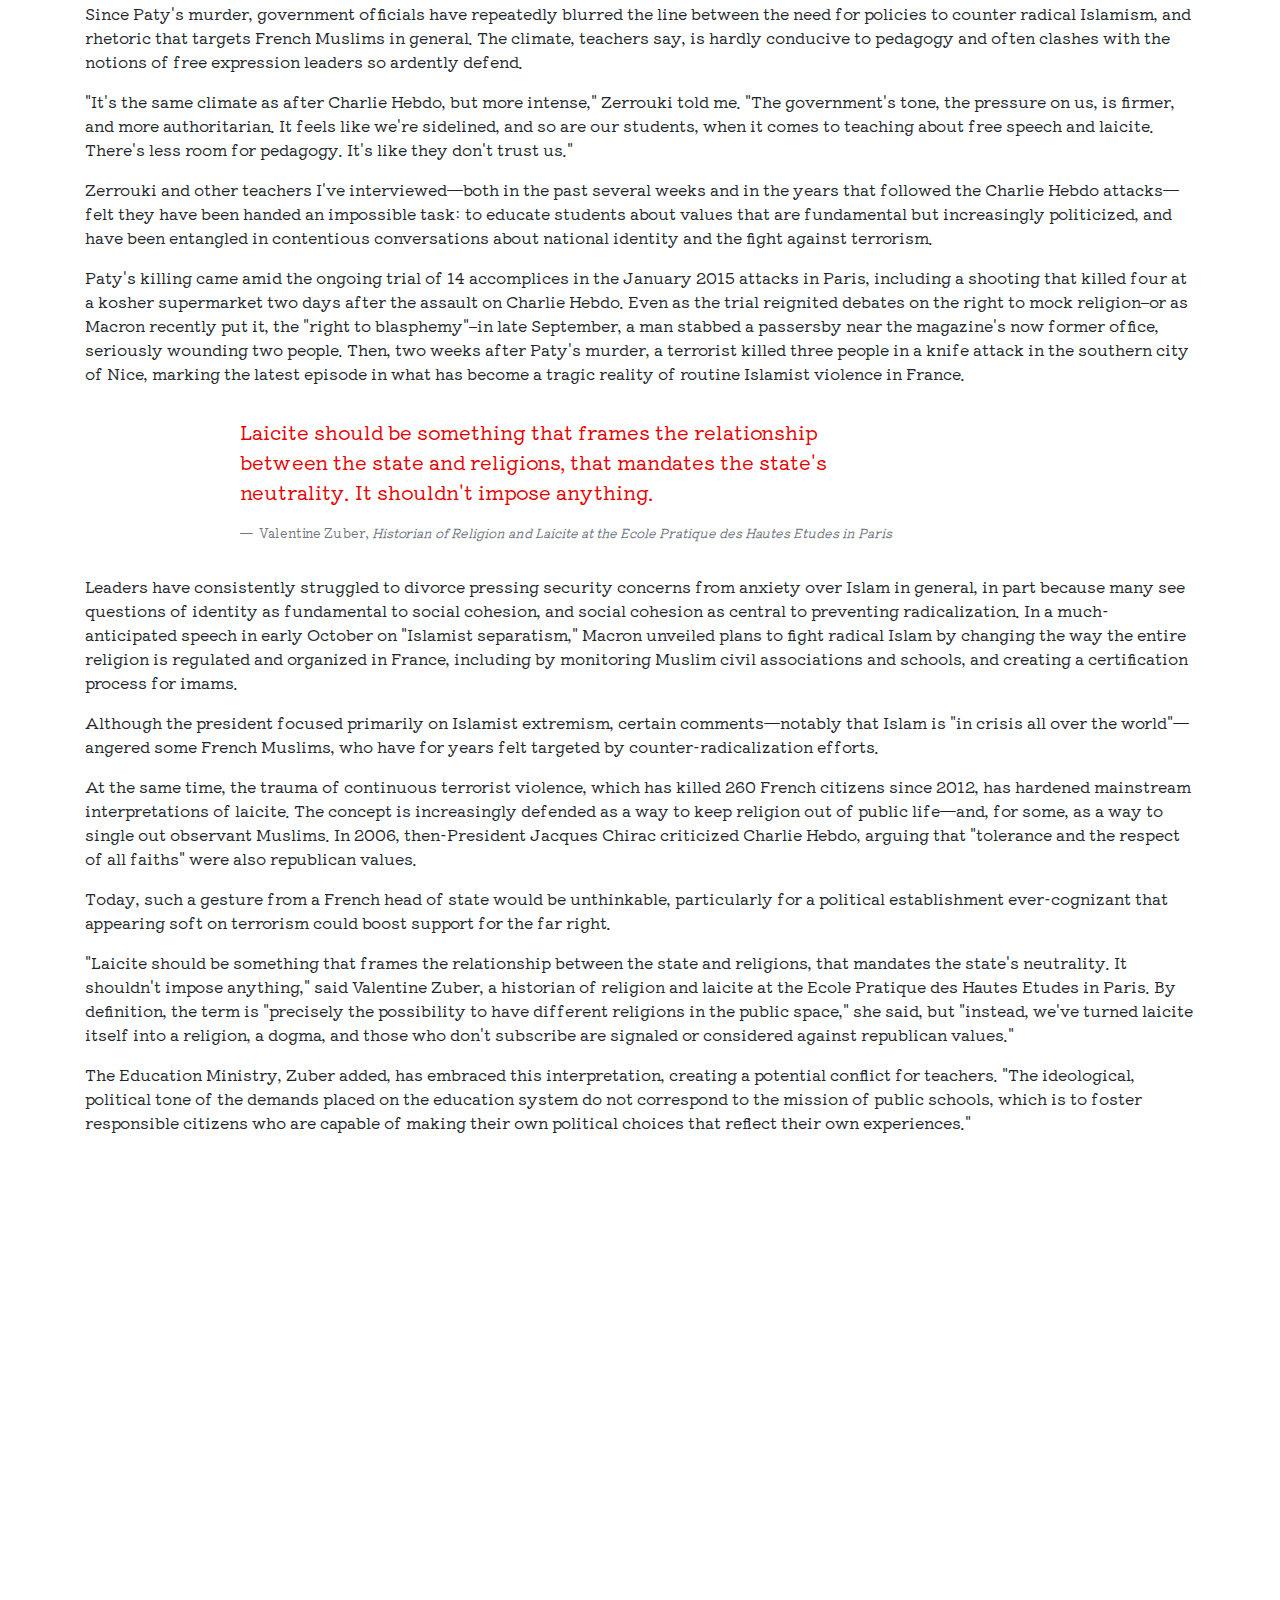
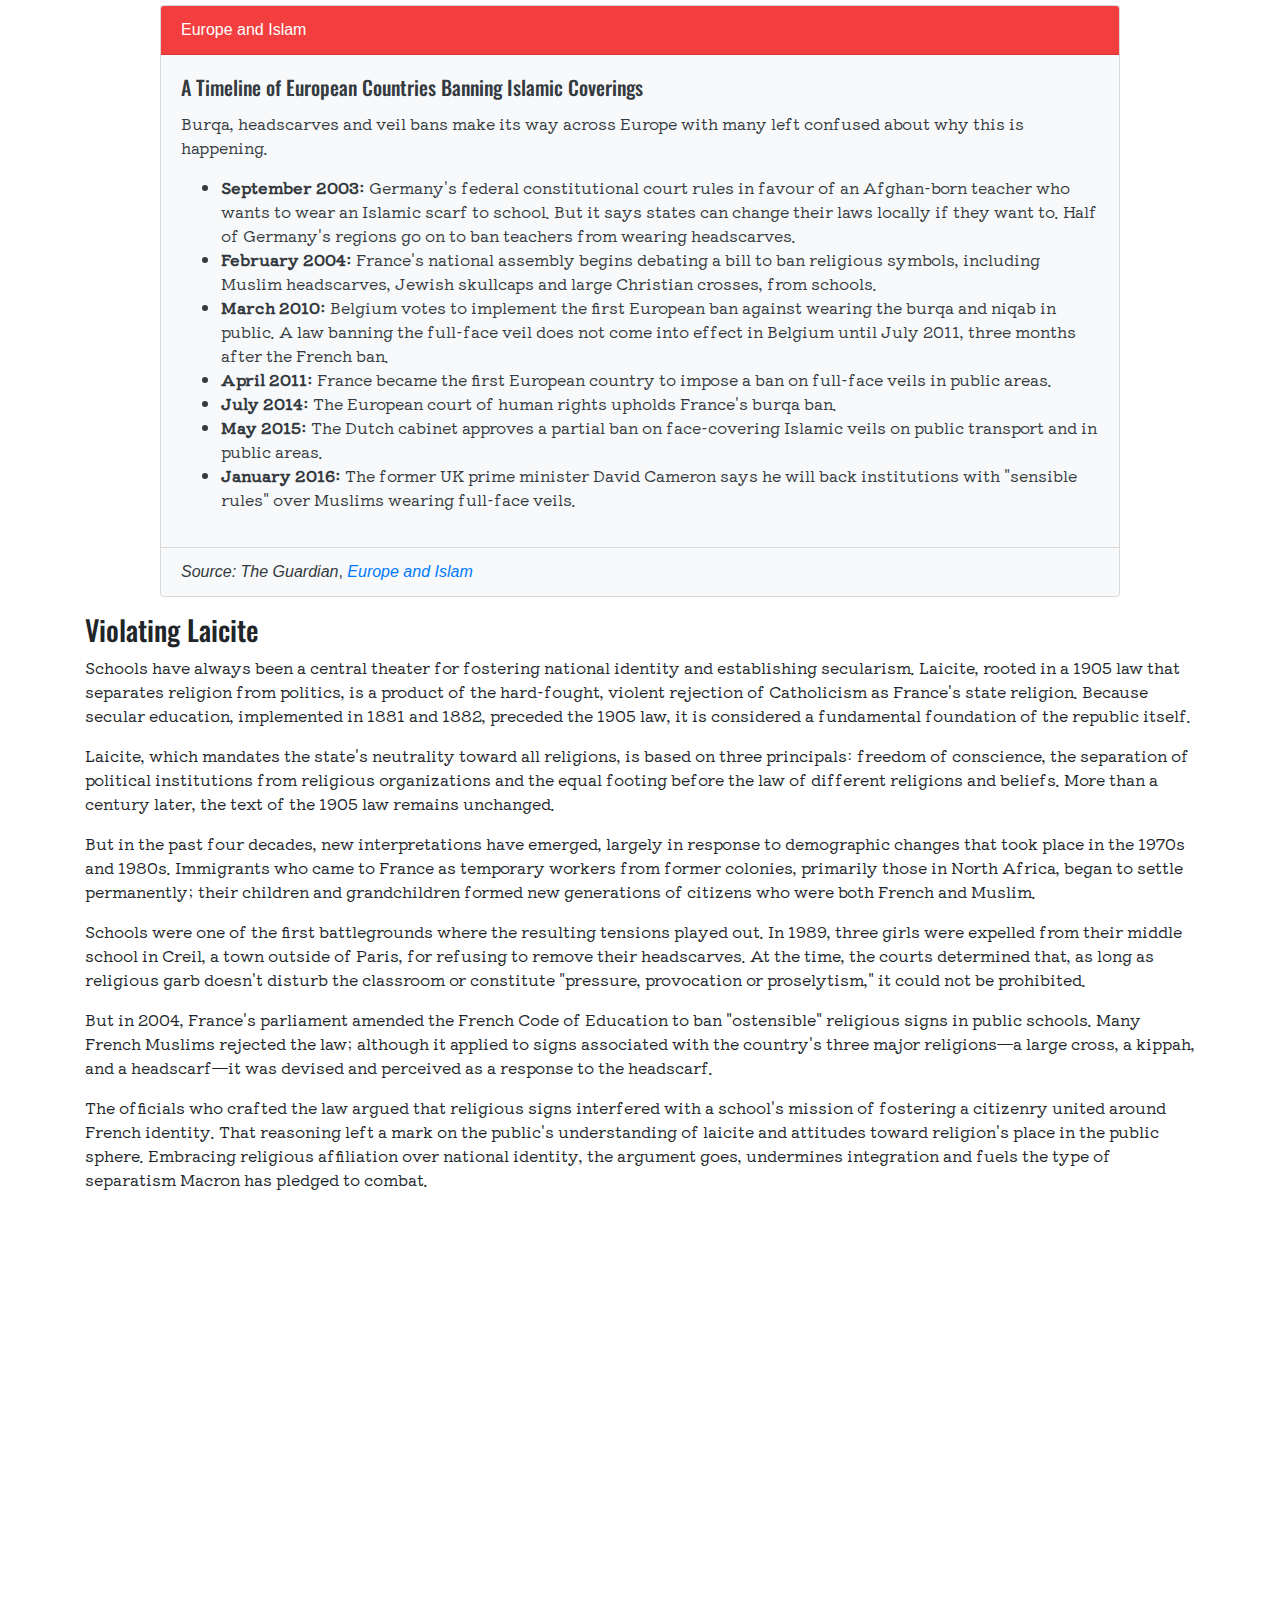
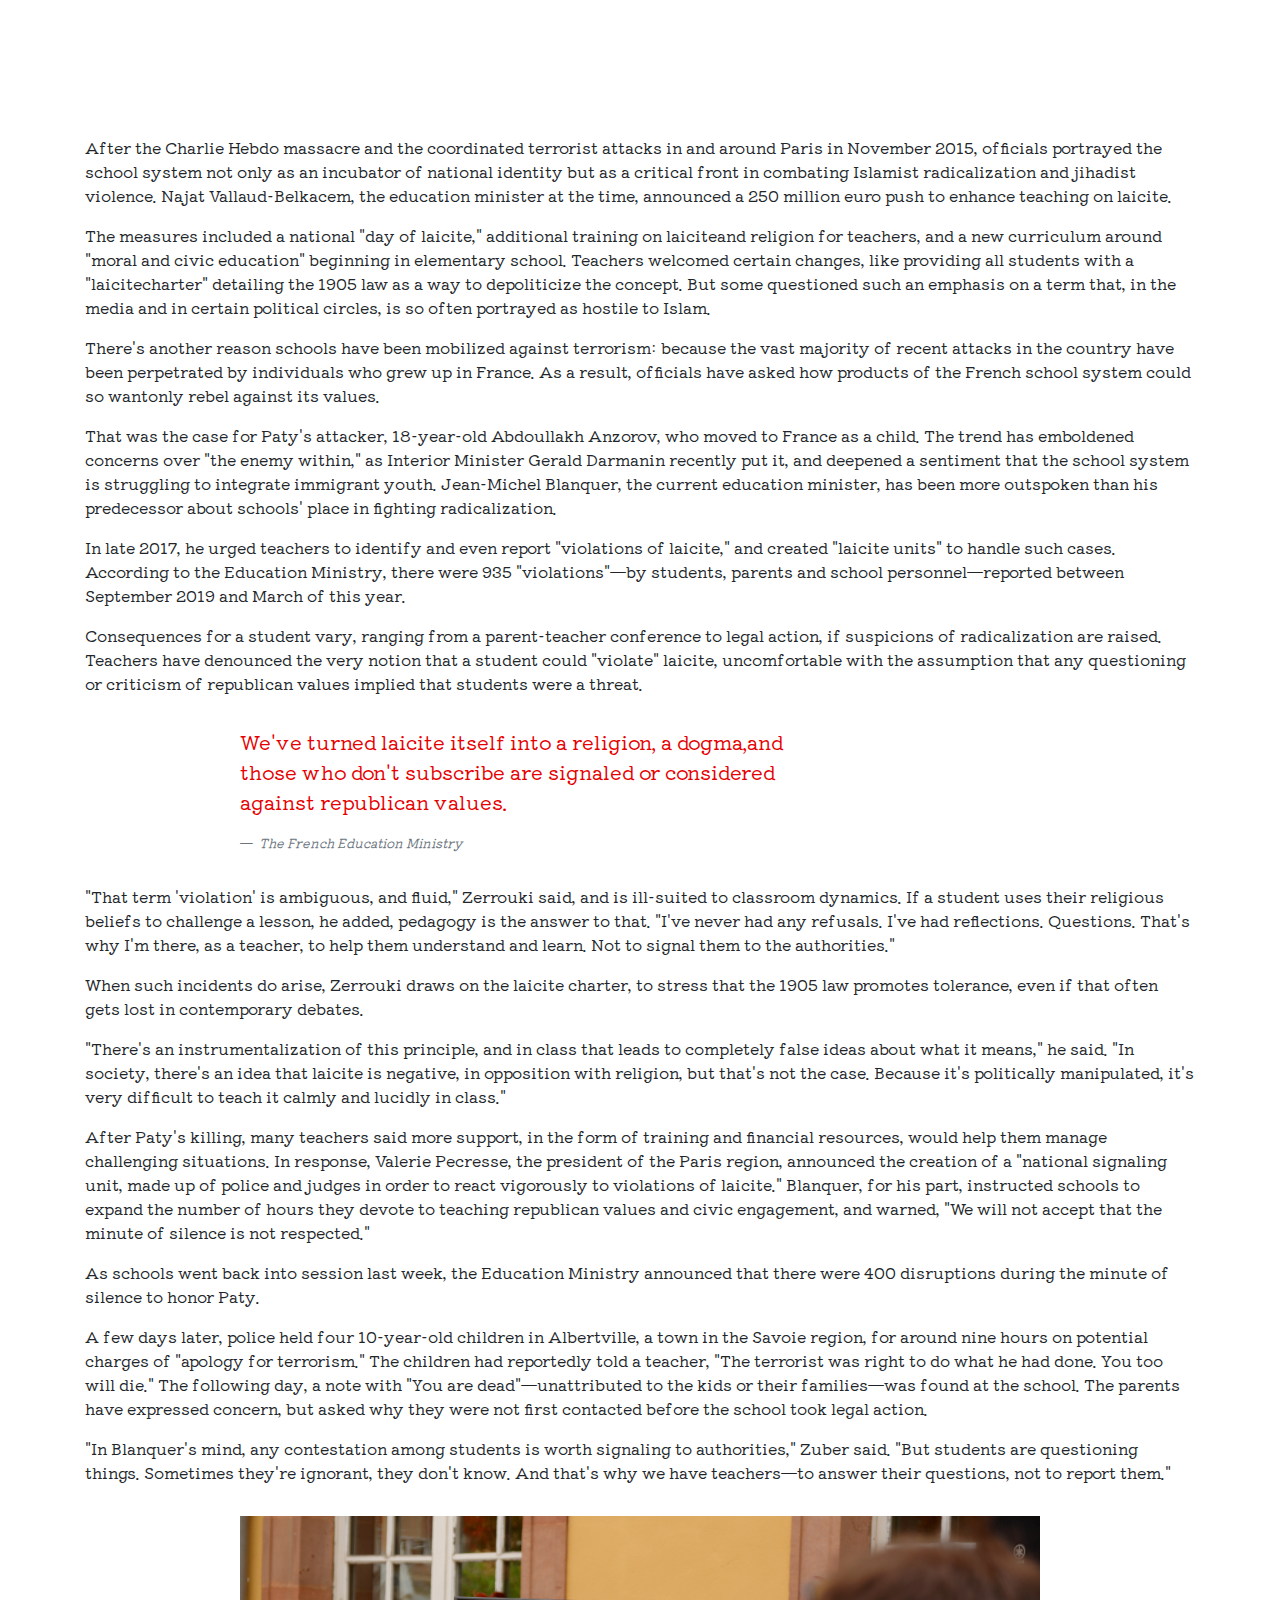
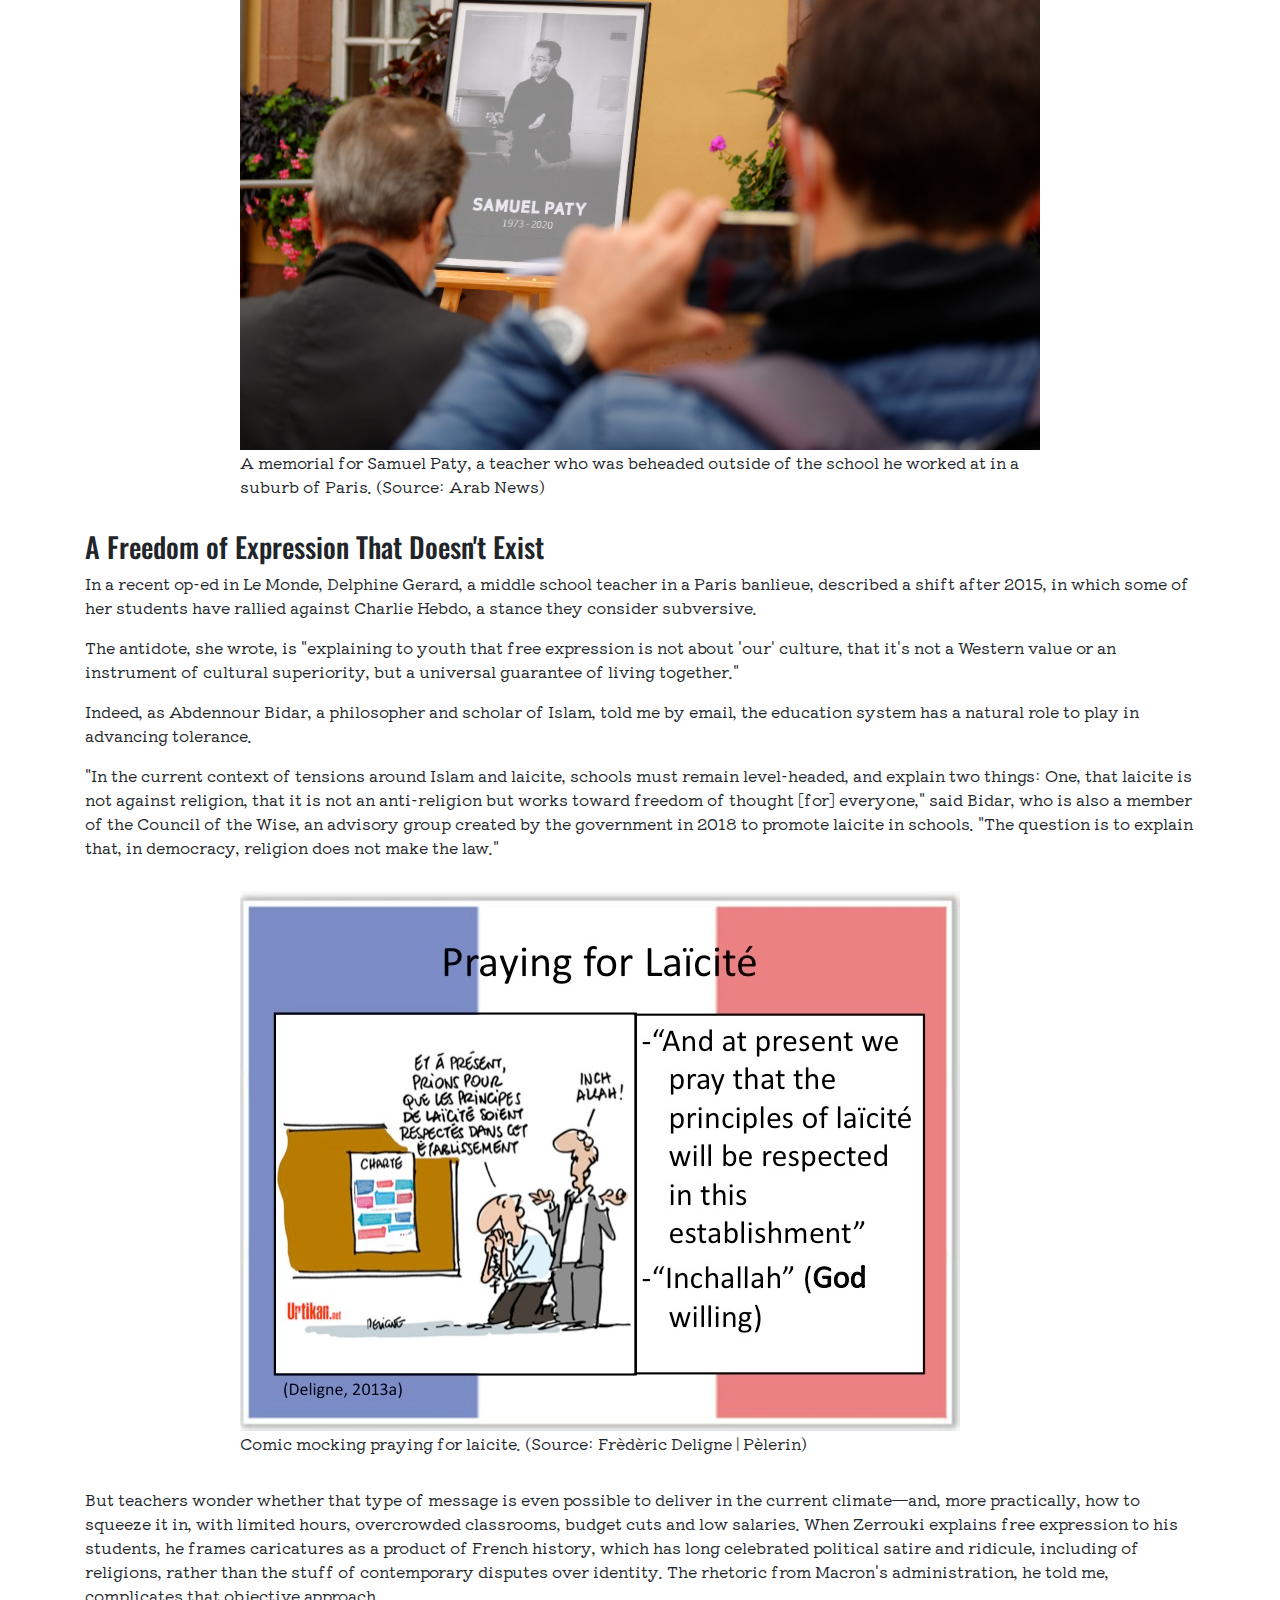
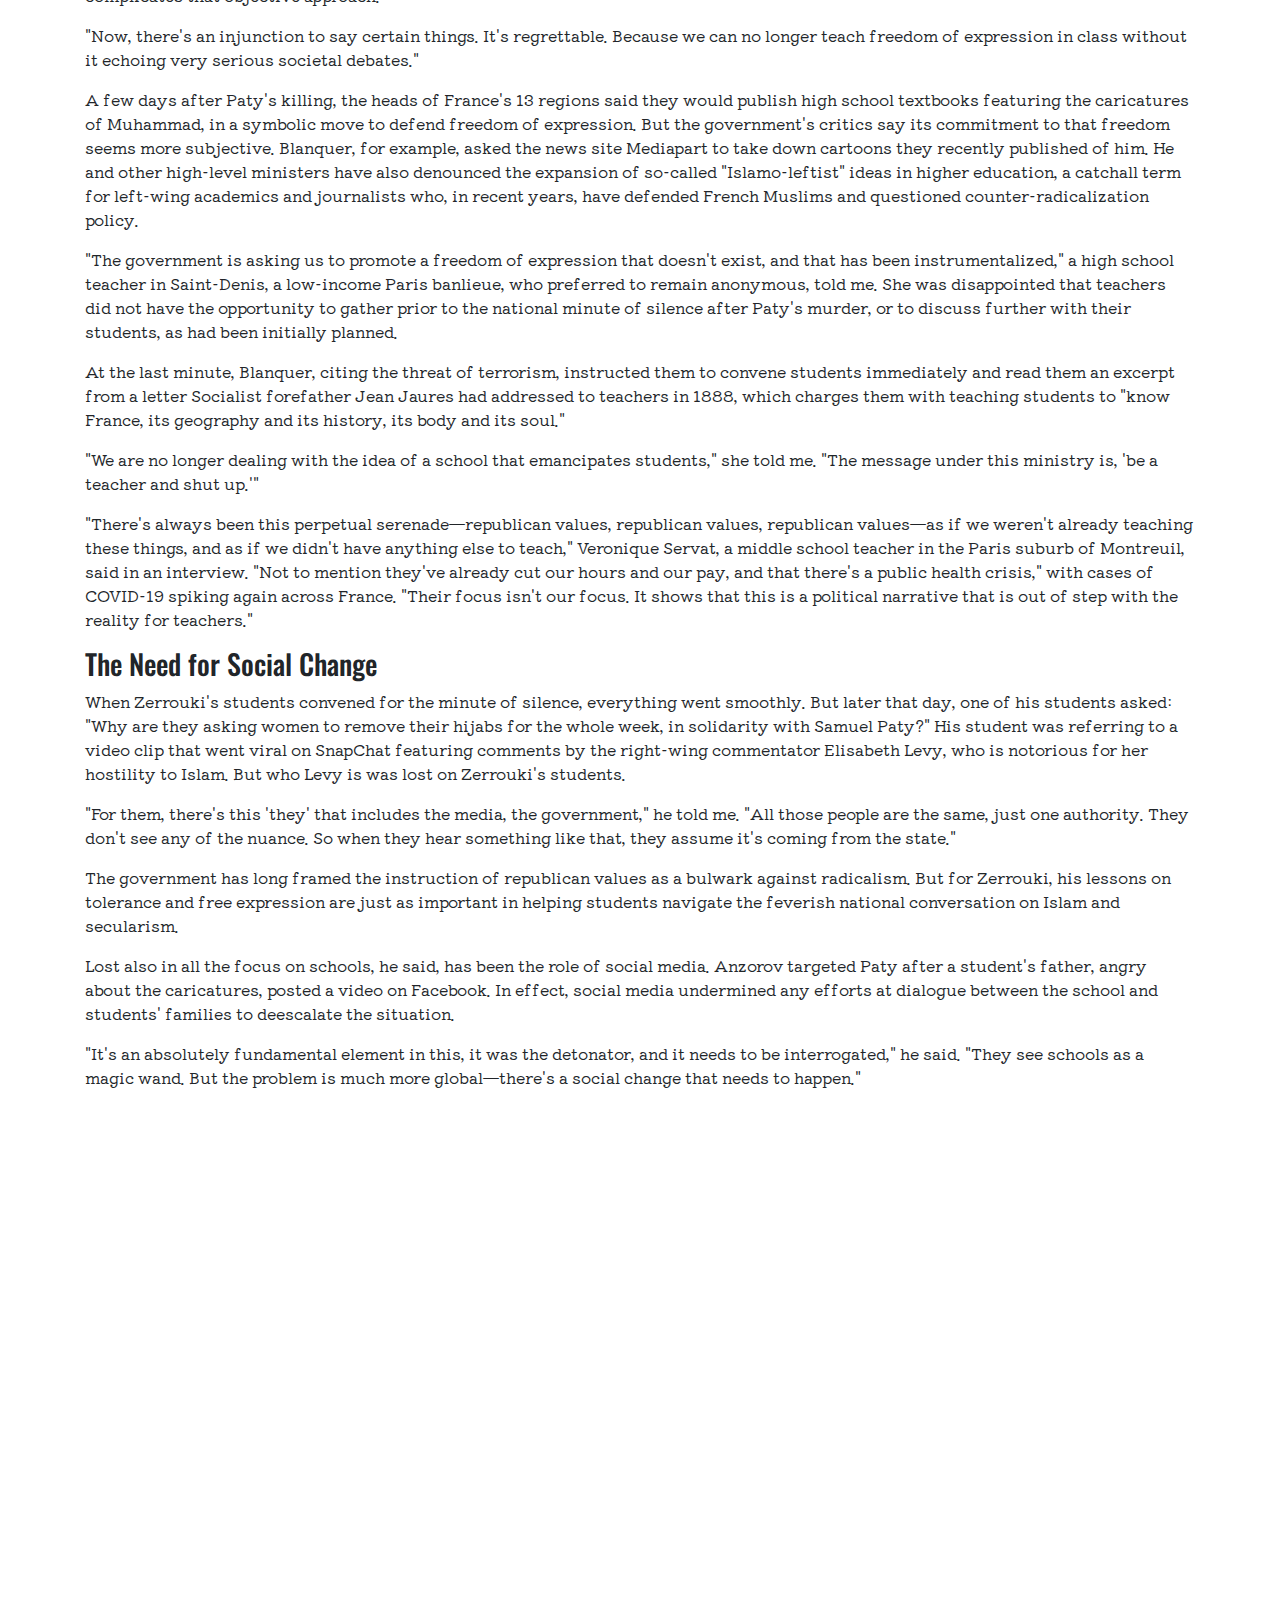
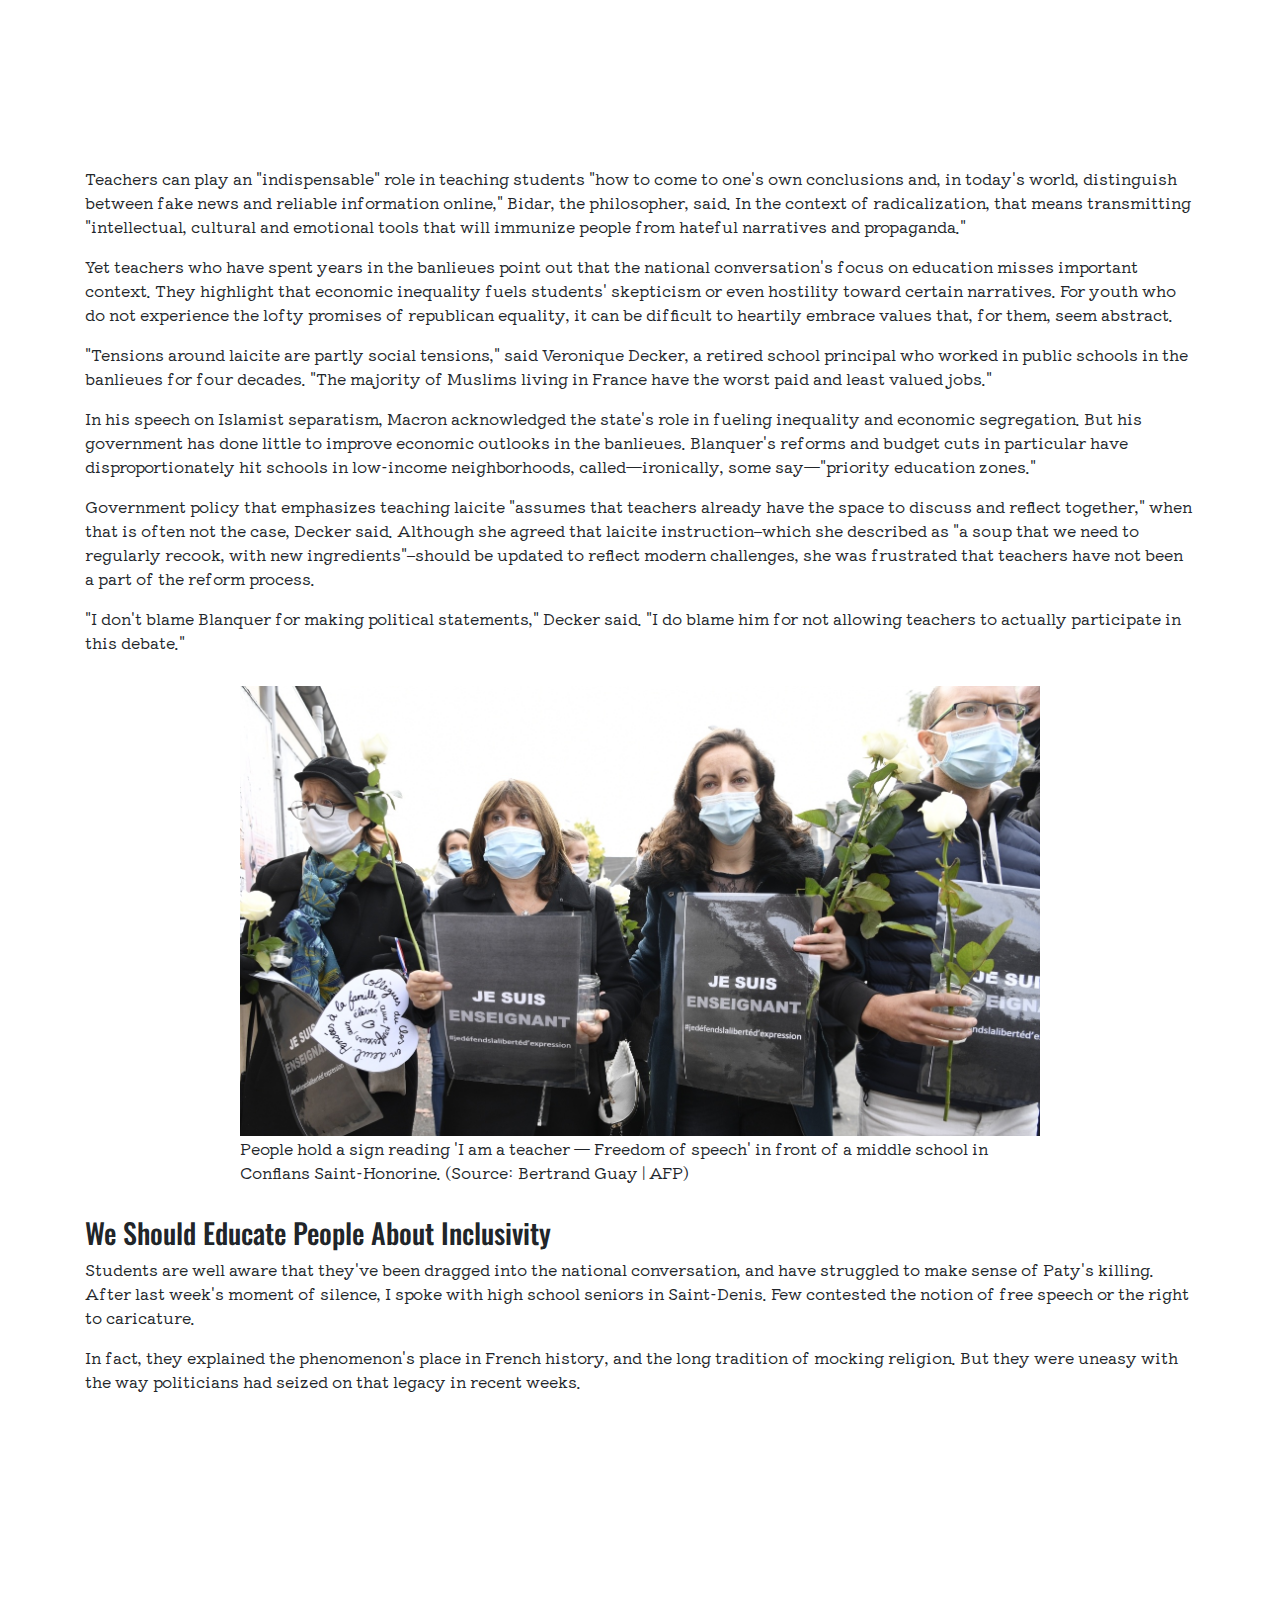
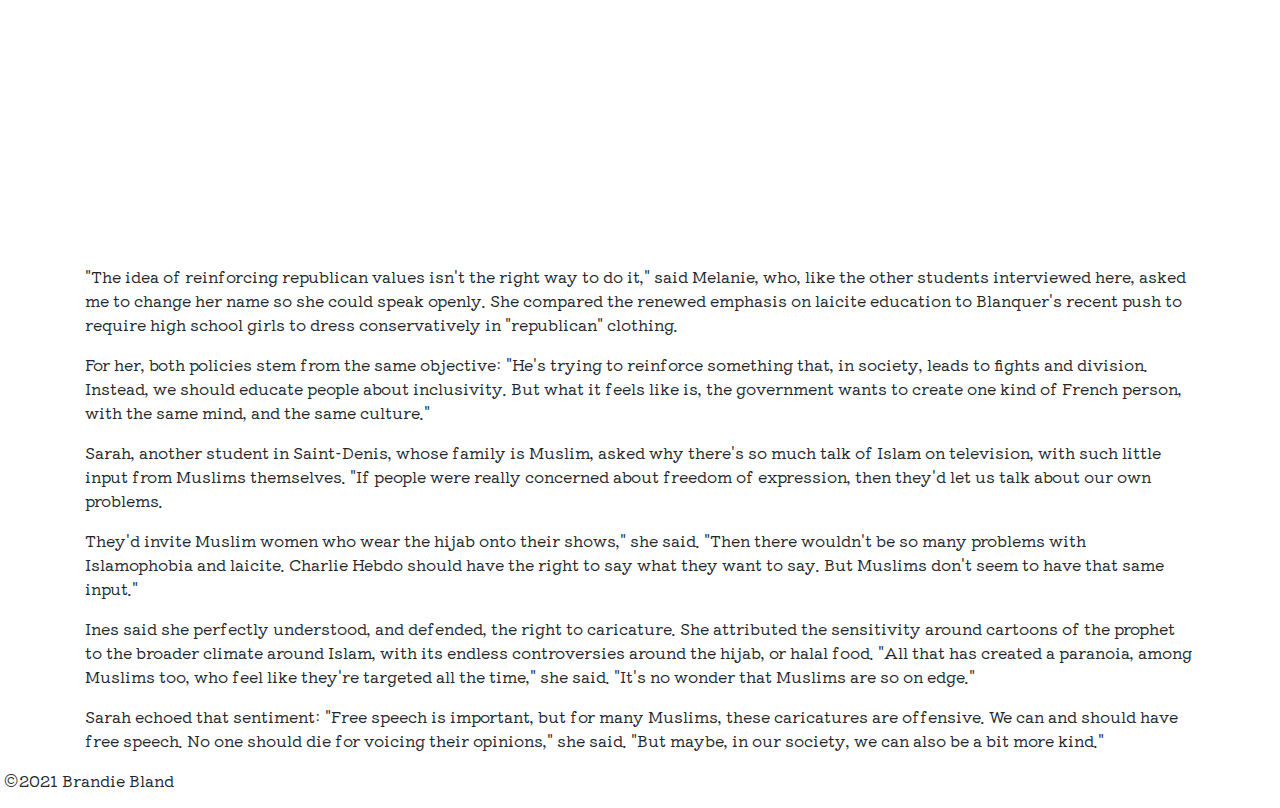
<file: data-viz-project/final-project/final-project-bootstrap-template.html>
<!doctype html>

<html lang="en">
<head>
  <meta charset="utf-8">
  <meta name="viewport" content="width=device-width, initial-scale=1, shrink-to-fit=no">
<!-- Bootstrap CSS -->
  <link rel="stylesheet" href="https://stackpath.bootstrapcdn.com/bootstrap/4.4.1/css/bootstrap.min.css" integrity="sha384-Vkoo8x4CGsO3+Hhxv8T/Q5PaXtkKtu6ug5TOeNV6gBiFeWPGFN9MuhOf23Q9Ifjh" crossorigin="anonymous">
  <link rel="stylesheet" href="css/style.css">
  <link href="https://fonts.googleapis.com/css2?family=Kiwi+Maru:wght@300;400;500&family=Oswald&display=swap" rel="stylesheet">
  <title>Terrorism in France</title>
  <meta name="author" content="Brandie Bland">

  </head>
  <body>
  <div class="container-fluid">
  <!--  Navigation Bar-->
 <nav class="navbar navbar-expand-lg navbar-light bg-light col-12 col-md-12">
   <a class="navbar-brand" href="#"></a>
   <button class="navbar-toggler" type="button" data-toggle="collapse" data-target="#navbarSupportedContent" aria-controls="navbarSupportedContent" aria-expanded="false" aria-label="Toggle navigation">
     <span class="navbar-toggler-icon"></span>
   </button>

   <div class="collapse navbar-collapse" id="navbarSupportedContent">
     <ul class="navbar-nav mr-auto">
       <li class="nav-item active">
         <a class="nav-link" href="#">Home <span class="sr-only">(current)</span></a>
       </li>
       <li class="nav-item dropdown">
         <a class="nav-link dropdown-toggle" href="#" id="navbarDropdown" role="button" data-toggle="dropdown" aria-haspopup="true" aria-expanded="false">
           Fighting Radicalization
         </a>
         <div class="dropdown-menu" aria-labelledby="navbarDropdown">
           <a class="dropdown-item" href="#2">Violating Laicite</a>
           <a class="dropdown-item" href="#3">A Freedom of Expression That Doesn't Exist</a>
           <a class="dropdown-item" href="#4">The Need for Social Change</a>
           <a class="dropdown-item" href="#5">Inclusivity Education</a>
         </div>
       </li>
       <li class="nav-item dropdown">
         <a class="nav-link dropdown-toggle" href="#" id="navbarDropdown" role="button" data-toggle="dropdown" aria-haspopup="true" aria-expanded="false">
           Related
           <!--related content hyperlinks-->
         </a>
         <div class="dropdown-menu" aria-labelledby="navbarDropdown">
           <a class="dropdown-item" href="https://www.bbc.com/news/world-europe-56862436" target="_blank">French Police Station Stabbing:Terror Inquiry Into Rambouillet Knife Attack</a>
           <a class="dropdown-item" href="https://www.spectator.co.uk/article/is-france-losing-its-war-on-terror-" target="_blank">Is France Losing Its War On Terror</a>
           <a class="dropdown-item" href="https://intpolicydigest.org/community-policing-will-help-prevent-terrorism-in-france/" target="_blank">Community Policing Will Help Prevent Terrorism In France</a>
         </div>
       </li>
       <li class="nav-item">
         <a class="nav-link disabled" href="#" tabindex="-1" aria-disabled="true"></a>
       </li>
     </ul>
     <form class="form-inline my-2 my-lg-0">
       <input class="form-control mr-sm-2" type="search" placeholder="Search" aria-label="Search">
       <button class="btn btn-outline-success my-2 my-sm-0" type="submit">Search</button>
     </form>
   </div>
 </nav>
 <!-- end Navigation Bar -->
 <!-- Hero area -->
<div class="hero w-100 p-3 mx-auto">
  <div class="jumbotron">
    <div class="jumbotron-overlay">
    <h1 class="display-4 hero text-center">France's Fight Against Terrorism</h1>
    <p class="lead text-center">France's Fight Against Terrorism To Start In The Classroom</p>
    <hr class="my-4">
    <p class="hero-sm w-75 text-wrap mx-auto">French Prime Minister Jean Castex and Education Minister Jean-Michel Blanquer attend a memorial service for slain teacher Samuel Paty at a school in Conflans-Sainte-Honorine, near Paris, Nov. 2, 2020 (Photo by Thomas Coex | AP)</p>
      <!-- button <p class="lead hero">
    <a class="btn btn-primary btn-lg" href="#" role="button"></a>  </p>-->
    </div>
  </div>
</div>
</div>
 <!-- end Hero -->
 <!-- Headline -->
 <h1 class="headline text-center">French Teachers Tasked With Fighting Radicalization Face an Impossible Job
</h1>
 <!-- Byline -->
 <h2 class="byline text-center">By Karina Piser</h2>
 <!-- Chapter 1-->
<article class="chapter container">
 <h2 class="chapter">The French government is using education as a tactic to fight terrorism and radicalisation.</h2>
 <!-- <h3 id="1" class="chapter headline"> </h3> -->

 <p>When Rachid Zerrouki, a teacher in Marseille, headed back to his classroom last Monday, he braced himself for the worst. He hadn&#39;t seen his students since the brutal killing of Samuel Paty, a 47-year-old middle school teacher in the Paris suburb of Conflans-Sainte-Honorine, who was beheaded by a young Chechen refugee days after he showed his class cartoons of the Prophet Muhammad during a lesson about freedom of expression.</p>
 <p> With school back in session after a holiday break, the Education Ministry had instructed teachers to have students participate in a minute of silence to express solidarity with Paty and all teachers throughout France.</p>
 <p>Zerrouki, who teaches middle school students facing academic difficulty, had warily watched the country react to Paty&#39;s murder. There was unity, at first, with thousands gathering nationwide in rallies to honor Paty and defend freedom of expression.</p>
 <p> But soon after, his killing was swept up in a debate that has become standard fare after terrorist attacks in France: a national reckoning over Islam and its place in a society that holds fast to laicite, France&#39;s particular vision of secularism, and other &#34;republican values.&#34;</p>
 <p>Because Paty was murdered for what he had taught his students, much of the attention has centered on schools. In a speech following the beheading, President Emmanuel Macron promised that &#34;in every middle school, in every high school, we&#39;ll give teachers back the power to &#39;make republicans,&#39; [and] restore their rightful position and authority.&#34; </p>
 <!-- image embed -->
<figure class="w-75 p-3 mx-auto">
  <img src="images/paty-img.jpg " class="img-fluid" alt="Cartoon of Prophet Muhammad"><figcaption>One of the satirical cartoons of the Prophet Muhammad that Samuel Paty showed his class. (Source: Charlie Hebdo)
  </figcaption>
   </figure>
 <!--end image-->

 <p>This sounded familiar to Zerrouki. The education system was also thrust to the forefront of this debate in January 2015, after two gunmen affiliated with al-Qaida killed 12 people at the Paris offices of Charlie Hebdo, a satirical magazine that has long published caricatures of religious figures, including the Muslim prophet.</p>
 <!-- iframe graphic -->
 <figure class="w-75 p-3 mx-auto">
 <iframe title="Terrorist Attacks throughout France" aria-label="chart" id="datawrapper-chart-tGYgn" src="https://datawrapper.dwcdn.net/tGYgn/1/" scrolling="no" frameborder="0" style="width: 0; min-width: 100% !important; border: none;" height="481"></iframe><script type="text/javascript">!function(){"use strict";window.addEventListener("message",(function(a){if(void 0!==a.data["datawrapper-height"])for(var e in a.data["datawrapper-height"]){var t=document.getElementById("datawrapper-chart-"+e)||document.querySelector("iframe[src*='"+e+"']");t&&(t.style.height=a.data["datawrapper-height"][e]+"px")}}))}();
</script>
</figure>
 <p> When schools nationwide paused for a moment of silence the day after the Charlie Hebdo attack, some students refused to participate, or openly sympathized with the attackers. Some repeated a conspiracy theory that the attacks had been staged to demonize Muslims, or argued that the cartoonists &#34;had it coming,&#34; because they should have known not to caricature the prophet.</p>
 <p>Others subverted the national refrain of &#34;Je suis Charlie,&#34; or &#34;I am Charlie,&#34; which had echoed internationally as an expression of support for the magazine&#39;s staff, and said instead, &#34;No, we are not Charlie.&#34;</p>

 <!-- image embed -->
 <figure class="w-75 p-3 mx-auto">
 <img src="images/second_pic.jpg" class="img-fluid" alt="Je suis charlie signs in crowd"><figcaption>Parisians show support for the victims of the Charlie Hebdo attack at a rally to fight terrorism. (Source: World Today News)
 </figcaption>
 </figure>
  <!--end image-->
 <p>There were reportedly more than 200 such disruptions in schools to the moment of silence that day, which many in France and in government saw as evidence that the education system had failed to promote republican values and accordingly, failed to integrate Muslims into French society. In response, the government launched measures to double down on the teaching of these values&mdash;both to improve social cohesion, and as a tool in the fight against radicalization.</p>
 <p>Zerrouki&#39;s students in particular have tended to be the targets of these efforts. Many are of immigrant origin, come from Muslim families, and live in low-income areas and banlieues, the suburbs of major cities where many immigrants live.</p>
 <p>&#34;Everyone in society is waiting for them to mess up or refuse to participate in the moment of silence,&#34; he said. &#34;There&#39;s this stigmatization. Everything in the media is put in place to give this image of our students as disrespectful of laicite.&#34;</p>
 <p>Since Paty&#39;s murder, government officials have repeatedly blurred the line between the need for policies to counter radical Islamism, and rhetoric that targets French Muslims in general. The climate, teachers say, is hardly conducive to pedagogy and often clashes with the notions of free expression leaders so ardently defend.</p>
<p>&#34;It&#39;s the same climate as after Charlie Hebdo, but more intense,&#34; Zerrouki told me. &#34;The government&#39;s tone, the pressure on us, is firmer, and more authoritarian. It feels like we&#39;re sidelined, and so are our students, when it comes to teaching about free speech and laicite. There&#39;s less room for pedagogy. It&#39;s like they don&#39;t trust us.&#34;</p>
<p>Zerrouki and other teachers I&#39;ve interviewed&mdash;both in the past several weeks and in the years that followed the Charlie Hebdo attacks&mdash;felt they have been handed an impossible task: to educate students about values that are fundamental but increasingly politicized, and have been entangled in contentious conversations about national identity and the fight against terrorism.</p>
<p>Paty&#39;s killing came amid the ongoing trial of 14 accomplices in the January 2015 attacks in Paris, including a shooting that killed four at a kosher supermarket two days after the assault on Charlie Hebdo. Even as the trial reignited debates on the right to mock religion⎯or as Macron recently put it, the &#34;right to blasphemy&#34;⎯in late September, a man stabbed a passersby near the magazine&#39;s now former office, seriously wounding two people. Then, two weeks after Paty&#39;s murder, a terrorist killed three people in a knife attack in the southern city of Nice, marking the latest episode in what has become a tragic reality of routine Islamist violence in France.</p>
<!-- blockquote -->
  <figure class="w-75 p-3 mx-auto">
  <blockquote class="w-75 blockquote text-end">
    <p>Laicite should be something that frames the relationship between the state and religions, that mandates the state&#39;s neutrality. It shouldn&#39;t impose anything.</p>
  </blockquote>
  <figcaption class="blockquote-footer">
    Valentine Zuber, <cite title="Source Title">Historian of Religion and Laicite at the Ecole Pratique des Hautes Etudes in Paris</cite>
  </figcaption>
 </figure>
 <!-- end blockquote -->
 <p>Leaders have consistently struggled to divorce pressing security concerns from anxiety over Islam in general, in part because many see questions of identity as fundamental to social cohesion, and social cohesion as central to preventing radicalization. In a much-anticipated speech in early October on &#34;Islamist separatism,&#34; Macron unveiled plans to fight radical Islam by changing the way the entire religion is regulated and organized in France, including by monitoring Muslim civil associations and schools, and creating a certification process for imams.</p>
 <p> Although the president focused primarily on Islamist extremism, certain comments&mdash;notably that Islam is &#34;in crisis all over the world&#34;&mdash;angered some French Muslims, who have for years felt targeted by counter-radicalization efforts.</p>
<p>At the same time, the trauma of continuous terrorist violence, which has killed 260 French citizens since 2012, has hardened mainstream interpretations of laicite. The concept is increasingly defended as a way to keep religion out of public life&mdash;and, for some, as a way to single out observant Muslims. In 2006, then-President Jacques Chirac criticized Charlie Hebdo, arguing that &#34;tolerance and the respect of all faiths&#34; were also republican values.</p>
<p>Today, such a gesture from a French head of state would be unthinkable, particularly for a political establishment ever-cognizant that appearing soft on terrorism could boost support for the far right.</p>
<p>&#34;Laicite should be something that frames the relationship between the state and religions, that mandates the state&#39;s neutrality. It shouldn&#39;t impose anything,&#34; said Valentine Zuber, a historian of religion and laicite at the Ecole Pratique des Hautes Etudes in Paris. By definition, the term is &#34;precisely the possibility to have different religions in the public space,&#34; she said, but &#34;instead, we&#39;ve turned laicite itself into a religion, a dogma, and those who don&#39;t subscribe are signaled or considered against republican values.&#34;</p>
<p>The Education Ministry, Zuber added, has embraced this interpretation, creating a potential conflict for teachers. &#34;The ideological, political tone of the demands placed on the education system do not correspond to the mission of public schools, which is to foster responsible citizens who are capable of making their own political choices that reflect their own experiences.&#34;</p>
<!-- iframe graphic -->
<figure class="w-75 p-3 mx-auto">
  <!--graphic here (iframe chart by itself) -->
  <iframe title="Terrorist Attacks in France from 1972 to 2019" aria-label="Interactive line chart" id="datawrapper-chart-GbKv8" src="https://datawrapper.dwcdn.net/GbKv8/1/" scrolling="no" frameborder="0" style="width: 0; min-width: 100% !important; border: none;" height="400"></iframe><script type="text/javascript">!function(){"use strict";window.addEventListener("message",(function(a){if(void 0!==a.data["datawrapper-height"])for(var e in a.data["datawrapper-height"]){var t=document.getElementById("datawrapper-chart-"+e)||document.querySelector("iframe[src*='"+e+"']");t&&(t.style.height=a.data["datawrapper-height"][e]+"px")}}))}();
</script>
</figure>
<!-- end iframe graphic -->
</article>
<!--end chapter-->
<!-- Aside -->
<section class="w-75 mx-auto card text-dark bg-light mb-3">
  <header class="card-header">Europe and Islam</header>
  <div class="card-body">
    <h5 class="card-title">A Timeline of European Countries Banning Islamic Coverings</h5>
    <p class="card-text">Burqa, headscarves and veil bans make its way across Europe with many left confused about why this is happening.
    </p>
    <ul>
      <li><strong>September 2003:</strong> Germany&#39;s federal constitutional court rules in favour of an Afghan-born teacher who wants to wear an Islamic scarf to school. But it says states can change their laws locally if they want to. Half of Germany&#39;s regions go on to ban teachers from wearing headscarves.</li>
      <li><strong>February 2004:</strong> France&#39;s national assembly begins debating a bill to ban religious symbols, including Muslim headscarves, Jewish skullcaps and large Christian crosses, from schools.</li>
      <li><strong>March 2010:</strong> Belgium votes to implement the first European ban against wearing the burqa and niqab in public. A law banning the full-face veil does not come into effect in Belgium until July 2011, three months after the French ban.</li>
      <li><strong>April 2011:</strong> France became the first European country to impose a ban on full-face veils in public areas.</li>
      <li><strong>July 2014:</strong> The European court of human rights upholds France&#39;s burqa ban.</li>
      <li><strong>May 2015:</strong> The Dutch cabinet approves a partial ban on face-covering Islamic veils on public transport and in public areas.</li>
      <li><strong>January 2016:</strong> The former UK prime minister David Cameron says he will back institutions with &#34;sensible rules&#34; over Muslims wearing full-face veils.</li>
    </ul>
  </div>
  <footer class="card-footer bg-transparent fs-6"><i>Source: The Guardian</i>, <a href="https://www.theguardian.com/world/2017/mar/14/headscarves-and-muslim-veil-ban-debate-timeline" target="_blank"><i>Europe and Islam</i></a></footer>
</section>
 <!-- Chapter 2-->
<article class="chapter container">
 <h3 id="2" class="chapter headline">Violating Laicite
</h3>
 <p>Schools have always been a central theater for fostering national identity and establishing secularism. Laicite, rooted in a 1905 law that separates religion from politics, is a product of the hard-fought, violent rejection of Catholicism as France&#39;s state religion. Because secular education, implemented in 1881 and 1882, preceded the 1905 law, it is considered a fundamental foundation of the republic itself.</p>
<p>Laicite, which mandates the state&#39;s neutrality toward all religions, is based on three principals: freedom of conscience, the separation of political institutions from religious organizations and the equal footing before the law of different religions and beliefs. More than a century later, the text of the 1905 law remains unchanged.</p>
<p> But in the past four decades, new interpretations have emerged, largely in response to demographic changes that took place in the 1970s and 1980s. Immigrants who came to France as temporary workers from former colonies, primarily those in North Africa, began to settle permanently; their children and grandchildren formed new generations of citizens who were both French and Muslim.</p>
<p>Schools were one of the first battlegrounds where the resulting tensions played out. In 1989, three girls were expelled from their middle school in Creil, a town outside of Paris, for refusing to remove their headscarves. At the time, the courts determined that, as long as religious garb doesn&#39;t disturb the classroom or constitute &#34;pressure, provocation or proselytism,&#34; it could not be prohibited.</p>
<p>But in 2004, France&#39;s parliament amended the French Code of Education to ban &#34;ostensible&#34; religious signs in public schools. Many French Muslims rejected the law; although it applied to signs associated with the country&#39;s three major religions&mdash;a large cross, a kippah, and a headscarf&mdash;it was devised and perceived as a response to the headscarf.</p>
<p>The officials who crafted the law argued that religious signs interfered with a school&#39;s mission of fostering a citizenry united around French identity. That reasoning left a mark on the public&#39;s understanding of laicite and attitudes toward religion&#39;s place in the public sphere. Embracing religious affiliation over national identity, the argument goes, undermines integration and fuels the type of separatism Macron has pledged to combat.</p>

<!--embedded video-->
<section class="w-75 p-3 mx-auto">
  <figure style="padding:30px 0 56.25% 0; position:relative; overflow: hidden;">
    <iframe width="100%" height="100%" style="position:absolute;top: 0; left: 0; height:100%;width:100%" src="https://www.youtube.com/embed/mHNcVNaGkTs" title="YouTube video player" frameborder="0" allow="accelerometer; autoplay; clipboard-write; encrypted-media; gyroscope; picture-in-picture" allowfullscreen></iframe>
  </figure>
</section>
  <!--end embedded video-->
<p>After the Charlie Hebdo massacre and the coordinated terrorist attacks in and around Paris in November 2015, officials portrayed the school system not only as an incubator of national identity but as a critical front in combating Islamist radicalization and jihadist violence. Najat Vallaud-Belkacem, the education minister at the time, announced a 250 million euro push to enhance teaching on laicite. </p>
<p>The measures included a national &#34;day of laicite,&#34; additional training on laiciteand religion for teachers, and a new curriculum around &#34;moral and civic education&#34; beginning in elementary school. Teachers welcomed certain changes, like providing all students with a &#34;laicitecharter&#34; detailing the 1905 law as a way to depoliticize the concept. But some questioned such an emphasis on a term that, in the media and in certain political circles, is so often portrayed as hostile to Islam.</p>
<p>There&#39;s another reason schools have been mobilized against terrorism: because the vast majority of recent attacks in the country have been perpetrated by individuals who grew up in France. As a result, officials have asked how products of the French school system could so wantonly rebel against its values.</p>
<p> That was the case for Paty&#39;s attacker, 18-year-old Abdoullakh Anzorov, who moved to France as a child. The trend has emboldened concerns over &#34;the enemy within,&#34; as Interior Minister Gerald Darmanin recently put it, and deepened a sentiment that the school system is struggling to integrate immigrant youth.
Jean-Michel Blanquer, the current education minister, has been more outspoken than his predecessor about schools&#39; place in fighting radicalization. </p>
<p>In late 2017, he urged teachers to identify and even report &#34;violations of laicite,&#34; and created &#34;laicite units&#34; to handle such cases. According to the Education Ministry, there were 935 &#34;violations&#34;&mdash;by students, parents and school personnel&mdash;reported between September 2019 and March of this year.</p> <p>Consequences for a student vary, ranging from a parent-teacher conference to legal action, if suspicions of radicalization are raised. Teachers have denounced the very notion that a student could &#34;violate&#34; laicite, uncomfortable with the assumption that any questioning or criticism of republican values implied that students were a threat.</p>
<!-- blockquote -->
    <figure class="w-75 p-3 mx-auto">
    <blockquote class="w-75 blockquote text-end">
      <p>We've turned laicite itself into  a religion, a dogma,and those who don't subscribe are signaled or considered against republican values.</p>
    </blockquote>
    <figcaption class="blockquote-footer">
      <cite title="Source Title">The French Education Ministry</cite>
    </figcaption>
   </figure>
   <!-- end blockquote -->

<p>&#34;That term &#39;violation&#39; is ambiguous, and fluid,&#34; Zerrouki said, and is ill-suited to classroom dynamics. If a student uses their religious beliefs to challenge a lesson, he added, pedagogy is the answer to that. &#34;I&#39;ve never had any refusals. I&#39;ve had reflections. Questions. That&#39;s why I&#39;m there, as a teacher, to help them understand and learn. Not to signal them to the authorities.&#34;</p>
<p>When such incidents do arise, Zerrouki draws on the laicite charter, to stress that the 1905 law promotes tolerance, even if that often gets lost in contemporary debates.
<p>&#34;There&#39;s an instrumentalization of this principle, and in class that leads to completely false ideas about what it means,&#34; he said. &#34;In society, there&#39;s an idea that laicite is negative, in opposition with religion, but that&#39;s not the case. Because it&#39;s politically manipulated, it&#39;s very difficult to teach it calmly and lucidly in class.&#34;</p>
<p>After Paty&#39;s killing, many teachers said more support, in the form of training and financial resources, would help them manage challenging situations. In response, Valerie Pecresse, the president of the Paris region, announced the creation of a &#34;national signaling unit, made up of police and judges in order to react vigorously to violations of laicite.&#34; Blanquer, for his part, instructed schools to expand the number of hours they devote to teaching republican values and civic engagement, and warned, &#34;We will not accept that the minute of silence is not respected.&#34;</p>
<p>As schools went back into session last week, the Education Ministry announced that there were 400 disruptions during the minute of silence to honor Paty.</p>
<p> A few days later, police held four 10-year-old children in Albertville, a town in the Savoie region, for around nine hours on potential charges of &#34;apology for terrorism.&#34; The children had reportedly told a teacher, &#34;The terrorist was right to do what he had done. You too will die.&#34; The following day, a note with &#34;You are dead&#34;&mdash;unattributed to the kids or their families&mdash;was found at the school. The parents have expressed concern, but asked why they were not first contacted before the school took legal action.</p>
<p>&#34;In Blanquer&#39;s mind, any contestation among students is worth signaling to authorities,&#34; Zuber said. &#34;But students are questioning things. Sometimes they&#39;re ignorant, they don&#39;t know. And that&#39;s why we have teachers&mdash;to answer their questions, not to report them.&#34;</p>
<!--image  here-->
<figure class="w-75 p-3 mx-auto">
  <img src="images/third_pic.jpg" class="img-fluid" alt="Picture of Samuel Paty at a memorial service"><figcaption>A memorial for Samuel Paty, a teacher who was beheaded outside of the school he worked at in a suburb of Paris. (Source: Arab News)
  </figcaption>
   </figure>
 <!--end image-->

</article>
<!--end chapter-->
<!-- Chapter 3-->
<article class="chapter container">
<h3 id="3"class="chapter headline">A Freedom of Expression That Doesn't Exist</h3>

<p> In a recent op-ed in Le Monde, Delphine Gerard, a middle school teacher in a Paris banlieue, described a shift after 2015, in which some of her students have rallied against Charlie Hebdo, a stance they consider subversive.</p>
<p> The antidote, she wrote, is &#34;explaining to youth that free expression is not about &#39;our&#39; culture, that it&#39;s not a Western value or an instrument of cultural superiority, but a universal guarantee of living together.&#34;</p>
<p>Indeed, as Abdennour Bidar, a philosopher and scholar of Islam, told me by email, the education system has a natural role to play in advancing tolerance.</p>
<p> &#34;In the current context of tensions around Islam and laicite, schools must remain level-headed, and explain two things: One, that laicite is not against religion, that it is not an anti-religion but works toward freedom of thought [for] everyone,&#34; said Bidar, who is also a member of the Council of the Wise, an advisory group created by the government in 2018 to promote laicite in schools. &#34;The question is to explain that, in democracy, religion does not make the law.&#34;</p>
<!-- image embed -->
 <figure class="w-75 p-3 mx-auto">
   <img src="images/laicite-pic.jpg " class="img-fluid" alt="comic making fun of laicite while praying"><figcaption>Comic mocking praying for laicite. (Source: Fre&#768;de&#768;ric Deligne | Pe&#768;lerin)
   </figcaption>
    </figure>
  <!--end image-->
<p>But teachers wonder whether that type of message is even possible to deliver in the current climate&mdash;and, more practically, how to squeeze it in, with limited hours, overcrowded classrooms, budget cuts and low salaries.
When Zerrouki explains free expression to his students, he frames caricatures as a product of French history, which has long celebrated political satire and ridicule, including of religions, rather than the stuff of contemporary disputes over identity. The rhetoric from Macron&#39;s administration, he told me, complicates that objective approach.</p>
<p> &#34;Now, there&#39;s an injunction to say certain things. It&#39;s regrettable. Because we can no longer teach freedom of expression in class without it echoing very serious societal debates.&#34;</p>
<p>A few days after Paty&#39;s killing, the heads of France&#39;s 13 regions said they would publish high school textbooks featuring the caricatures of Muhammad, in a symbolic move to defend freedom of expression. But the government&#39;s critics say its commitment to that freedom seems more subjective. Blanquer, for example, asked the news site Mediapart to take down cartoons they recently published of him. He and other high-level ministers have also denounced the expansion of so-called &#34;Islamo-leftist&#34; ideas in higher education, a catchall term for left-wing academics and journalists who, in recent years, have defended French Muslims and questioned counter-radicalization policy.</p>
<p>&#34;The government is asking us to promote a freedom of expression that doesn&#39;t exist, and that has been instrumentalized,&#34; a high school teacher in Saint-Denis, a low-income Paris banlieue, who preferred to remain anonymous, told me. She was disappointed that teachers did not have the opportunity to gather prior to the national minute of silence after Paty&#39;s murder, or to discuss further with their students, as had been initially planned.</p>
<p> At the last minute, Blanquer, citing the threat of terrorism, instructed them to convene students immediately and read them an excerpt from a letter Socialist forefather Jean Jaures had addressed to teachers in 1888, which charges them with teaching students to &#34;know France, its geography and its history, its body and its soul.&#34;</p>
<p>&#34;We are no longer dealing with the idea of a school that emancipates students,&#34; she told me. &#34;The message under this ministry is, &#39;be a teacher and shut up.&#39;&#34;</p>
<p>&#34;There&#39;s always been this perpetual serenade&mdash;republican values, republican values, republican values&mdash;as if we weren&#39;t already teaching these things, and as if we didn&#39;t have anything else to teach,&#34; Veronique Servat, a middle school teacher in the Paris suburb of Montreuil, said in an interview. &#34;Not to mention they&#39;ve already cut our hours and our pay, and that there&#39;s a public health crisis,&#34; with cases of COVID-19 spiking again across France. &#34;Their focus isn&#39;t our focus. It shows that this is a political narrative that is out of step with the reality for teachers.&#34;</p>

</article>
<!--end chapter-->
<!-- Chapter 4-->
<article class="chapter container">
<h3 id="4"class="chapter headline">The Need for Social Change
</h3>

<p> When Zerrouki&#39;s students convened for the minute of silence, everything went smoothly. But later that day, one of his students asked: &#34;Why are they asking women to remove their hijabs for the whole week, in solidarity with Samuel Paty?&#34; His student was referring to a video clip that went viral on SnapChat featuring comments by the right-wing commentator Elisabeth Levy, who is notorious for her hostility to Islam. But who Levy is was lost on Zerrouki&#39;s students. </p>
<p>&#34;For them, there&#39;s this &#39;they&#39; that includes the media, the government,&#34; he told me. &#34;All those people are the same, just one authority. They don&#39;t see any of the nuance. So when they hear something like that, they assume it&#39;s coming from the state.&#34;</p>
<p>The government has long framed the instruction of republican values as a bulwark against radicalism. But for Zerrouki, his lessons on tolerance and free expression are just as important in helping students navigate the feverish national conversation on Islam and secularism.</p>
<p>Lost also in all the focus on schools, he said, has been the role of social media. Anzorov targeted Paty after a student&#39;s father, angry about the caricatures, posted a video on Facebook. In effect, social media undermined any efforts at dialogue between the school and students&#39; families to deescalate the situation.</p>
<p> &#34;It&#39;s an absolutely fundamental element in this, it was the detonator, and it needs to be interrogated,&#34; he said. &#34;They see schools as a magic wand. But the problem is much more global&mdash;there&#39;s a social change that needs to happen.&#34;</p>
<!-- iframe graphic -->
<figure class="w-75 p-3 mx-auto">
  <iframe title="Types of Attacks in France" aria-label="chart" id="datawrapper-chart-XxnCX" src="https://datawrapper.dwcdn.net/XxnCX/1/" scrolling="no" frameborder="0" style="width: 0; min-width: 100% !important; border: none;" height="606"></iframe><script type="text/javascript">!function(){"use strict";window.addEventListener("message",(function(a){if(void 0!==a.data["datawrapper-height"])for(var e in a.data["datawrapper-height"]){var t=document.getElementById("datawrapper-chart-"+e)||document.querySelector("iframe[src*='"+e+"']");t&&(t.style.height=a.data["datawrapper-height"][e]+"px")}}))}();
</script>
  </figure>
  <!-- end iframe graphic -->
<p>Teachers can play an &#34;indispensable&#34; role in teaching students &#34;how to come to one&#39;s own conclusions and, in today&#39;s world, distinguish between fake news and reliable information online,&#34; Bidar, the philosopher, said. In the context of radicalization, that means transmitting &#34;intellectual, cultural and emotional tools that will immunize people from hateful narratives and propaganda.&#34;</p>
<p>Yet teachers who have spent years in the banlieues point out that the national conversation&#39;s focus on education misses important context. They highlight that economic inequality fuels students&#39; skepticism or even hostility toward certain narratives. For youth who do not experience the lofty promises of republican equality, it can be difficult to heartily embrace values that, for them, seem abstract.</p>
<p>&#34;Tensions around laicite are partly social tensions,&#34; said Veronique Decker, a retired school principal who worked in public schools in the banlieues for four decades. &#34;The majority of Muslims living in France have the worst paid and least valued jobs.&#34;</p>
<p>In his speech on Islamist separatism, Macron acknowledged the state&#39;s role in fueling inequality and economic segregation. But his government has done little to improve economic outlooks in the banlieues. Blanquer&#39;s reforms and budget cuts in particular have disproportionately hit schools in low-income neighborhoods, called&mdash;ironically, some say&mdash;&#34;priority education zones.&#34;</p>
<p>Government policy that emphasizes teaching laicite &#34;assumes that teachers already have the space to discuss and reflect together,&#34; when that is often not the case, Decker said. Although she agreed that laicite instruction⎯which she described as &#34;a soup that we need to regularly recook, with new ingredients&#34;⎯should be updated to reflect modern challenges, she was frustrated that teachers have not been a part of the reform process.</p>
<p> &#34;I don&#39;t blame Blanquer for making political statements,&#34; Decker said. &#34;I do blame him for not allowing teachers to actually participate in this debate.&#34;</p>
<!-- image embed -->
<figure class="w-75 p-3 mx-auto">
  <img src="images/teach-pic.jpg " class="img-fluid" alt="hands holding signs in French"><figcaption>People hold a sign reading &#39;I am a teacher &mdash; Freedom of speech&#39; in front of a middle school in Conflans Saint-Honorine. (Source:  Bertrand Guay | AFP)
  </figcaption>
   </figure>
 <!--end image-->
</article>
<!--end chapter-->
<!-- Chapter 5-->
<article class="chapter container">
<h3 id="5"class="chapter headline">We Should Educate People About Inclusivity
</h3>

<p> Students are well aware that they&#39;ve been dragged into the national conversation, and have struggled to make sense of Paty&#39;s killing. After last week&#39;s moment of silence, I spoke with high school seniors in Saint-Denis. Few contested the notion of free speech or the right to caricature.</p>
<p> In fact, they explained the phenomenon&#39;s place in French history, and the long tradition of mocking religion. But they were uneasy with the way politicians had seized on that legacy in recent weeks.</p>
<!-- iframe graphic -->
<figure class="w-75 p-3 mx-auto">
<iframe title="Do You Think that Secularism is Sufficiently Defended in France" aria-label="Column Chart" id="datawrapper-chart-6J8Tf" src="https://datawrapper.dwcdn.net/6J8Tf/2/" scrolling="no" frameborder="0" style="width: 0; min-width: 100% !important; border: none;" height="400"></iframe><script type="text/javascript">!function(){"use strict";window.addEventListener("message",(function(a){if(void 0!==a.data["datawrapper-height"])for(var e in a.data["datawrapper-height"]){var t=document.getElementById("datawrapper-chart-"+e)||document.querySelector("iframe[src*='"+e+"']");t&&(t.style.height=a.data["datawrapper-height"][e]+"px")}}))}();
</script>
</figure>
<p>&#34;The idea of reinforcing republican values isn&#39;t the right way to do it,&#34; said Melanie, who, like the other students interviewed here, asked me to change her name so she could speak openly. She compared the renewed emphasis on laicite education to Blanquer&#39;s recent push to require high school girls to dress conservatively in &#34;republican&#34; clothing.</p>
<p>For her, both policies stem from the same objective: &#34;He&#39;s trying to reinforce something that, in society, leads to fights and division. Instead, we should educate people about inclusivity. But what it feels like is, the government wants to create one kind of French person, with the same mind, and the same culture.&#34;</p>
<p>Sarah, another student in Saint-Denis, whose family is Muslim, asked why there&#39;s so much talk of Islam on television, with such little input from Muslims themselves. &#34;If people were really concerned about freedom of expression, then they&#39;d let us talk about our own problems.</p>
<p> They&#39;d invite Muslim women who wear the hijab onto their shows,&#34; she said. &#34;Then there wouldn&#39;t be so many problems with Islamophobia and laicite. Charlie Hebdo should have the right to say what they want to say. But Muslims don&#39;t seem to have that same input.&#34;</p>
<p>Ines said she perfectly understood, and defended, the right to caricature. She attributed the sensitivity around cartoons of the prophet to the broader climate around Islam, with its endless controversies around the hijab, or halal food. &#34;All that has created a paranoia, among Muslims too, who feel like they&#39;re targeted all the time,&#34; she said. &#34;It&#39;s no wonder that Muslims are so on edge.&#34;</p>
<p>Sarah echoed that sentiment: &#34;Free speech is important, but for many Muslims, these caricatures are offensive. We can and should have free speech. No one should die for voicing their opinions,&#34; she said. &#34;But maybe, in our society, we can also be a bit more kind.&#34;</p>
</article>
<!--end chapter-->
</figure>
<!-- footer-->
 <footer class="row text-center">
   <div class="col-sm">

   </div>
   <div class="col-sm">

   </div>
   <div class="col-sm">

   </div>
   <div class="w-100 text-left">
     <p>&copy; &#169;2021 Brandie Bland</p>
   </div>
</footer>
 <!-- End footer -->
</div>
<!-- javascript -->
 <script src="https://code.jquery.com/jquery-3.2.1.slim.min.js"></script>
 <script src="https://cdnjs.cloudflare.com/ajax/libs/popper.js/1.12.9/umd/popper.min.js"></script>
 <script src="https://stackpath.bootstrapcdn.com/bootstrap/4.4.1/js/bootstrap.min.js" integrity="sha384-wfSDF2E50Y2D1uUdj0O3uMBJnjuUD4Ih7YwaYd1iqfktj0Uod8GCExl3Og8ifwB6" crossorigin="anonymous"></script>
</body>
</html>
</file>
<file: Resume/style.css>
/* styles for my resume */
/* body, default font styles */
body {
  color: #444;
  font: 400 1rem 'Open Sans', sans-serif, Arial, Georgia, sans-serif;
}


#container {
  width:100%;
  max-width:1200px;
  margin:0 auto;
  padding-bottom: 50px;
}
/* style for my name */
#name {
  color: #33485e;
  text-transform: uppercase;
  font-size: 3rem;
  text-align: center;
  border-bottom: 1px solid #33485e;
  width:60%
  min-width:300px;
  margin: 0 auto;
}
/* style for header under name */
#title {
  color: #33485e;
  font: uppercase 1.5rem;
  font-weight: 600;
  text-align: center;
  margin: 20px 0;
}
/* section titles */
.sectionheader {
  color: #FFF;
  text-transform: uppercase;
  font-size: 1.5rem;
  background-color: #33485e;
  margin-top:20px;
  margin-bottom:10px;
  margin-right:0;
  margin-left:0;
  width:70%;
  min-width:300px;

}
/* job titles */
.jobtitle {
  font-size: 1.5rem;
  font-weight: 600;
}
/* job organization */
.organization {
  font-size: 1.25rem;
  font-weight: 600;
}
/* job dates */
.date {
  font-size: 1rem;
  font-weight: 400;
  font-style: italic;
  margin:2px 0;
}
p.description{
  margin:10px 0 10px 0;
}
/* menu */
.menu {
  list-style-type: none;
  margin:0;
  padding:0;
  text-align:center;
}
.menu li {
  display:inline;
}
/*education*/
#degrees {
margin:5px 0;
}
/*skills*/
#do {
  margin: 5px 0;
}
/*top mission statement*/
.top {
width:60%;
min-width: 300px;
margin:0 auto;
margin-bottom: 30px;
}
</file>
<file: data-viz-project/css/style.css>
/* Bootstrape Template Custom css */
</file>
<file: climate-crisis-story/css/style.css>
/* Bootstrap Template Custom Css */
a:active {
  color: #6A5ACD;
}
a:hover {
  color: #FF8C00;
}
a:visited {
  color: #8B008B;
}
p, li, figcaption {
  font-family: 'Kiwi Maru', Georgia, serif;
}
/* headings */
h1, h2, h3, h4, h5, .nav-link {
  font-family: 'Oswald', Helvetica, sans-serif;
}
/* hero */
h1.hero {
  color: #efefef;
  font-variant: small-caps;
  font-size: 10vh;
  text-shadow: 0.01rem .2rem #6a6a6a;
}
.lead {
  font-family: 'Oswald', Helvetica, sans-serif;
  font-size: 4vh;
}
.hero p {
  color: #fff;
  background-color: rgba(0,0,0, 0.3);
}
.hero-sm {
  font-size: 1.5vh;
  padding: 1%;
}
.jumbotron {
  background-image: url("JusticeGeorgie.jpg");
  background-size: cover;
  background-repeat: no-repeat;
  background-position: center;
}
.jumbotron-overlay {
  background-color: rgba(233,150,122, 0.21);
  padding: 0 1%;
}
/* article styles */
.byline {
  font-size: 3vh;
}
h2.chapter {
  padding: 1vh 0;
}
/* media queries */
@media (min-width: 991.98px) and (max-width: 1199.98px) {
  .flex-fig {
    flex-direction: row;
  }
}
@media (max-width: 767.98px) {
  .flex-fig {
    flex-flow: column nowrap;
    align-self: start;
  }
}
</file>
<file: data-viz/css/style.css>
/* Bootstrape Template Custom css */
</file>
<file: final-project/css/style.css>
/* Bootstrap Template Custom Css */
a:active {
  color: #6A5ACD;
}
a:hover {
  color: #FF8C00;
}
a:visited {
  color: #8B008B;
}
p, li, figcaption {
  font-family: 'Kiwi Maru', Georgia, serif;
}
/* headings */
h1, h2, h3, h4, h5, .nav-link {
  font-family: 'Oswald', Helvetica, sans-serif;
}
/* hero */
h1.hero {
  color: #efefef;
  font-variant: small-caps;
  font-size: 10vh;
  text-shadow: 0.01rem .2rem #6a6a6a;
}
.lead {
  font-family: 'Oswald', Helvetica, sans-serif;
  font-size: 4vh;
}
.hero p {
  color: #fff;
  background-color: rgba(0,0,0, 0.3);
}
.hero-sm {
  font-size: 1.5vh;
  padding: 1%;
}
.jumbotron {
  background-image: url("hero-img.jpg");
  background-size: cover;
  background-repeat: no-repeat;
  background-position: top;
}
.jumbotron-overlay {
  background-color: rgba(140, 134, 134, 0.5);
  padding: 0 1%;
}
/* article styles */
.byline {
  font-size: 3vh;
}
h2.chapter {
  padding: 1vh 0;
}
/* media queries */
@media (min-width: 991.98px) and (max-width: 1199.98px) {
  .flex-fig {
    flex-direction: row;
  }
}
@media (max-width: 767.98px) {
  .flex-fig {
    flex-flow: column nowrap;
    align-self: start;
  }
}
</file>
<file: data-viz-project/final-project/css/style.css>
/* Bootstrap Template Custom Css */
a:active {
  color: #6A5ACD;
}
a:hover {
  color: #FF8C00;
}
a:visited {
  color: #8B008B;
}
p, li, figcaption {
  font-family: 'Kiwi Maru', Georgia, serif;
}
blockquote {
  color: #e60000;
}
/* headings */
h1, h2, h3, h4, h5, .nav-link {
  font-family: 'Oswald', Helvetica, sans-serif;
}
/* hero */
h1.hero {
  color: #efefef;
  font-variant: small-caps;
  font-size: 10vh;
  text-shadow: 0.01rem .2rem #6a6a6a;
}
.lead {
  font-family: 'Oswald', Helvetica, sans-serif;
  font-size: 4vh;
}
.hero p {
  color: #fff;
  background-color: rgba(0,0,0, 0.3);
}
.hero-sm {
  font-size: 1.5vh;
  padding: 1%;
}
.jumbotron {
  background-image: url("hero-img.jpg");
  background-size: cover;
  background-repeat: no-repeat;
  background-position: top;
}
.jumbotron-overlay {
  background-color: rgba(140, 134, 134, 0.5);
  padding: 0 1%;
}
/*aside*/
.card-header {
  background-color: rgba(240, 12, 12, 0.79);
  color: #fff;
}
/* article styles */
.byline {
  font-size: 3vh;
}
h2.chapter {
  padding: 1vh 0;
}
/* media queries */
@media (min-width: 991.98px) and (max-width: 1199.98px) {
  .flex-fig {
    flex-direction: row;
  }
}
@media (max-width: 767.98px) {
  .flex-fig {
    flex-flow: column nowrap;
    align-self: start;
  }
}
</file>
